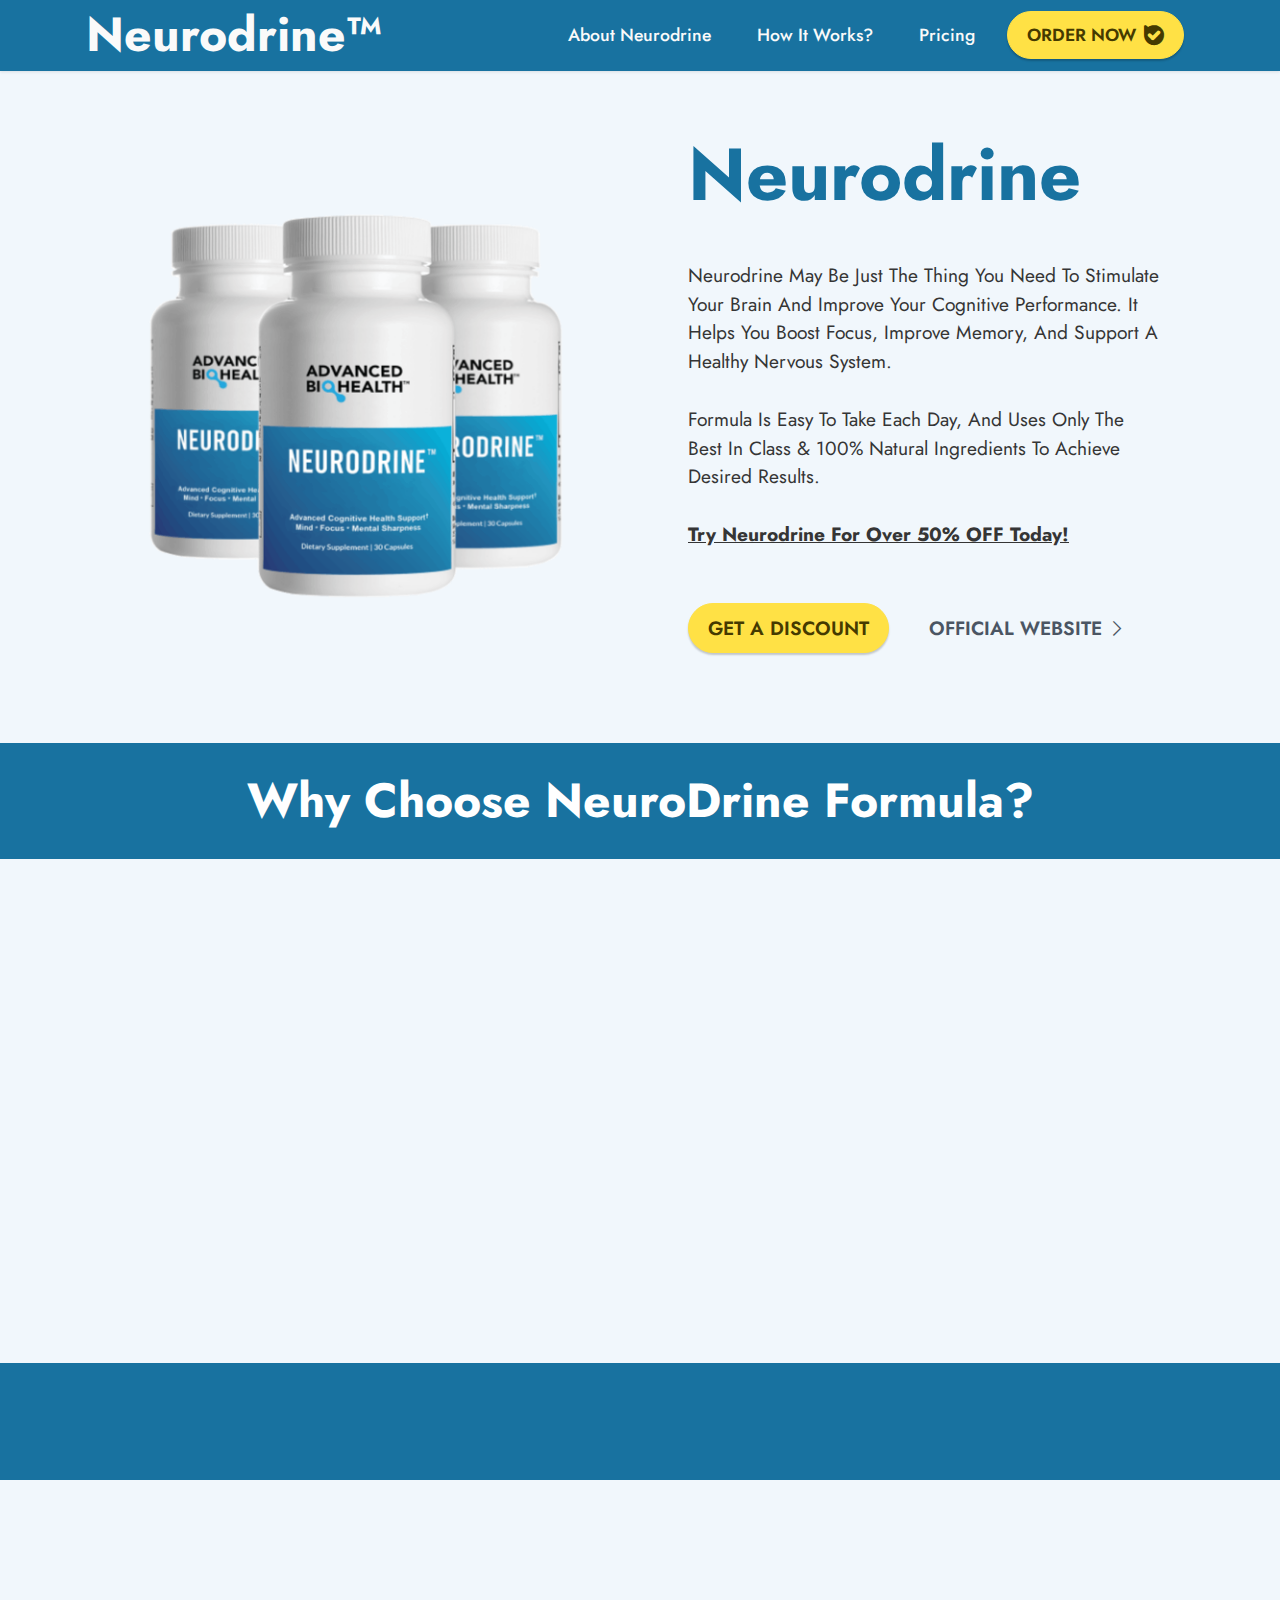
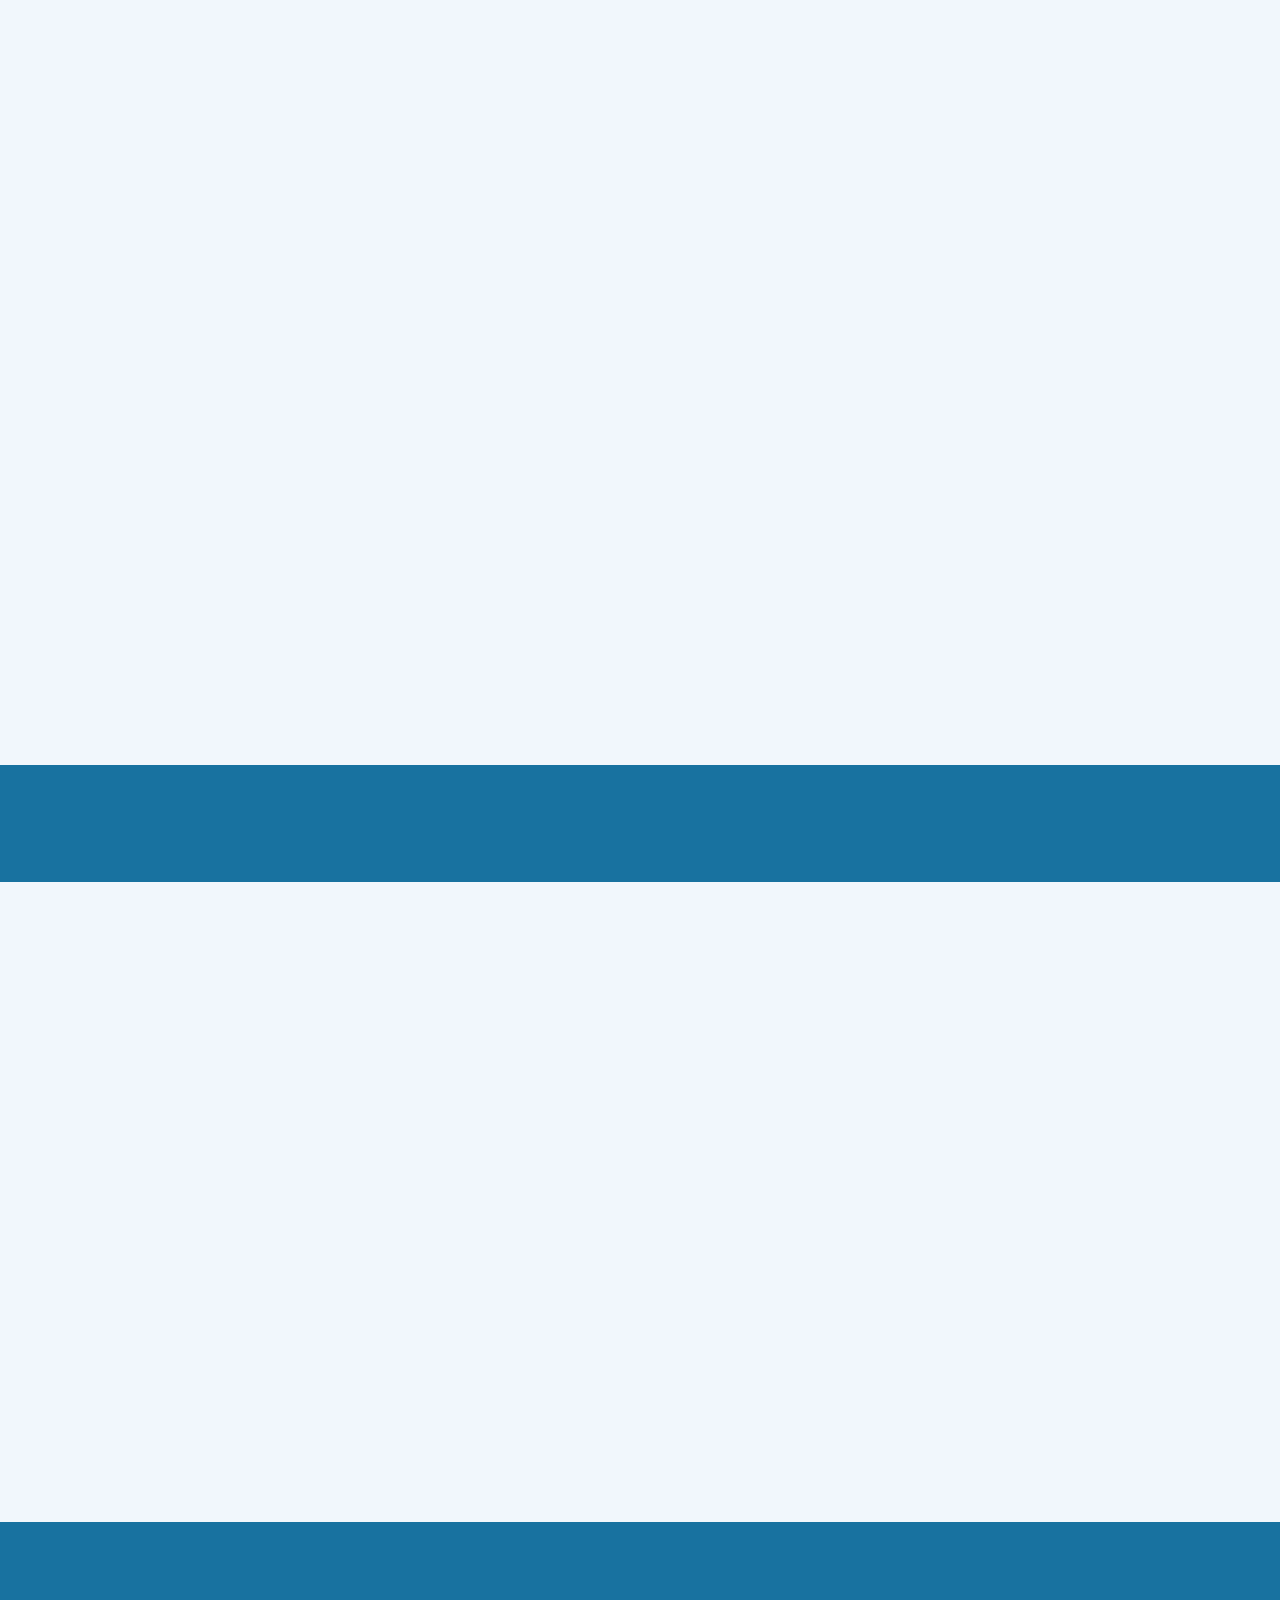
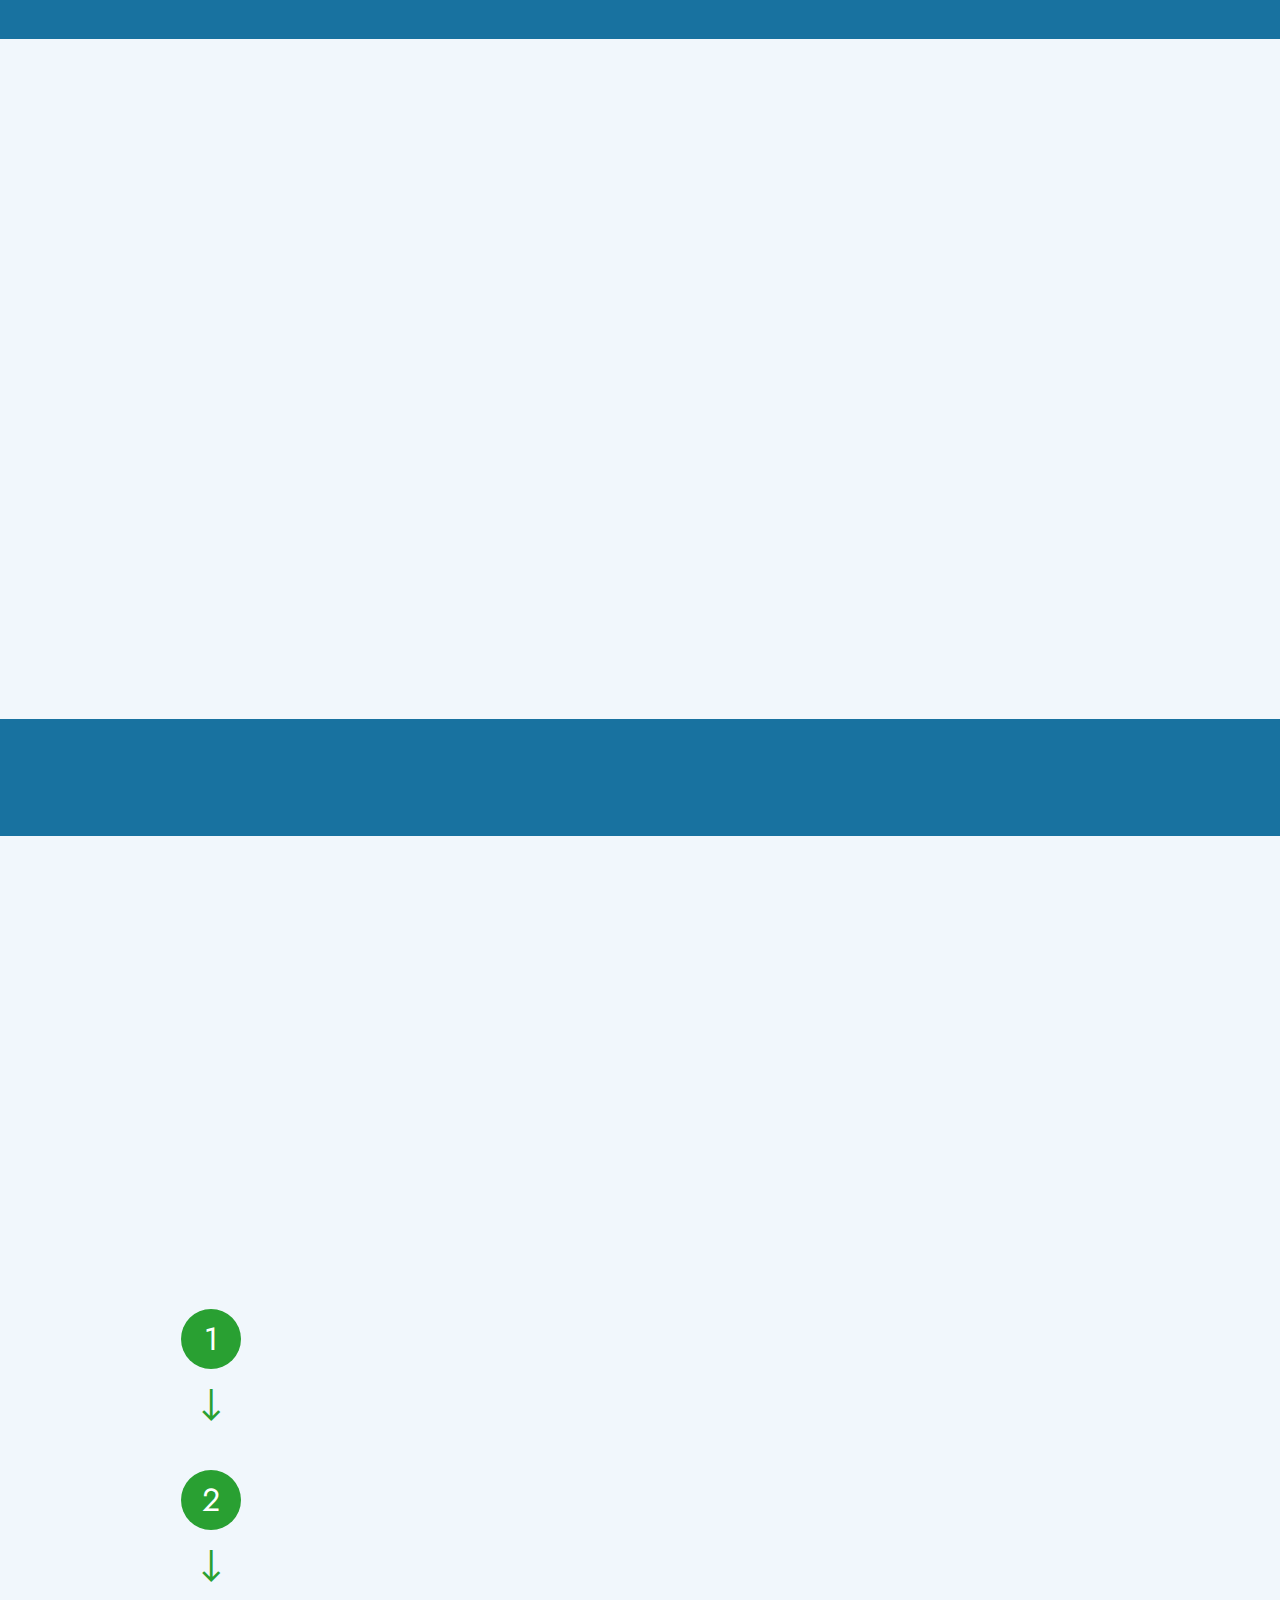
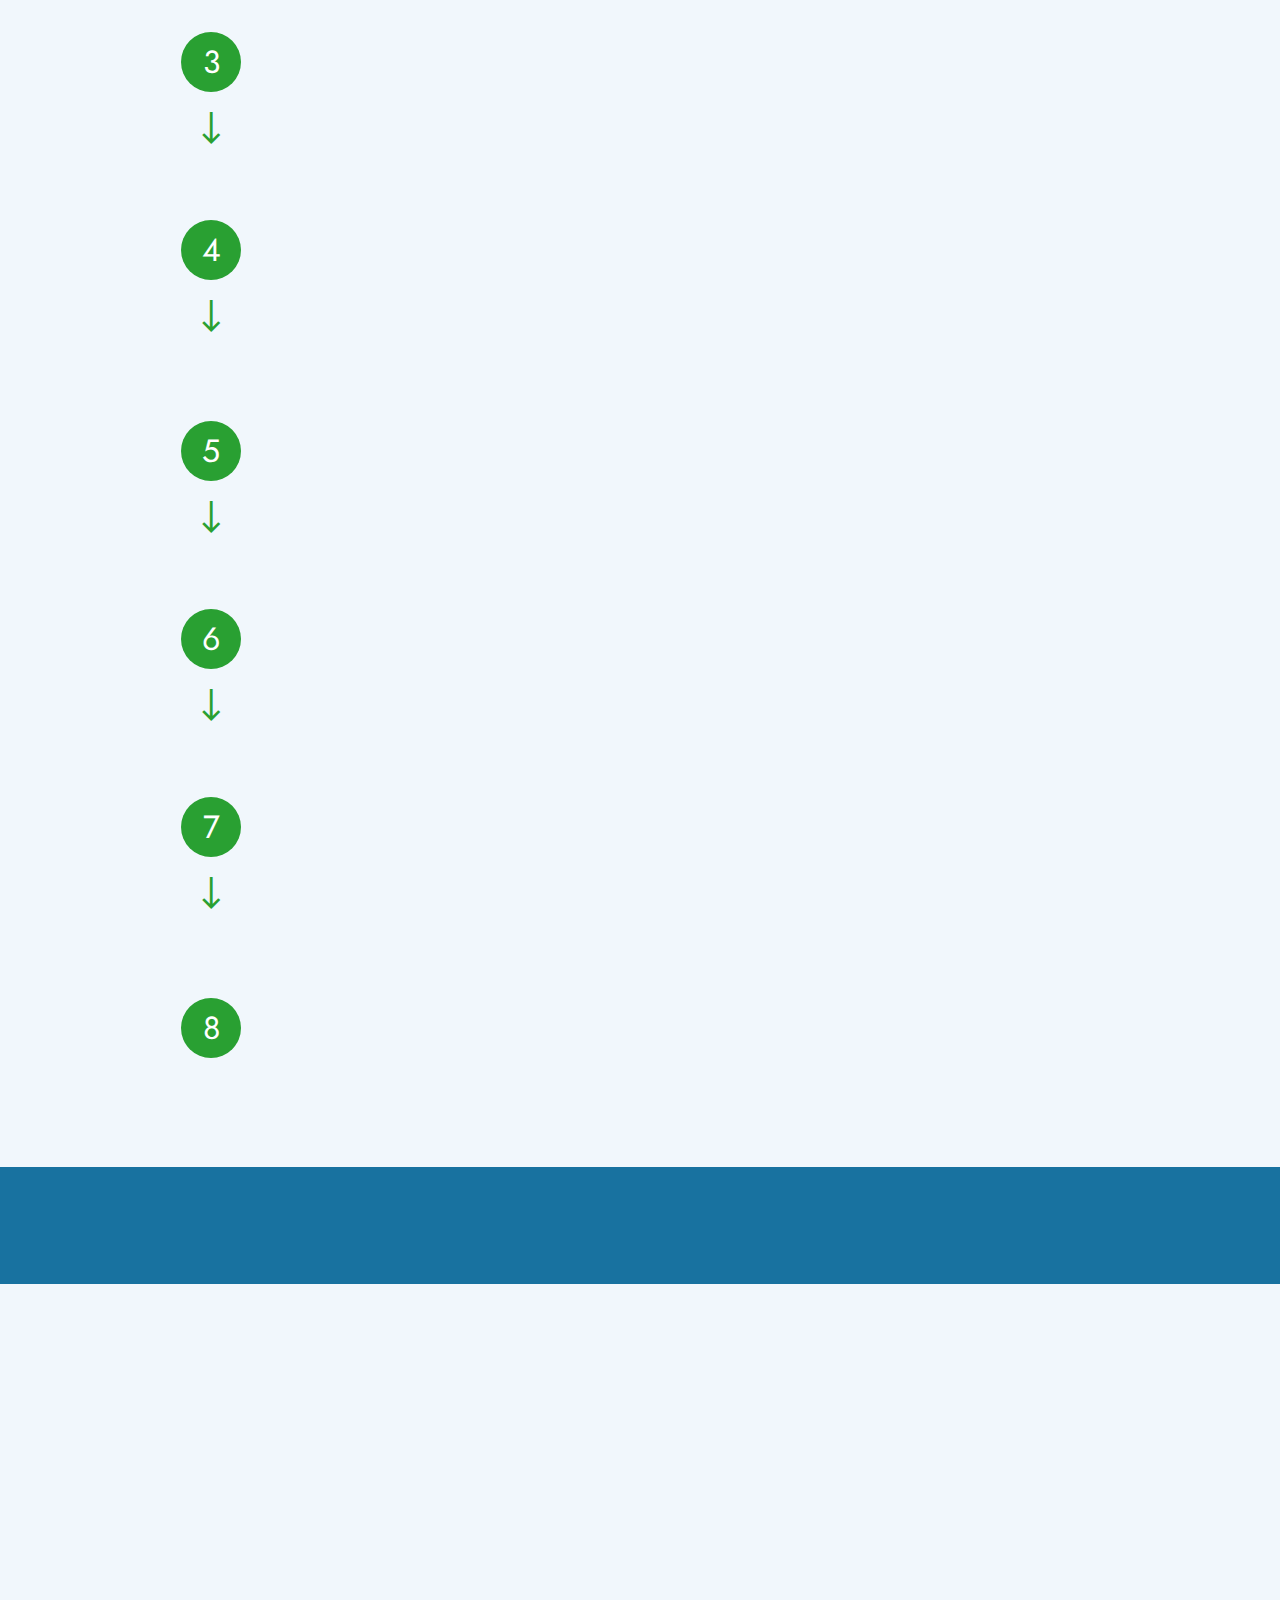
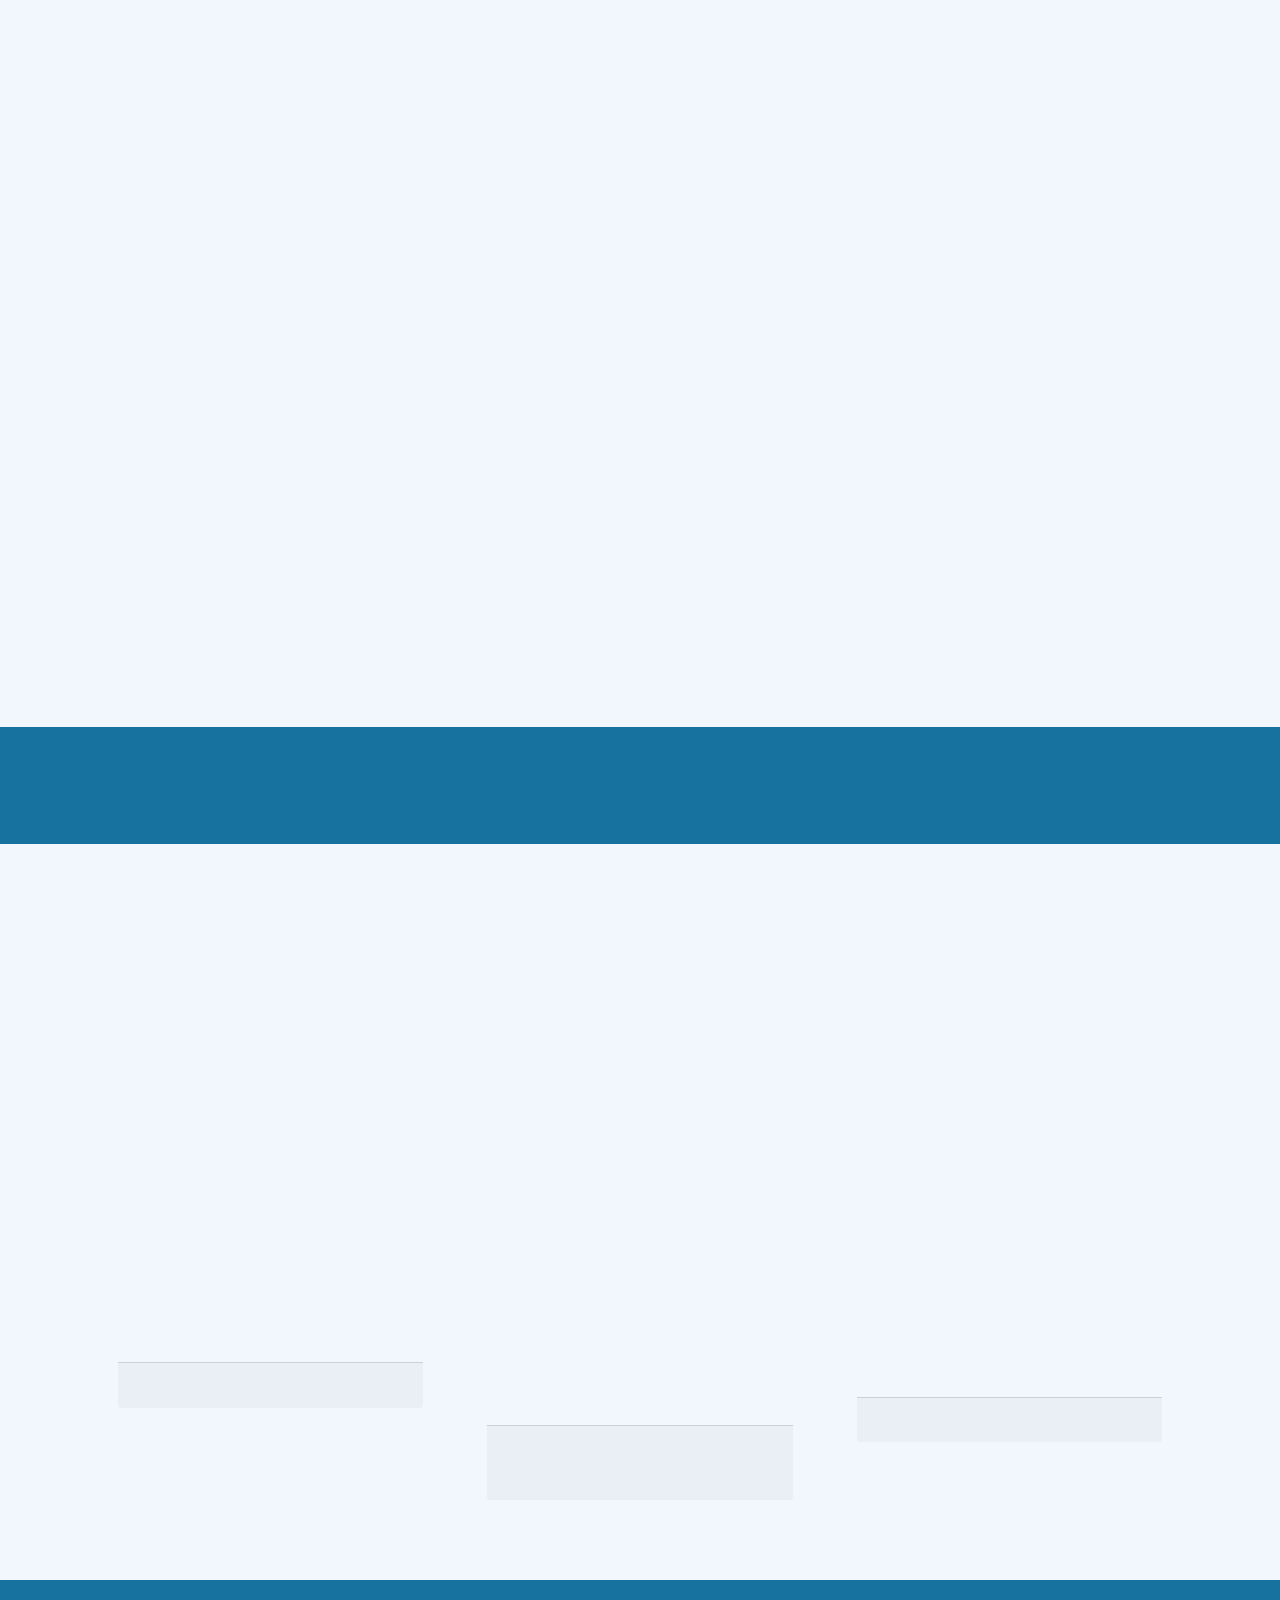
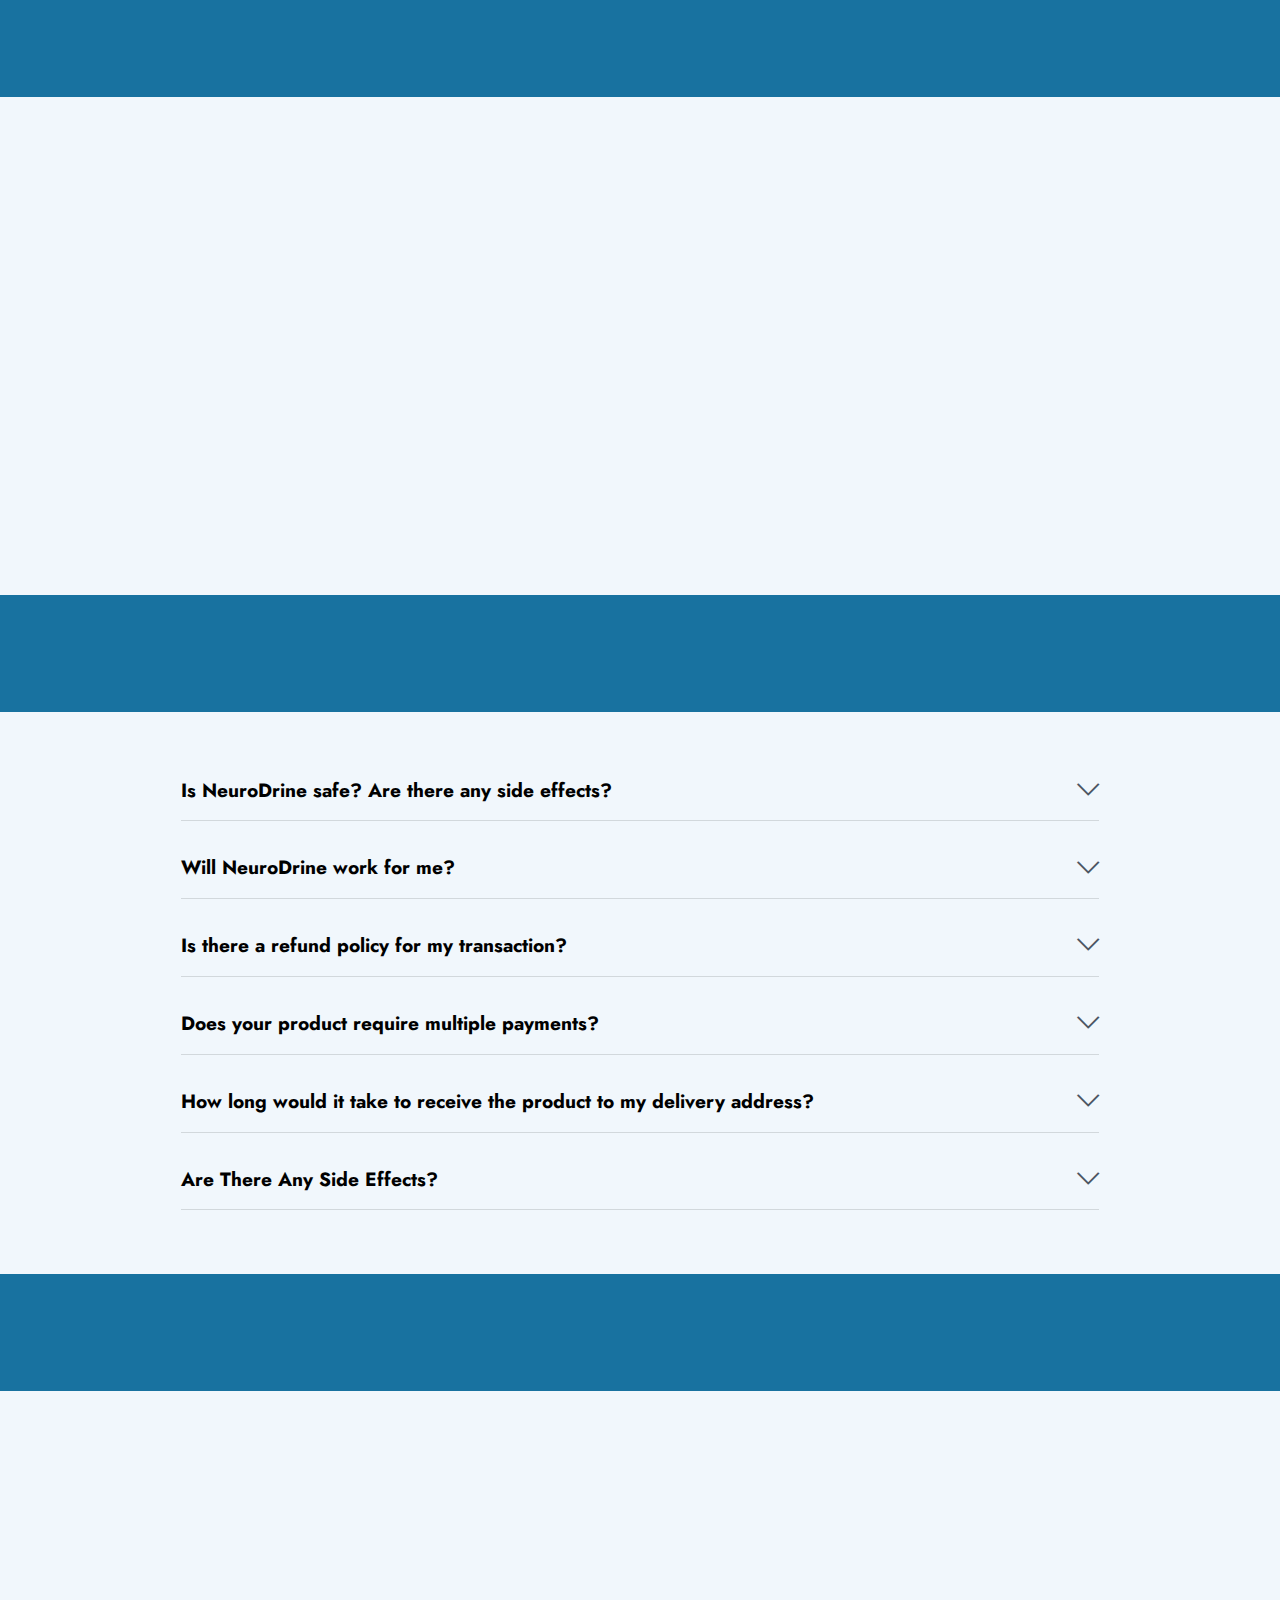
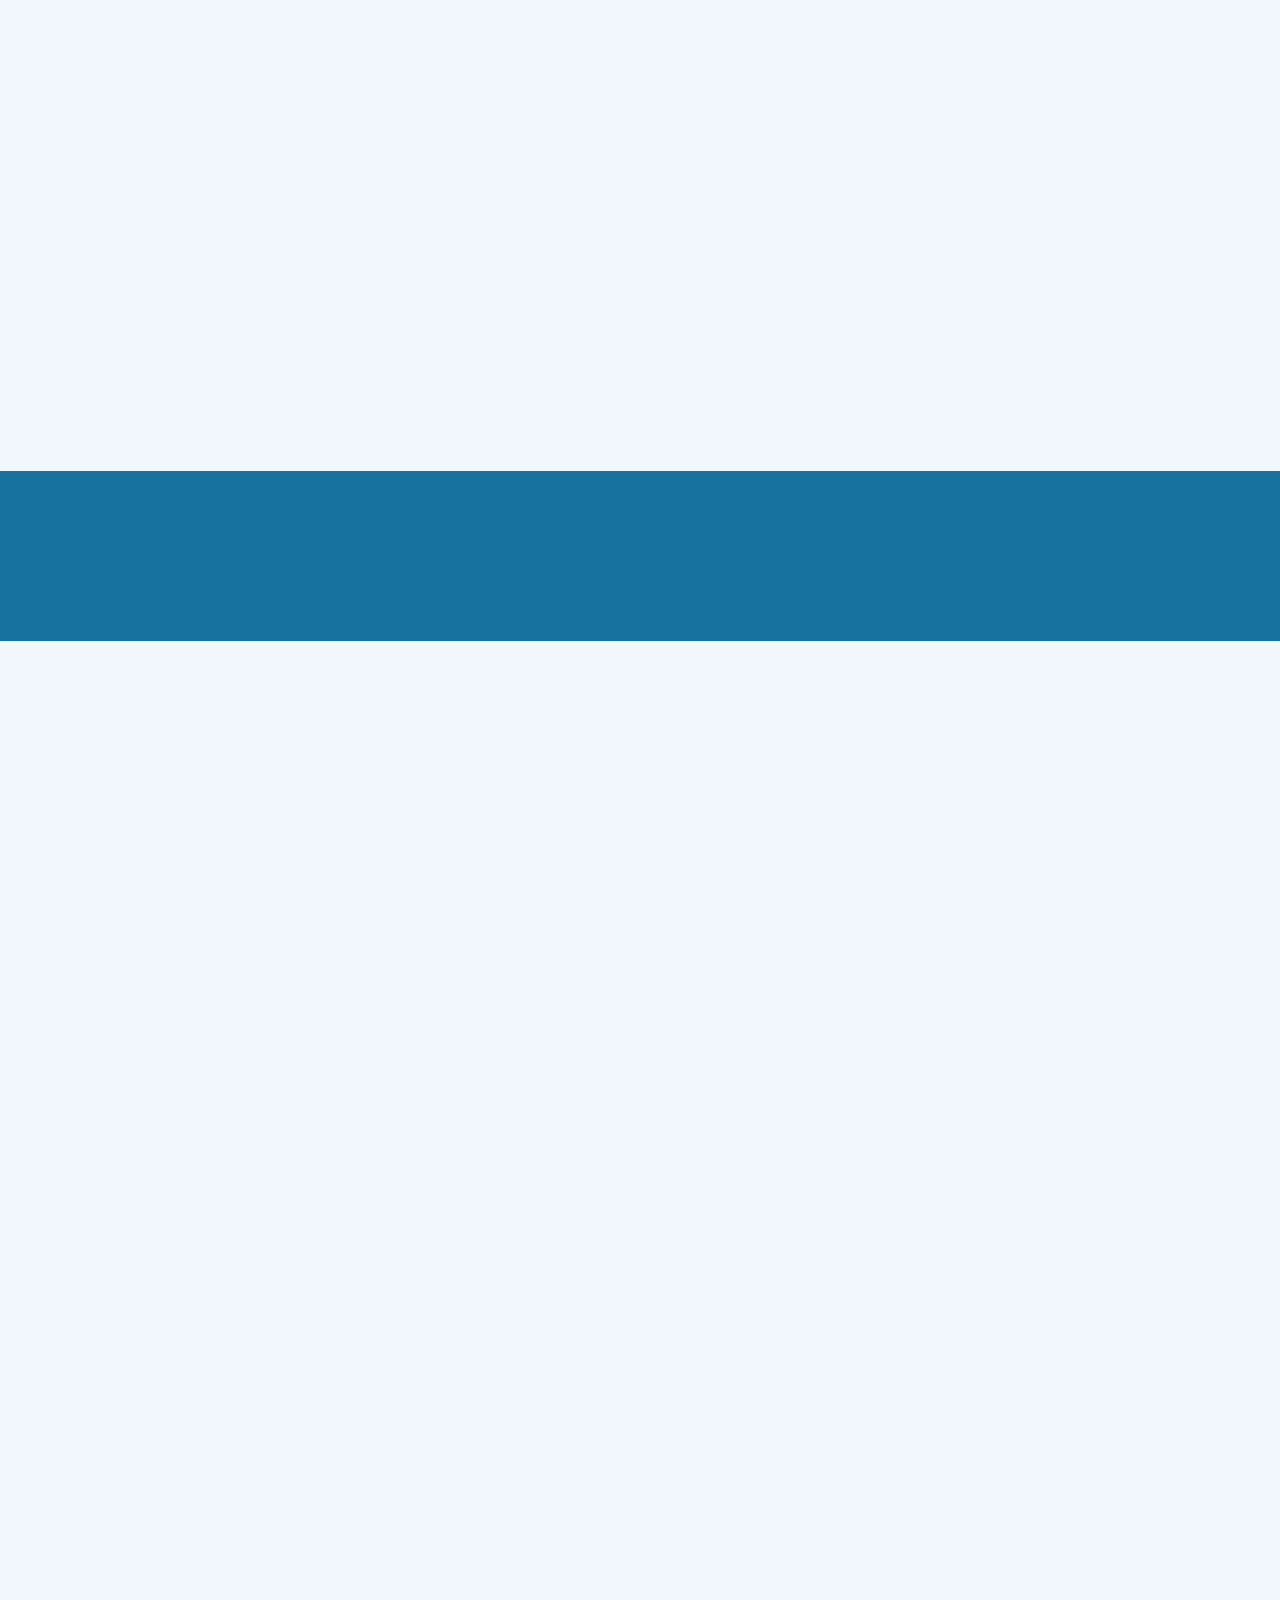
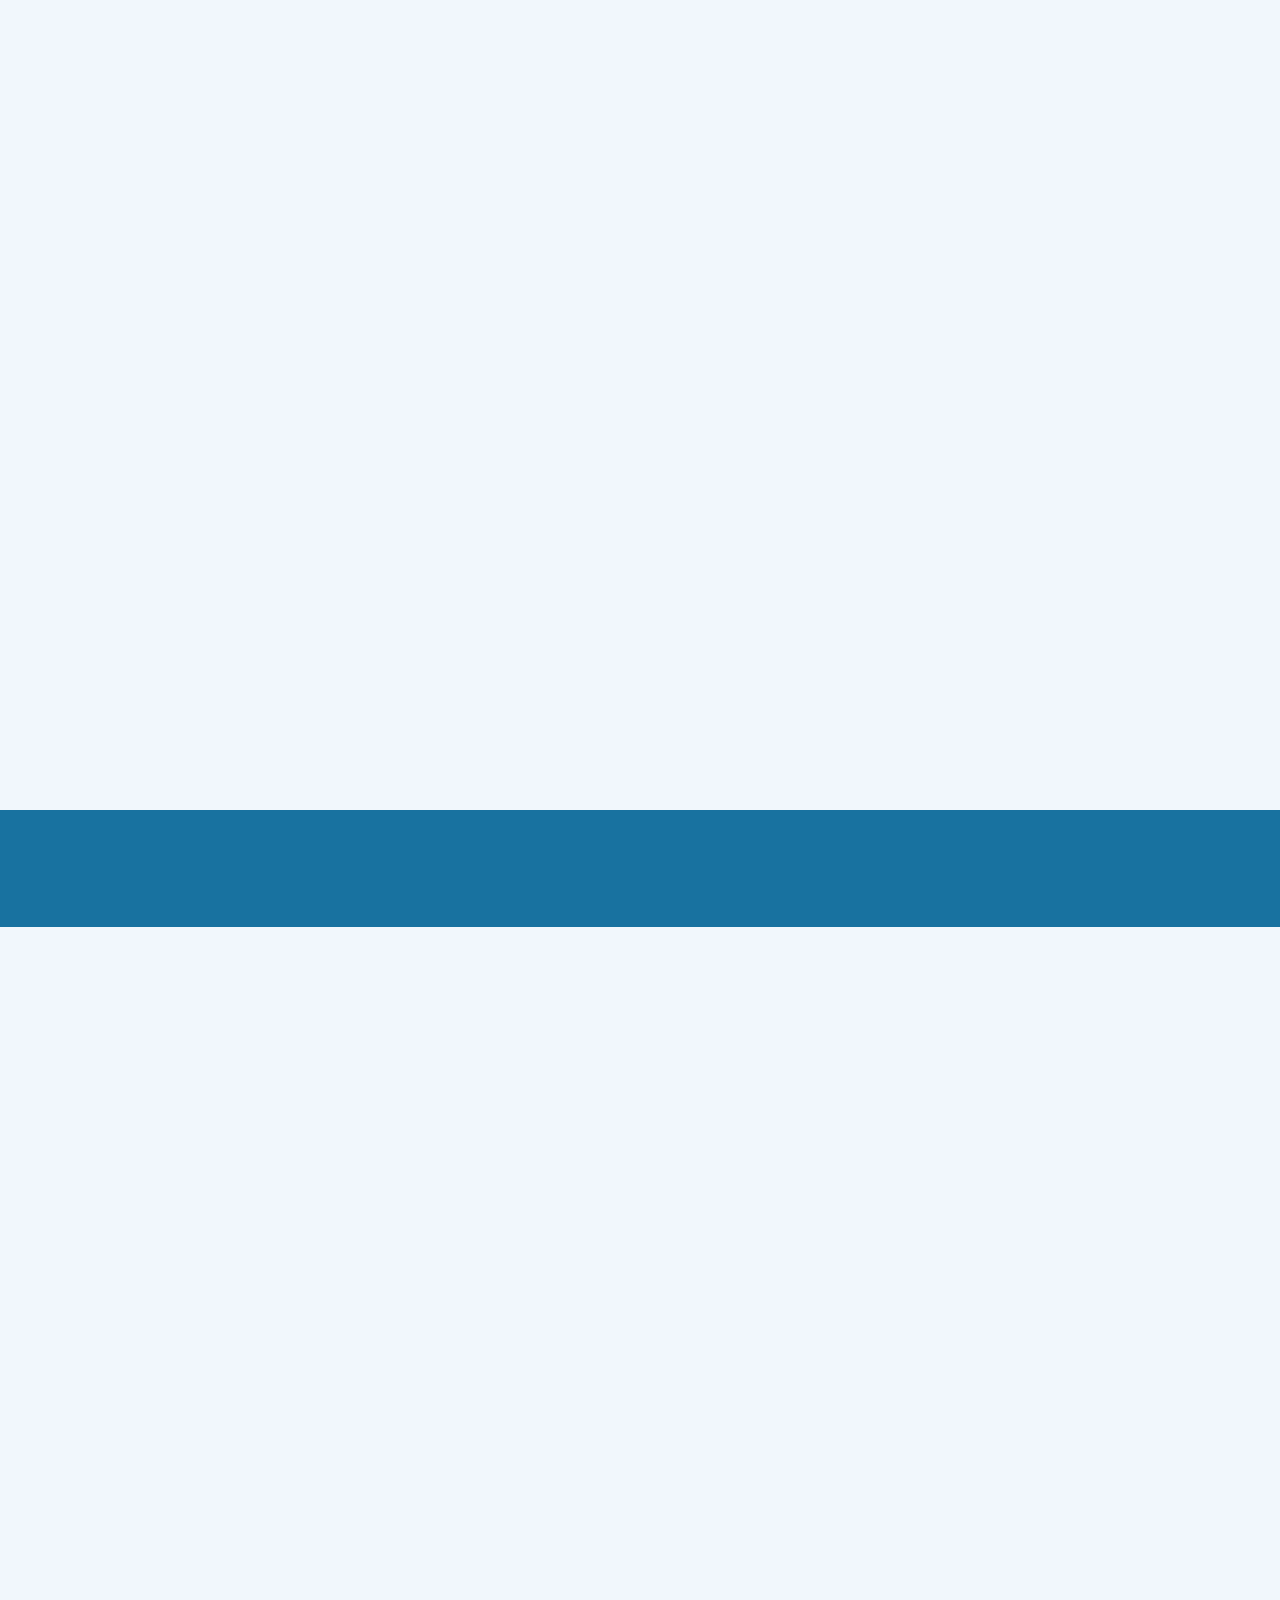
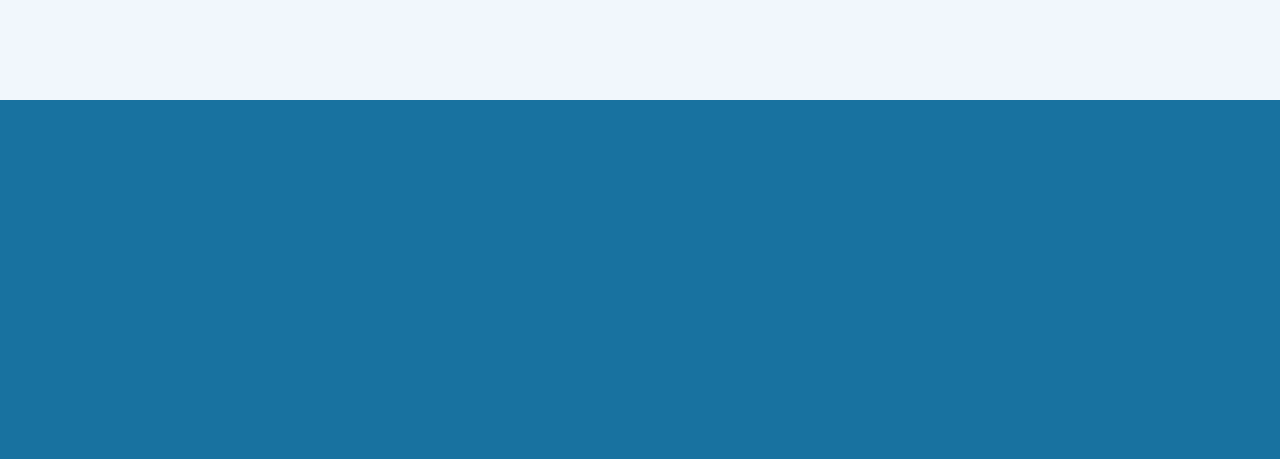
<file: index.html>
<!DOCTYPE html>
<html  >
<head>
  
  <meta charset="UTF-8">
  <meta http-equiv="X-UA-Compatible" content="IE=edge">
  
  <meta name="twitter:card" content="summary_large_image"/>
  <meta name="twitter:image:src" content="">
  <meta property="og:image" content="">
  <meta name="twitter:title" content="Neurodrine™ (Official) | Get 50% Off Today!">
  <meta name="viewport" content="width=device-width, initial-scale=1, minimum-scale=1">
  <link rel="shortcut icon" href="assets/images/favicon-main-128x128.png" type="image/x-icon">
  <meta name="description" content="Neurodrine May Be Just The Thing You Need To Stimulate Your Brain And Improve Your Cognitive Performance. It Helps You Boost Focus, Improve Memory, And Support A Healthy Nervous System.">
  
  
  <title>Neurodrine™ (Official) | Get 50% Off Today!</title>
  <link rel="stylesheet" href="assets/web/assets/mobirise-icons2/mobirise2.css">
  <link rel="stylesheet" href="assets/web/assets/mobirise-icons/mobirise-icons.css">
  <link rel="stylesheet" href="assets/bootstrap/css/bootstrap.min.css">
  <link rel="stylesheet" href="assets/bootstrap/css/bootstrap-grid.min.css">
  <link rel="stylesheet" href="assets/bootstrap/css/bootstrap-reboot.min.css">
  <link rel="stylesheet" href="assets/animatecss/animate.css">
  <link rel="stylesheet" href="assets/dropdown/css/style.css">
  <link rel="stylesheet" href="assets/socicon/css/styles.css">
  <link rel="stylesheet" href="assets/theme/css/style.css">
  <link rel="preload" href="https://fonts.googleapis.com/css?family=Jost:100,200,300,400,500,600,700,800,900,100i,200i,300i,400i,500i,600i,700i,800i,900i&display=swap" as="style" onload="this.onload=null;this.rel='stylesheet'">
  <noscript><link rel="stylesheet" href="https://fonts.googleapis.com/css?family=Jost:100,200,300,400,500,600,700,800,900,100i,200i,300i,400i,500i,600i,700i,800i,900i&display=swap"></noscript>
  <link rel="preload" as="style" href="assets/mobirise/css/mbr-additional.css"><link rel="stylesheet" href="assets/mobirise/css/mbr-additional.css" type="text/css">
  
  
  
  
</head>
<body>
  
  <section data-bs-version="5.1" class="menu menu2 cid-tmAYGHW7QI" once="menu" id="menu2-29">
    
    <nav class="navbar navbar-dropdown navbar-expand-lg">
        <div class="container">
            <div class="navbar-brand">
                
                <span class="navbar-caption-wrap"><a class="navbar-caption text-white text-primary display-2" href="index.html">Neurodrine™</a></span>
            </div>
            <button class="navbar-toggler" type="button" data-toggle="collapse" data-bs-toggle="collapse" data-target="#navbarSupportedContent" data-bs-target="#navbarSupportedContent" aria-controls="navbarNavAltMarkup" aria-expanded="false" aria-label="Toggle navigation">
                <div class="hamburger">
                    <span></span>
                    <span></span>
                    <span></span>
                    <span></span>
                </div>
            </button>
            <div class="collapse navbar-collapse" id="navbarSupportedContent">
                <ul class="navbar-nav nav-dropdown" data-app-modern-menu="true"><li class="nav-item"><a class="nav-link link text-white text-primary display-4" href="index.html#content4-4">About Neurodrine</a>
                    </li><li class="nav-item"><a class="nav-link link text-white text-primary display-4" href="index.html#content4-6">How It Works?</a></li><li class="nav-item"><a class="nav-link link text-white text-primary display-4" href="index.html#content4-a">Pricing</a></li></ul>
                
                <div class="navbar-buttons mbr-section-btn"><a class="btn btn-warning display-4" href="/order"><span class="socicon socicon-bale mbr-iconfont mbr-iconfont-btn" style="font-size: 20px;"></span>ORDER NOW</a></div>
            </div>
        </div>
    </nav>
</section>

<section data-bs-version="5.1" class="header14 cid-tmAWnNTbYr" id="header14-28">

    

    
    

    <div class="container">
        <div class="row justify-content-center align-items-center">
            <div class="col-12 col-md-6 image-wrapper">
                <img src="assets/images/neurodrine-1120x853.png" alt="Buy Now">
            </div>
            <div class="col-12 col-md">
                <div class="text-wrapper">
                    <h1 class="mbr-section-title mbr-fonts-style mb-3 display-1"><strong>Neurodrine</strong></h1>
                    <p class="mbr-text mbr-fonts-style display-7">
                        <br>Neurodrine May Be Just The Thing You Need To Stimulate Your Brain And Improve Your Cognitive Performance. It Helps You Boost Focus, Improve Memory, And Support A Healthy Nervous System.<br><br>Formula Is Easy To Take Each Day, And Uses Only The Best In Class &amp; 100% Natural Ingredients To Achieve Desired Results.<br><br><strong><u>Try Neurodrine For Over 50% OFF Today!</u><br></strong><br></p>
                    <div class="mbr-section-btn mt-3"><a class="btn btn-warning display-7" href="/order">GET A DISCOUNT</a>  <a class="btn btn-primary-outline display-7" href="/order"><span class="mobi-mbri mobi-mbri-arrow-next mbr-iconfont mbr-iconfont-btn" style="font-size: 15px;"></span><font face="Moririse2"><br></font>OFFICIAL WEBSITE</a></div>
                </div>
            </div>
        </div>
    </div>
</section>

<section data-bs-version="5.1" class="content4 cid-tkw43LLXRT" id="content4-1a">
    

    
    
    <div class="container">
        <div class="row justify-content-center">
            <div class="title col-md-12 col-lg-12">
                <h3 class="mbr-section-title mbr-fonts-style align-center mb-4 display-2"><strong>Why Choose NeuroDrine Formula?</strong></h3>
                
                
            </div>
        </div>
    </div>
</section>

<section data-bs-version="5.1" class="team1 cid-tkw4m1pY9d" id="team1-1b">
    

    
    
    <div class="container">
        <div class="row justify-content-center">
            
            <div class="col-sm-6 col-lg-3">
                <div class="card-wrap">
                    <div class="image-wrap">
                        <img src="assets/images/untitled-200-120-px-2-500x300.png" alt="">
                    </div>
                    <div class="content-wrap">
                        <h5 class="mbr-section-title card-title mbr-fonts-style align-center m-0 display-5"><strong>Made In USA</strong></h5>
                        
                        <p class="card-text mbr-fonts-style align-center display-7">
                            Our NeuroDrine dietary supplement is proudly formulated in the United States of America.
                        </p>
                        
                        
                    </div>
                </div>
            </div>

            <div class="col-sm-6 col-lg-3">
                <div class="card-wrap">
                    <div class="image-wrap">
                        <img src="assets/images/untitled-200-120-px-1-500x300.png" alt="">
                    </div>
                    <div class="content-wrap">
                        <h5 class="mbr-section-title card-title mbr-fonts-style align-center m-0 display-5"><strong>GMP Certified</strong></h5>
                        
                        <p class="card-text mbr-fonts-style align-center display-7">
                            Good Manufacturing Practice certified ensuring pharmaceutical grade quality.
                        </p>
                        
                        
                    </div>
                </div>
            </div>

            <div class="col-sm-6 col-lg-3">
                <div class="card-wrap">
                    <div class="image-wrap">
                        <img src="assets/images/untitled-200-120-px-500x300.png" alt="">
                    </div>
                    <div class="content-wrap">
                        <h5 class="mbr-section-title card-title mbr-fonts-style align-center m-0 display-5"><strong>FDA Approved</strong></h5>
                        
                        <p class="card-text mbr-fonts-style align-center display-7">
                            NeuroDrine is formulated in a FDA registered facility which adheres to strict FDA regulations.
                        </p>
                        
                        
                    </div>
                </div>
            </div>

            <div class="col-sm-6 col-lg-3">
                <div class="card-wrap">
                    <div class="image-wrap">
                        <img src="assets/images/untitled-200-120-px-3-500x300.png" alt="">
                    </div>
                    <div class="content-wrap">
                        <h5 class="mbr-section-title card-title mbr-fonts-style align-center m-0 display-5"><strong>100% Natural</strong></h5>
                        
                        <p class="card-text mbr-fonts-style align-center display-7">
                            We are proud to say that NeuroDrine capsules are All Natural, Non-GMO and Gluten-Free.
                        </p>
                        
                        
                    </div>
                </div>
            </div>
        </div>
    </div>
</section>

<section data-bs-version="5.1" class="content4 cid-tjtwnSRDdB" id="content4-4">
    

    
    
    <div class="container">
        <div class="row justify-content-center">
            <div class="title col-md-12 col-lg-12">
                <h3 class="mbr-section-title mbr-fonts-style align-center mb-4 display-2"><strong>What Is NeuroDrine?</strong></h3>
                
                
            </div>
        </div>
    </div>
</section>

<section data-bs-version="5.1" class="header11 cid-tjtwWIp2h5" id="header11-5">

    

    
    

    <div class="container-fluid">
        <div class="row justify-content-center">
            <div class="col-12 col-md-5 image-wrapper">
                <img class="w-100" src="assets/images/neurodrine-supplement-690x830.png" alt="Supplement">
            </div>
            <div class="col-12 col-md">
                <div class="text-wrapper text-center">
                    
                    <p class="mbr-text mbr-fonts-style display-7">Neurodrine is a fantastic dietary supplement that protects your mind and improves memory performance. It can help you improve your focus and concentration.
<br>
<br>The NeuroDrine capsule protects cerebral function. Nature's significant medicinal characteristics of spices, herbs, and blooms provide us with the ability to protect and strengthen our synapses.
<br>
<br>Neurodrine includes crucial fixes that aid in the delivery of amino acids required to sustain mitochondrial energy, which is required for synaptic capacity. This astonishing innovation includes basic common fixes.
<br>These fixes include beneficial spices that will be blended to a certain level to produce the ideal results for purchasers.
<br>
<br>Advanced BioHealth Neurodrine will improve mental activity, attention, and inventiveness. This is due to Advanced BioHealth Neurodrine, which promotes mitochondrial energy.
<br>
<br>Neurodrine supplementation is a revolutionary dietary mind supplement that may be relied on to aid with theoretical limit and memory certification control.
<br>
<br>It is a mixture of numerous, intriguing combinations that are extracted and combined to aid in cerebrum prospering. These tablets are intended to help those who have difficulty focusing and need to see things.&nbsp;<br></p>
                    <div class="mbr-section-btn mt-3"><a class="btn btn-warning display-7" href="/order"><span class="mobi-mbri mobi-mbri-arrow-next mbr-iconfont mbr-iconfont-btn" style="font-size: 15px;"></span>BUY NOW</a></div>
                </div>
            </div>
        </div>
    </div>
</section>

<section data-bs-version="5.1" class="content4 cid-tjtxWwqj42" id="content4-6">
    

    
    
    <div class="container">
        <div class="row justify-content-center">
            <div class="title col-md-12 col-lg-12">
                <h3 class="mbr-section-title mbr-fonts-style align-center mb-4 display-2"><strong>How Does NeuroDrine Works?</strong></h3>
                
                
            </div>
        </div>
    </div>
</section>

<section data-bs-version="5.1" class="content5 cid-sKy7tkCOig cid-tjtzqzBvQT" id="content5-7">
    
    <div class="container">
        <div class="row justify-content-center">
            <div class="col-md-12 col-lg-10">
                
                
                <p class="mbr-text mbr-fonts-style display-7">This Advanced BioHealth Neurodrine is the result of extensive research and testing. It strengthens neural connections that help communicate faster and make the brain work faster. In addition to this, it will provide long term memory function which helps boost the brain.
<br>
<br>Each capsule of this Advanced BioHealth Neurodrine provides enough nutrients to boost your metabolism and boost your brain performance 3.5 times above average.
<br>
<br>Being 100% Natural and free from any known side effects makes it unique and better than most of the supplements in the market.&nbsp;<br></p>
            </div>
        </div>
    </div>
</section>

<section data-bs-version="5.1" class="content8 cid-tjtzAQHko8" id="content8-8">
    
    <div class="container">
        <div class="row justify-content-center">
            <div class="counter-container col-md-12 col-lg-10">
                
                <div class="mbr-text mbr-fonts-style display-7">
                    <ul>
                        <li>Neurodrine is designed to boost brain functionality.
</li><li>It promotes neuron communication to enhance cognitive functioning.
</li><li>Neurodrine facilitates faster transfer and relay of information between the brain cells.
</li><li>This product enables you to focus better, improves your ability to recall, and helps you think faster.
</li><li>Neurodrine maintains and repairs worn-out brain cells.
</li><li>It helps eradicate the adverse effects of depression and oxidative stress.</li>
                    </ul>
                </div>
            </div>
        </div>
    </div>
</section>

<section data-bs-version="5.1" class="content4 cid-tjtCjTlHWT" id="content4-a">
    

    
    
    <div class="container">
        <div class="row justify-content-center">
            <div class="title col-md-12 col-lg-12">
                <h3 class="mbr-section-title mbr-fonts-style align-center mb-4 display-2"><strong>Limited Time Special Pricing - Act Now!</strong></h3>
                
                
            </div>
        </div>
    </div>
</section>

<section data-bs-version="5.1" class="image3 cid-tjufRGoCIV" id="image3-l">
    

    
    

    <div class="container">
        <div class="row justify-content-center">
            <div class="col-12 col-lg-10">
                <div class="image-wrapper">
                    <a href="/order"><img src="assets/images/neurodrine-price-1567x997.png" alt="Order"></a>
                    
                </div>
            </div>
        </div>
    </div>
</section>

<section data-bs-version="5.1" class="content4 cid-tkw6WynXJP" id="content4-1c">
    

    
    
    <div class="container">
        <div class="row justify-content-center">
            <div class="title col-md-12 col-lg-12">
                <h3 class="mbr-section-title mbr-fonts-style align-center mb-4 display-2"><strong>Ingredients : NeuroDrine Supplement</strong></h3>
                
                
            </div>
        </div>
    </div>
</section>

<section data-bs-version="5.1" class="content5 cid-sKy7tkCOig cid-tkw70l93LY" id="content5-1d">
    
    <div class="container">
        <div class="row justify-content-center">
            <div class="col-md-12 col-lg-10">
                
                
                <p class="mbr-text mbr-fonts-style display-7">Nootropics are known to improve brain power and promote cognitive health. This brain stimulation promotes brain function. However, clinical trials have shown that these nutrients can cause cognitive impairment and impaired cognition if not experienced.
<br>
<br>The difference between drugs is in their ingredients. Advanced Biohealth NeuroDrine offers a variety of nutritional supplements to help support the brain. Advanced Biohealth NeuroDrine is also guaranteed to be 100% effective and safe.
<br>
<br>NeuroDrine guarantees that only high-quality ingredients are used in the production of this supplement, which were sourced from trusted farmers who do not use pesticides or other harmful chemicals that can contaminate or damage the quality of the ingredients.
<br>
<br><strong>Here is a list of major NeuroDrine Complete Vitamins &amp; Ingredients along with their benefits:&nbsp;</strong><br></p>
            </div>
        </div>
    </div>
</section>

<section data-bs-version="5.1" class="features19 cid-tkw7hjl6MS" id="features20-1e">

    

    
    
    <div class="container">
        <div class="row justify-content-center">
            
            <div class="col-12 col-md-10">
                <div class="item mbr-flex">
                    <div class="icon-box">
                        <span class="step-number mbr-fonts-style display-5">1</span>
                    </div>
                    <div class="text-box">
                        <h4 class="icon-title card-title mbr-black mbr-fonts-style display-7"><strong>N-Acetyl-L-Carnitine Hydrochloride:</strong></h4>
                        <h5 class="icon-text mbr-black mbr-fonts-style display-4">It is one of the amino acids which helps clear the mind and improve brain cells. N-Acetyl-L-Carnitine Hydrochloride can help people with low carnitine levels improve their cognitive function.</h5>
                    </div>
                </div>
                <div class="item mbr-flex">
                    <div class="icon-box">
                        <span class="step-number mbr-fonts-style display-5">2</span>
                    </div>
                    <div class="text-box">
                        <h4 class="icon-title card-title mbr-black mbr-fonts-style display-7"><strong>L-Glutamine:</strong></h4>
                        <h5 class="icon-text mbr-black mbr-fonts-style display-4">l-glutamine is converted into glutamic acid in the body. L-glutamine can penetrate through the blood-brain barrier. It is essential for supplying the body’s cells with the necessary “fuel”.</h5>
                    </div>
                </div>
                <div class="item mbr-flex">
                    <div class="icon-box">
                        <span class="step-number mbr-fonts-style display-5">3</span>
                    </div>
                    <div class="text-box">
                        <h4 class="icon-title card-title mbr-black mbr-fonts-style display-7"><strong>Vinpocetine:</strong></h4>
                        <h5 class="icon-text mbr-black mbr-fonts-style display-4">Vinpocetine is a plant-based substance that is a cognitive protector and an anti-aging agent. It is anti-aging and a cognitive protector.</h5>
                    </div>
                </div>
                <div class="item mbr-flex">
                    <div class="icon-box">
                        <span class="step-number mbr-fonts-style display-5">4</span>
                    </div>
                    <div class="text-box">
                        <h4 class="icon-title card-title mbr-black mbr-fonts-style display-7"><strong>Ginkgo Biloba:</strong></h4>
                        <h5 class="icon-text mbr-black mbr-fonts-style display-4">Ginkgo Biloba is a herb used for the desirable functioning of the talent and improving long-term memory. It has been used for such a long time to improve the brain’s cognitive function and increase memory power. Ginkgo has been seen in some to improve blood flow to brain cells and supply them with the nutrients needed to produce.</h5>
                    </div>
                </div>
                <div class="item mbr-flex">
                    <div class="icon-box">
                        <span class="step-number mbr-fonts-style display-5">5</span>
                    </div>
                    <div class="text-box">
                        <h4 class="icon-title card-title mbr-black mbr-fonts-style display-7"><strong>Phosphatidylserine:</strong></h4>
                        <h5 class="icon-text mbr-black mbr-fonts-style display-4">Phosphatidylserine helps the neurons communicate with each other. This ensures that your memory is preserved as your age increases. Cells are protected by the fatty compound phosphatidylserine, which is produced in our bodies.</h5>
                    </div>
                </div>
                <div class="item mbr-flex">
                    <div class="icon-box">
                        <span class="step-number mbr-fonts-style display-5">6</span>
                    </div>
                    <div class="text-box">
                        <h4 class="icon-title card-title mbr-black mbr-fonts-style display-7"><strong>St. John’s Wort:</strong></h4>
                        <h5 class="icon-text mbr-black mbr-fonts-style display-4">St. John’s wort is the ingredient that helps reduce the production of stress by making you feel calmer. It also boosts your immune system. The brain’s neurotransmitters are more effectively utilized. As an antidepressant and general mood enhancer, this can be beneficial as well.</h5>
                    </div>
                </div>
                <div class="item mbr-flex">
                    <div class="icon-box">
                        <span class="step-number mbr-fonts-style display-5">7</span>
                    </div>
                    <div class="text-box">
                        <h4 class="icon-title card-title mbr-black mbr-fonts-style display-7"><strong>Huperzine A:</strong></h4>
                        <h5 class="icon-text mbr-black mbr-fonts-style display-4">It raises neurotransmitter levels in the brain. Studies show that huperzine A may improve memory and protect afferent neurons, which may slow cognitive decline linked to a variety of brain health issues. It is regarded to have helped human beings with reminiscence loss and vulnerable intelligence function.</h5>
                    </div>
                </div>
                <div class="item mbr-flex last">
                    <div class="icon-box">
                        <span class="step-number mbr-fonts-style display-5">8</span>
                    </div>
                    <div class="text-box">
                        <h4 class="icon-title card-title mbr-black mbr-fonts-style display-7"><strong>Bacopa Monnieri:</strong></h4>
                        <h5 class="icon-text mbr-black mbr-fonts-style display-4">It has been used in traditional medicine for centuries as a memory function booster. It also helps in combating anxiety and treating epilepsy. Bacopa consists of loads of antioxidants that help in detoxifying the body and rid you of free radicals. It affects our neurotransmitters like serotonin, acetylcholine, and dopamine. If the right amount of bacopa is taken, your memory recall function and mental sharpness can improve.</h5>
                    </div>
                </div>
                
                
            </div>
        </div>
    </div>
</section>

<section data-bs-version="5.1" class="content4 cid-tkwewnI2cJ" id="content4-1j">
    

    
    
    <div class="container">
        <div class="row justify-content-center">
            <div class="title col-md-12 col-lg-12">
                <h3 class="mbr-section-title mbr-fonts-style align-center mb-4 display-2"><strong>Benefits of NeuroDrine Supplement</strong></h3>
                
                
            </div>
        </div>
    </div>
</section>

<section data-bs-version="5.1" class="content5 cid-sKy7tkCOig cid-tkwhoi5CpZ" id="content5-1m">
    
    <div class="container">
        <div class="row justify-content-center">
            <div class="col-md-12 col-lg-10">
                
                
                <p class="mbr-text mbr-fonts-style display-7">Neurodrine is a supplement that improves cognition and improves memory. It is often used to help people who suffer from memory loss or who have mental problems due to age or trauma.
<br>
<br>Neurodrine contains ingredients that decrease oxidative stress, which hinders optimal brain functioning. The supplement lowers stress levels and provides the cells with antioxidants to combat the effects of free radicals.
<br>
<br><strong>Taking it as a daily ritual can help you experience the following benefits:&nbsp;</strong><br></p>
            </div>
        </div>
    </div>
</section>

<section data-bs-version="5.1" class="content8 cid-tkweGBFQtz" id="content8-1l">
    
    <div class="container">
        <div class="row justify-content-center">
            <div class="counter-container col-md-12 col-lg-10">
                
                <div class="mbr-text mbr-fonts-style display-7">
                    <ul>
                        <li><strong>The Perfect Brain Fuel Generator:</strong> Advanced Biohealth claims that the ingredients in Neurodrine are "the brain's best fuel generator". The mental health system supports cognitive functioning in several ways, including health management and the provision of appropriate housing. Neurodrin is a cellular energy booster that boosts brain power.
</li><li><strong>Help Your Neurons Talk:</strong> According to the official website, Neurodrine "helps neurons to talk". For the brain to function properly, brain cells must communicate with each other. Neurodrin is known to enhance this communication to improve brain function, memory, mood, and other benefits. Neurodrine contains ingredients such as phosphatidylserine to achieve these results.
</li><li><strong>Sends Faster and Clearer Messages between Brain Cells:</strong> Neurodrins are said to be able to fire faster and more clearly in brain cells. For effective communication, the brain needs certain things. Neurodrine delivers these ingredients to your brain to support mood and brain health in several ways.
</li><li><strong>12 years off the Age of Your Brain:</strong> As we age, cognitive function naturally declines. It's part of aging. According to the official website, Neurodrine “freezes brain aging by 12 years”. Your brain will function as if you were 12 years younger. It will make your thoughts sharp and clear at any age.
</li><li><strong>Maintain and Restore Brain Cells:</strong> Neurodrin claims to be able to control and repair brain cells. The maker of Neurodrine suggests it's "a machine that goes around every part of your brain" to make sure everything is working. Glutamine, an ingredient that helps repair and maintain all parts of the brain, can improve brain health in several ways.
</li><li><strong>Combat Stress Effects:</strong> Every day our minds and bodies are stressed. Neurodrine claims to fight the effects of stress. If you have trouble thinking clearly when you're stressed or if your brain is overwhelmed with stress, Neurodrin can help. Neurodrine points to a study showing that Neurodrine stress management improved performance by 20% compared to placebo.
</li>
                    </ul>
                </div>
            </div>
        </div>
    </div>
</section>

<section data-bs-version="5.1" class="content4 cid-tkwapwRYSb" id="content4-1h">
    

    
    
    <div class="container">
        <div class="row justify-content-center">
            <div class="title col-md-12 col-lg-12">
                <h3 class="mbr-section-title mbr-fonts-style align-center mb-4 display-2"><strong>NeuroDrine™ Proven By Thousands</strong></h3>
                
                
            </div>
        </div>
    </div>
</section>

<section data-bs-version="5.1" class="team1 cid-tkwaK0DLYn" id="team1-1i">
    

    <div class="JCB container">
    
        <div class="media-container-row">
            <div class="mbr-testimonial p-3 align-center col-12 col-md-6 col-lg-4">
                <div class="panel-item p-3 JCB_User">
                    <div class="card-block ">
                        <div class="testimonial-photo">
                            <img src="assets/images/m1-904x474.png" alt="Review Image 1">
                        </div>
                        
                         <p class="StarBox"><img src="assets/images/stars-3-400x60.png"></p>
                        <p style="font-size:25px"><strong>Verified Purchase&nbsp;</strong>✅</p>
                        <p class="mbr-text mbr-fonts-style display-7"><font style="font-size:23px;color:#1e5380;"><strong>It works almost instantly...!</strong></font><br>These are great! I noticed a difference the day after I started taking NeuroDrine. Goodbye brain fog! I'm finally starting to feel more focused, alert, and less stressed out. I will be purchasing again.<br>
                        </p>
                    </div>
                    <div class="card-footer">
                        <div class="mbr-author-name mbr-bold mbr-fonts-style display-7"><em>Mark Stark - New York, USA</em></div>
                        
                    </div>
                </div>
            </div>

            <div class="mbr-testimonial p-3 align-center col-12 col-md-6 col-lg-4">
                <div class="panel-item p-3 JCB_User">
                    <div class="card-block">
                        <div class="testimonial-photo">
                            <img src="assets/images/out-30-904x474.png" alt="Review Image 2">
                        </div>
                         <p class="StarBox"><img src="assets/images/stars-3-400x60.png"></p>
                        <p style="font-size:25px"><strong>Verified Purchase&nbsp;</strong>✅</p>
                        <p class="mbr-text mbr-fonts-style display-7"><font style="font-size:23px;color:#1e5380;"><strong>This product has been life changing for me...!</strong></font><br>I bought this about a month ago and on the last few pills. It seems to be helping me remember better. I'm no longer forgetful the way 1 used to be when my wife told me how she was worried that I can't remember things we talked about.</p>
                    </div>
                    <div class="card-footer">
                        <div class="mbr-author-name mbr-bold mbr-fonts-style display-7"><em>James Blanchard - California, USA</em></div>
                        
                    </div>
                </div>
            </div>

            <div class="mbr-testimonial p-3 align-center col-12 col-md-6 col-lg-4">
                <div class="panel-item p-3 JCB_User">
                    <div class="card-block">
                        <div class="testimonial-photo">
                            <img src="assets/images/w1-904x474.png" alt="Review Image 3">
                        </div>
                        <p class="StarBox"><img src="assets/images/stars-3-400x60.png"></p>
                        <p style="font-size:25px"><strong>Verified Purchase&nbsp;</strong>✅</p>
                        
                        <p class="mbr-text mbr-fonts-style display-7"><font style="font-size:23px;color:#1e5380;"><strong>This stuff is a game changer...!</strong></font><br>Very Good Supplement! NeuroDrine happens to be the only Brain health supplement that worked for my so far. Works as described I like it so much that I recommended it to my mom too.<br></p>
                    </div>
                    <div class="card-footer">
                        <div class="mbr-author-name mbr-bold mbr-fonts-style display-7"><em>Martha Rojas - Chicago, USA</em></div>
                        
                    </div>
                </div>
            </div>

            

            

            
        </div>
    </div>  
     
</section>

<section data-bs-version="5.1" class="content4 cid-tjtKMEmhHh" id="content4-h">
    

    
    
    <div class="container">
        <div class="row justify-content-center">
            <div class="title col-md-12 col-lg-12">
                <h3 class="mbr-section-title mbr-fonts-style align-center mb-4 display-2"><strong>365-Days Money Back Guarantee</strong></h3>
                
                
            </div>
        </div>
    </div>
</section>

<section data-bs-version="5.1" class="header11 cid-tjtKXxqvPZ" id="header11-j">

    

    
    

    <div class="container-fluid">
        <div class="row justify-content-center">
            <div class="col-12 col-md-5 image-wrapper">
                <img class="w-100" src="assets/images/100-money-back-guarantee-680x450.png" alt="Money Back Guarantee">
            </div>
            <div class="col-12 col-md">
                <div class="text-wrapper text-center">
                    
                    <p class="mbr-text mbr-fonts-style display-7">The NeuroDrine supplement is backed by a 100% money back guarantee for 365 full days from your original purchase.
<br>
<br>If you’re not totally and completely satisfied with the NeuroDrine Supplement, or your experience in the first 365 days from your purchase simply let us know at NeuroDrine portal and we’ll give you a refund within 48 hours of the product being returned.
<br>
<br>That’s right, simply return the NeuroDrine supplement, even empty bottles, anytime within 365 days of your purchase and you’ll receive a refund, no questions asked!&nbsp;<br></p>
                    <div class="mbr-section-btn mt-3"><a class="btn btn-warning display-7" href="/order"><span class="mobi-mbri mobi-mbri-arrow-next mbr-iconfont mbr-iconfont-btn" style="font-size: 15px;"></span>GET YOUR BOTTLE TODAY</a></div>
                </div>
            </div>
        </div>
    </div>
</section>

<section data-bs-version="5.1" class="content4 cid-tkwje8UTle" id="content4-1p">
    

    
    
    <div class="container">
        <div class="row justify-content-center">
            <div class="title col-md-12 col-lg-12">
                <h3 class="mbr-section-title mbr-fonts-style align-center mb-4 display-2"><strong>NeuroDrine Frequently Asked Questions</strong></h3>
                
                
            </div>
        </div>
    </div>
</section>

<section data-bs-version="5.1" class="content16 cid-tkwjoCkNd5" id="content16-1q">

    

    
    
    <div class="container">
        <div class="row justify-content-center">
            <div class="col-12 col-md-10">
                
                <div id="bootstrap-accordion_22" class="panel-group accordionStyles accordion" role="tablist" aria-multiselectable="true">
                    <div class="card mb-3">
                        <div class="card-header" role="tab" id="headingOne">
                            <a role="button" class="panel-title collapsed" data-toggle="collapse" data-bs-toggle="collapse" data-core="" href="#collapse1_22" aria-expanded="false" aria-controls="collapse1">
                                <h6 class="panel-title-edit mbr-fonts-style mb-0 display-7"><strong>Is NeuroDrine safe? Are there any side effects?</strong></h6>
                                <span class="sign mbr-iconfont mbri-arrow-down"></span>
                            </a>
                        </div>
                        <div id="collapse1_22" class="panel-collapse noScroll collapse" role="tabpanel" aria-labelledby="headingOne" data-parent="#accordion" data-bs-parent="#bootstrap-accordion_22">
                            <div class="panel-body">
                                <p class="mbr-fonts-style panel-text display-4">NeuroDrine supplement is absolutely 100% natural, safe and effective. Many thousands of folks enjoy taking NeuroDrine pills every day and there has been absolutely zero side effects reported.
<br>
<br>Every capsule of NeuroDrine Capsules is manufactured here in the USA in our state of the art FDA approved and GMP (good manufacturing practices) certified facility under the most sterile, strict and precise standards.
<br>
<br>As always, if you have a medical condition it’s recommended to consult with your doctor.&nbsp;<br></p>
                            </div>
                        </div>
                    </div>
                    <div class="card mb-3">
                        <div class="card-header" role="tab" id="headingOne">
                            <a role="button" class="panel-title collapsed" data-toggle="collapse" data-bs-toggle="collapse" data-core="" href="#collapse2_22" aria-expanded="false" aria-controls="collapse2">
                                <h6 class="panel-title-edit mbr-fonts-style mb-0 display-7"><strong>Will NeuroDrine work for me?</strong></h6>
                                <span class="sign mbr-iconfont mbri-arrow-down"></span>
                            </a>
                        </div>
                        <div id="collapse2_22" class="panel-collapse noScroll collapse" role="tabpanel" aria-labelledby="headingOne" data-parent="#accordion" data-bs-parent="#bootstrap-accordion_22">
                            <div class="panel-body">
                                <p class="mbr-fonts-style panel-text display-4">We hope that this protocol will work wonders for you, as it did for thousands of our satisfied customers. Some people may take longer to respond to the protocol than others; as with any natural solution, we urge you to give NeuroDrine a fair chance.<br></p>
                            </div>
                        </div>
                    </div>
                    <div class="card mb-3">
                        <div class="card-header" role="tab" id="headingOne">
                            <a role="button" class="panel-title collapsed" data-toggle="collapse" data-bs-toggle="collapse" data-core="" href="#collapse3_22" aria-expanded="false" aria-controls="collapse3">
                                <h6 class="panel-title-edit mbr-fonts-style mb-0 display-7"><strong>Is there a refund policy for my transaction?</strong></h6>
                                <span class="sign mbr-iconfont mbri-arrow-down"></span>
                            </a>
                        </div>
                        <div id="collapse3_22" class="panel-collapse noScroll collapse" role="tabpanel" aria-labelledby="headingOne" data-parent="#accordion" data-bs-parent="#bootstrap-accordion_22">
                            <div class="panel-body">
                                <p class="mbr-fonts-style panel-text display-4">
                                    When you click on any of the packages below and place your order, you will be covered by our full 365 days, 100% money back guarantee. This means if you change your mind at any time, or for any reason at all, you can just email our customer support team and we will refund your entire investment with NeuroDrine no questions asked. There is absolutely no risk for you.</p>
                            </div>
                        </div>
                    </div>
                    <div class="card mb-3">
                        <div class="card-header" role="tab" id="headingOne">
                            <a role="button" class="panel-title collapsed" data-toggle="collapse" data-bs-toggle="collapse" data-core="" href="#collapse4_22" aria-expanded="false" aria-controls="collapse4">
                                <h6 class="panel-title-edit mbr-fonts-style mb-0 display-7"><strong>Does your product require multiple payments?</strong></h6>
                                <span class="sign mbr-iconfont mbri-arrow-down"></span>
                            </a>
                        </div>
                        <div id="collapse4_22" class="panel-collapse noScroll collapse" role="tabpanel" aria-labelledby="headingOne" data-parent="#accordion" data-bs-parent="#bootstrap-accordion_22">
                            <div class="panel-body">
                                <p class="mbr-fonts-style panel-text display-4">
                                    Absolutely not. To purchase NeuroDrine, you are only asked for a one-time payment, right on this page. There are no other future payments needed to benefit from this product.</p>
                            </div>
                        </div>
                    </div>
                    <div class="card mb-3">
                        <div class="card-header" role="tab" id="headingOne">
                            <a role="button" class="panel-title collapsed" data-toggle="collapse" data-bs-toggle="collapse" data-core="" href="#collapse5_22" aria-expanded="false" aria-controls="collapse5">
                                <h6 class="panel-title-edit mbr-fonts-style mb-0 display-7"><strong>How long would it take to receive the product to my delivery address?</strong></h6>
                                <span class="sign mbr-iconfont mbri-arrow-down"></span>
                            </a>
                        </div>
                        <div id="collapse5_22" class="panel-collapse noScroll collapse" role="tabpanel" aria-labelledby="headingOne" data-parent="#accordion" data-bs-parent="#bootstrap-accordion_22">
                            <div class="panel-body">
                                <p class="mbr-fonts-style panel-text display-4">
                                    Lately, we have been flooded with orders from all over the world! Even so, we strive to ship your order in maximum 24h each working day of the week. To make things easy, you will receive an email with your tracking number so that you can follow your package on route to its destination. On average, customers reported the real shipping time is somewhere between 5 to 10 days for domestic orders.</p>
                            </div>
                        </div>
                    </div>
                    <div class="card mb-3">
                        <div class="card-header" role="tab" id="headingOne">
                            <a role="button" class="panel-title collapsed" data-toggle="collapse" data-bs-toggle="collapse" data-core="" href="#collapse6_22" aria-expanded="false" aria-controls="collapse6">
                                <h6 class="panel-title-edit mbr-fonts-style mb-0 display-7"><strong>Are There Any Side Effects?</strong></h6>
                                <span class="sign mbr-iconfont mbri-arrow-down"></span>
                            </a>
                        </div>
                        <div id="collapse6_22" class="panel-collapse noScroll collapse" role="tabpanel" aria-labelledby="headingOne" data-parent="#accordion" data-bs-parent="#bootstrap-accordion_22">
                            <div class="panel-body">
                                <p class="mbr-fonts-style panel-text display-4">
                                    To this date, thousands of customers have used NeuroDrine and we have never had a serious side effect reported to us. Having said that, we always recommend consulting with a doctor before starting any new supplement.</p>
                            </div>
                        </div>
                    </div>
                </div>
            </div>
        </div>
    </div>
</section>

<section data-bs-version="5.1" class="content4 cid-tkwhI17hzZ" id="content4-1n">
    

    
    
    <div class="container">
        <div class="row justify-content-center">
            <div class="title col-md-12 col-lg-12">
                <h3 class="mbr-section-title mbr-fonts-style align-center mb-4 display-2"><strong>Limited Time Special Pricing - Act Now!</strong></h3>
                
                
            </div>
        </div>
    </div>
</section>

<section data-bs-version="5.1" class="image3 cid-tkwhJbxu0R" id="image3-1o">
    

    
    

    <div class="container">
        <div class="row justify-content-center">
            <div class="col-12 col-lg-10">
                <div class="image-wrapper">
                    <a href="/order"><img src="assets/images/neurodrine-price-1567x997.png" alt="Pricing"></a>
                    
                </div>
            </div>
        </div>
    </div>
</section>

<section data-bs-version="5.1" class="content4 cid-tkwna90fpy" id="content4-1r">
    

    
    
    <div class="container-fluid">
        <div class="row justify-content-center">
            <div class="title col-md-12 col-lg-12">
                <h3 class="mbr-section-title mbr-fonts-style align-center mb-4 display-2"><strong>What Happens When You Click The “Buy Now" Button?</strong></h3>
                
                
            </div>
        </div>
    </div>
</section>

<section data-bs-version="5.1" class="content5 cid-sKy7tkCOig cid-tkwnPQJZos" id="content5-1s">
    
    <div class="container">
        <div class="row justify-content-center">
            <div class="col-md-12 col-lg-10">
                
                
                <p class="mbr-text mbr-fonts-style display-7">Once you have clicked the NeuroDrine “Buy Now” button that is right below this text, you will be taken to the secure checkout page. Just enter your information, and you will then be given instant access to the entire NeuroDrine supplement.<br></p>
            </div>
        </div>
    </div>
</section>

<section data-bs-version="5.1" class="image3 cid-tkwo0RAtz7" id="image3-1t">
    

    
    

    <div class="container">
        <div class="row justify-content-center">
            <div class="col-12 col-lg-10">
                <div class="image-wrapper">
                    <a href="/order"><img src="assets/images/neurodrine-order-1920x2182.jpg" alt="Order Page"></a>
                    
                </div>
            </div>
        </div>
    </div>
</section>

<section data-bs-version="5.1" class="content8 cid-tlsUZTTbCi" id="content8-20">
    
    <div class="container">
        <div class="row justify-content-center">
            <div class="counter-container col-md-12 col-lg-10">
                
                <div class="mbr-text mbr-fonts-style display-7">
                    <ul>
                        <li><strong>Is My Credit Card Information Safe?&nbsp;</strong><br>Your online privacy is one thing you can be sure we so much prioritize here and thus do not worry about losing any sensitive credentials while making your purchase NeuroDrine supplement from us. Besides, you can bank on Stripe’s excellent reputation and vast experience in online transactions to help you in safeguarding your purchase.</li><li><span style="font-size: 19.2px;"><strong>NeuroDrine Pricing:</strong><br></span>As of today, NeuroDrine is available at a massive discount from its original price:<br>1 Bottle: $69 each + free shipping. <br>3 Bottles: $59 each + free shipping. <br>6 Bottles: $49 each + free shipping. <br>So Hurry Up! and Secure your NeuroDrine supplement while Stocks LAST.</li><li><strong>Refund Policy:</strong><br>If within the first 365 days of receipt you are not satisfied with NeuroDrine, you can request a refund by sending an email to the address given inside the product and we will immediately refund your entire purchase price, with no questions asked.</li>
                    </ul>
                </div>
            </div>
        </div>
    </div>
</section>

<section data-bs-version="5.1" class="content4 cid-tkwqEwso5U" id="content4-1v">
    

    
    
    <div class="container">
        <div class="row justify-content-center">
            <div class="title col-md-12 col-lg-12">
                <h3 class="mbr-section-title mbr-fonts-style align-center mb-4 display-2"><strong>Order Your Discounted NeuroDrine Bottle Now!</strong></h3>
                
                
            </div>
        </div>
    </div>
</section>

<section data-bs-version="5.1" class="image3 cid-tkwr01VcII" id="image3-1x">
    

    
    

    <div class="container">
        <div class="row justify-content-center">
            <div class="col-12 col-lg-6">
                <div class="image-wrapper">
                    <a href="/order"><img src="assets/images/neurodrine-1120x853.png" alt="Shop Now"></a>
                    
                </div>
            </div>
        </div>
    </div>
</section>

<section data-bs-version="5.1" class="content4 cid-tkwttKNYNK" id="content4-1y">
    

    
    
    <div class="container">
        <div class="row justify-content-center">
            <div class="title col-md-12 col-lg-8">
                
                <h4 class="mbr-section-subtitle align-center mbr-fonts-style mb-4 display-5"><strike>Regular Price: $97/per bottle</strike><br><font size="7"><strong>Today's Price: $49/per bottle</strong></font></h4>
                <div class="mbr-section-btn align-center"><a class="btn btn-warning display-4" href="/order"><span class="mobi-mbri mobi-mbri-arrow-next mbr-iconfont mbr-iconfont-btn" style="font-size: 15px;"></span>GET 50% DISCOUNT NOW</a></div>
            </div>
        </div>
    </div>
</section>

<section data-bs-version="5.1" class="footer3 cid-tjymtBCwRa" once="footers" id="footer3-14">

    

    

    <div class="container-fluid">
        <div class="media-container-row align-center mbr-white">
            <div class="row row-links">
                <ul class="foot-menu">
                    
                    
                    
                    
                    
                    
                    
                    
                    
                     
                     
                <li class="foot-menu-item mbr-fonts-style display-4"><u><a href="index.html#content4-4" class="text-white text-primary">What Is NeuroDrine?</a></u></li><li class="foot-menu-item mbr-fonts-style display-4"><u>
                        <a href="index.html#content4-6" class="text-white text-primary">How It Works?</a></u></li><li class="foot-menu-item mbr-fonts-style display-4"><u>
                        <a href="index.html#content4-1c" class="text-white text-primary">Ingredients Of&nbsp;</a>NeuroDrine</u></li><li class="foot-menu-item mbr-fonts-style display-4"><u>
                        <a href="index.html#content4-1j" class="text-white text-primary">Benefits</a></u></li><li class="foot-menu-item mbr-fonts-style display-4"><u><a href="https://www.clkbank.com/#!/" rel="nofollow" class="text-white">Order Support</a></u></li><li class="foot-menu-item mbr-fonts-style display-4"><u>
                        <a href="terms.html" class="text-white">Terms Of Use</a></u></li><li class="foot-menu-item mbr-fonts-style display-4"><u>
                        <a href="privacy.html" class="text-white">Privacy Policy</a></u></li><li class="foot-menu-item mbr-fonts-style display-4"><u>
                        <a href="disclaimer.html" class="text-white">Disclaimer</a></u></li><li class="foot-menu-item mbr-fonts-style display-4"><u><a href="mailto:support@clickbank.com" rel="nofollow" class="text-white">Contact Us</a></u></li><li class="foot-menu-item mbr-fonts-style display-4"><u><a href="index.html#content4-1p" class="text-white text-primary">FAQ's</a></u></li></ul>
            </div>
            <div class="row social-row">
                <div class="social-list align-left pb-2">
                    
                    
                    
                    
                    
                    
                <div class="soc-item">
                       <p><br>Please note that the information we provide is not intended to replace consultation with a qualified medical professional. We encourage you to inform your physician of changes you make to your lifestyle and discuss these with him or her. For questions or concerns about any medical conditions you may have, please contact your doctor.</p>

<p>Statements on this website have not been evaluated by the Food and Drug Administration. Products are not intended to diagnose, treat, cure or prevent any disease. If you are pregnant, nursing, taking medication, or have a medical condition, consult your physician before using our products.</p>

<p>The website’s content and the product for sale is based upon the author’s opinion and is provided solely on an “AS IS” and “AS AVAILABLE” basis. You should do your own research and confirm the information with other sources when searching for information regarding health issues and always review the information carefully with your professional health care provider before using any of the protocols presented on this website and/or in the product sold here.</p>
                    </div></div>
            </div>
            <div class="row row-copirayt">
                <p class="mbr-text mb-0 mbr-fonts-style align-center display-4">
                    © Copyright 2022 NeuroDrine. All Rights Reserved.
                </p>
            </div>
        </div>
    </div>
</section>


<script src="assets/bootstrap/js/bootstrap.bundle.min.js"></script>
  <script src="assets/smoothscroll/smooth-scroll.js"></script>
  <script src="assets/ytplayer/index.js"></script>
  <script src="assets/dropdown/js/navbar-dropdown.js"></script>
  <script src="assets/mbr-switch-arrow/mbr-switch-arrow.js"></script>
  <script src="assets/theme/js/script.js"></script>
  
  
  
 <div id="scrollToTop" class="scrollToTop mbr-arrow-up"><a style="text-align: center;"><i class="mbr-arrow-up-icon mbr-arrow-up-icon-cm cm-icon cm-icon-smallarrow-up"></i></a></div>
    <input name="animation" type="hidden">
  </body>
</html>
</file>
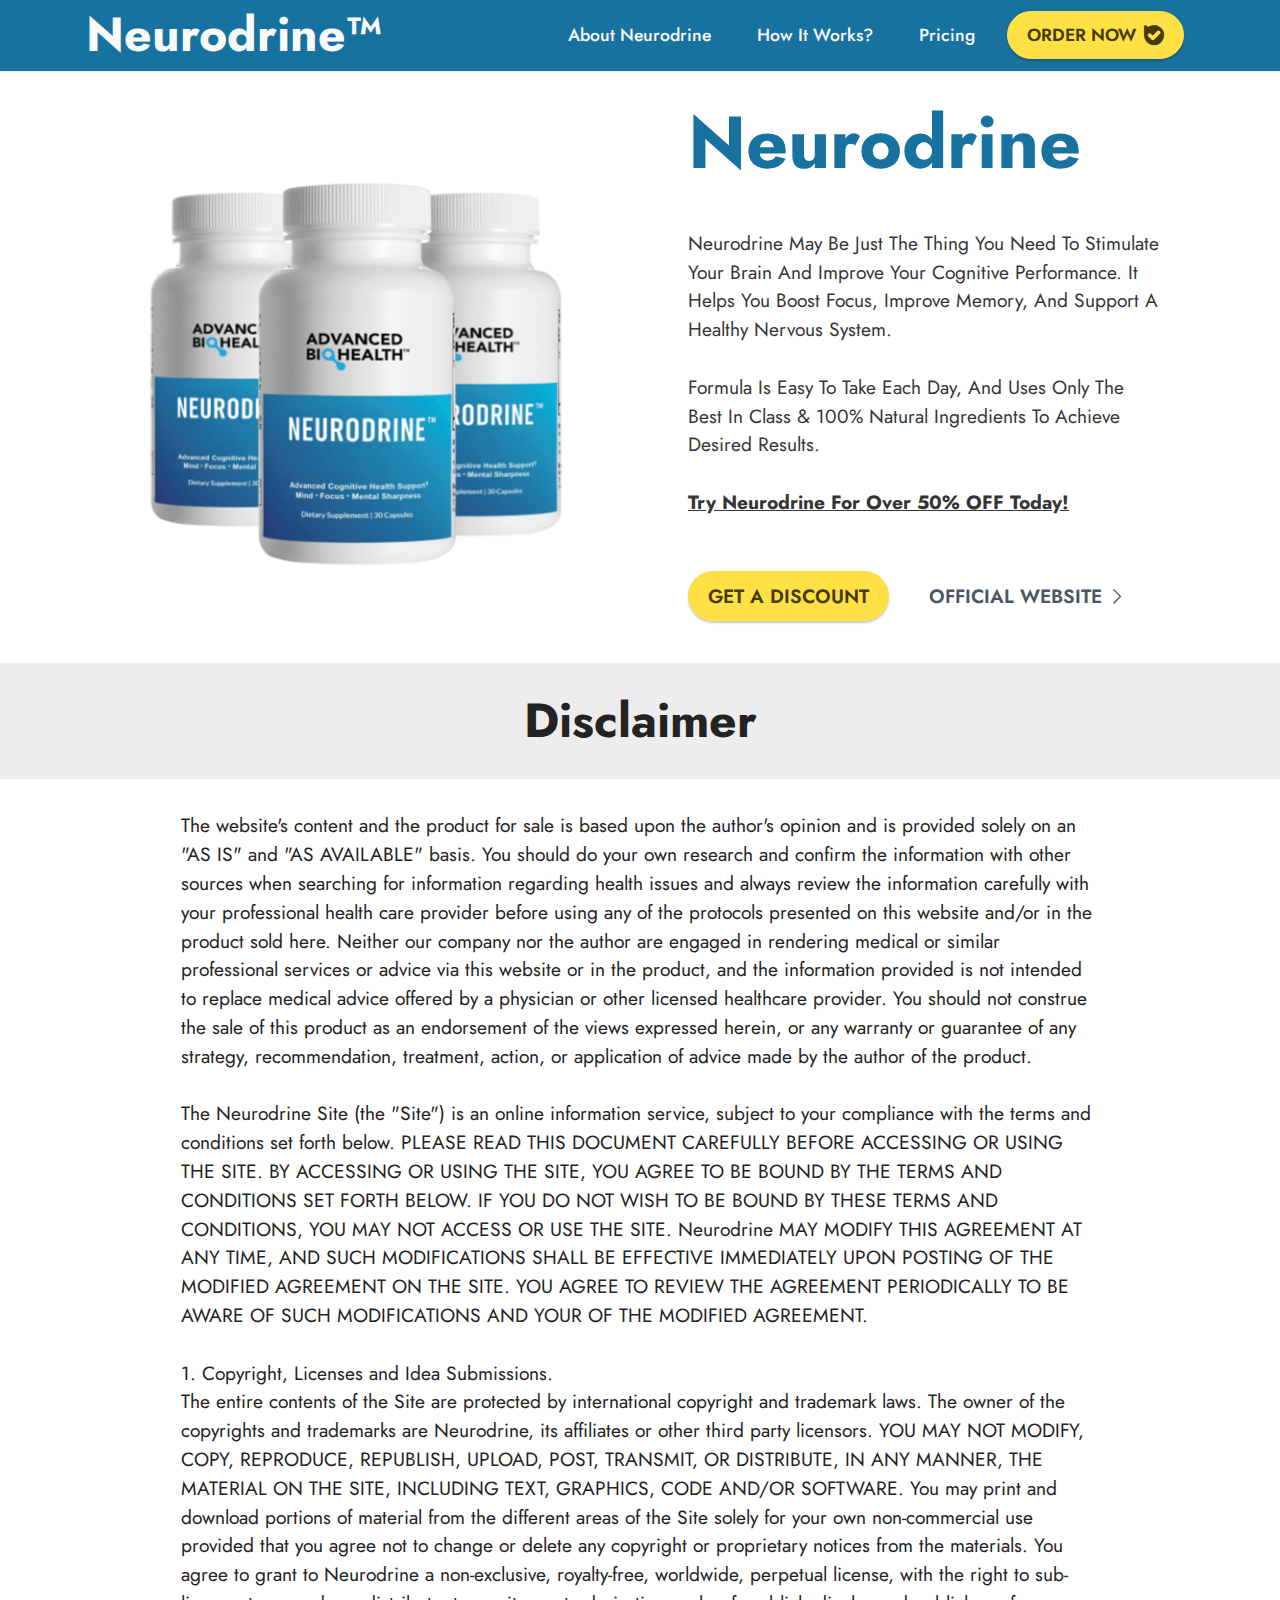
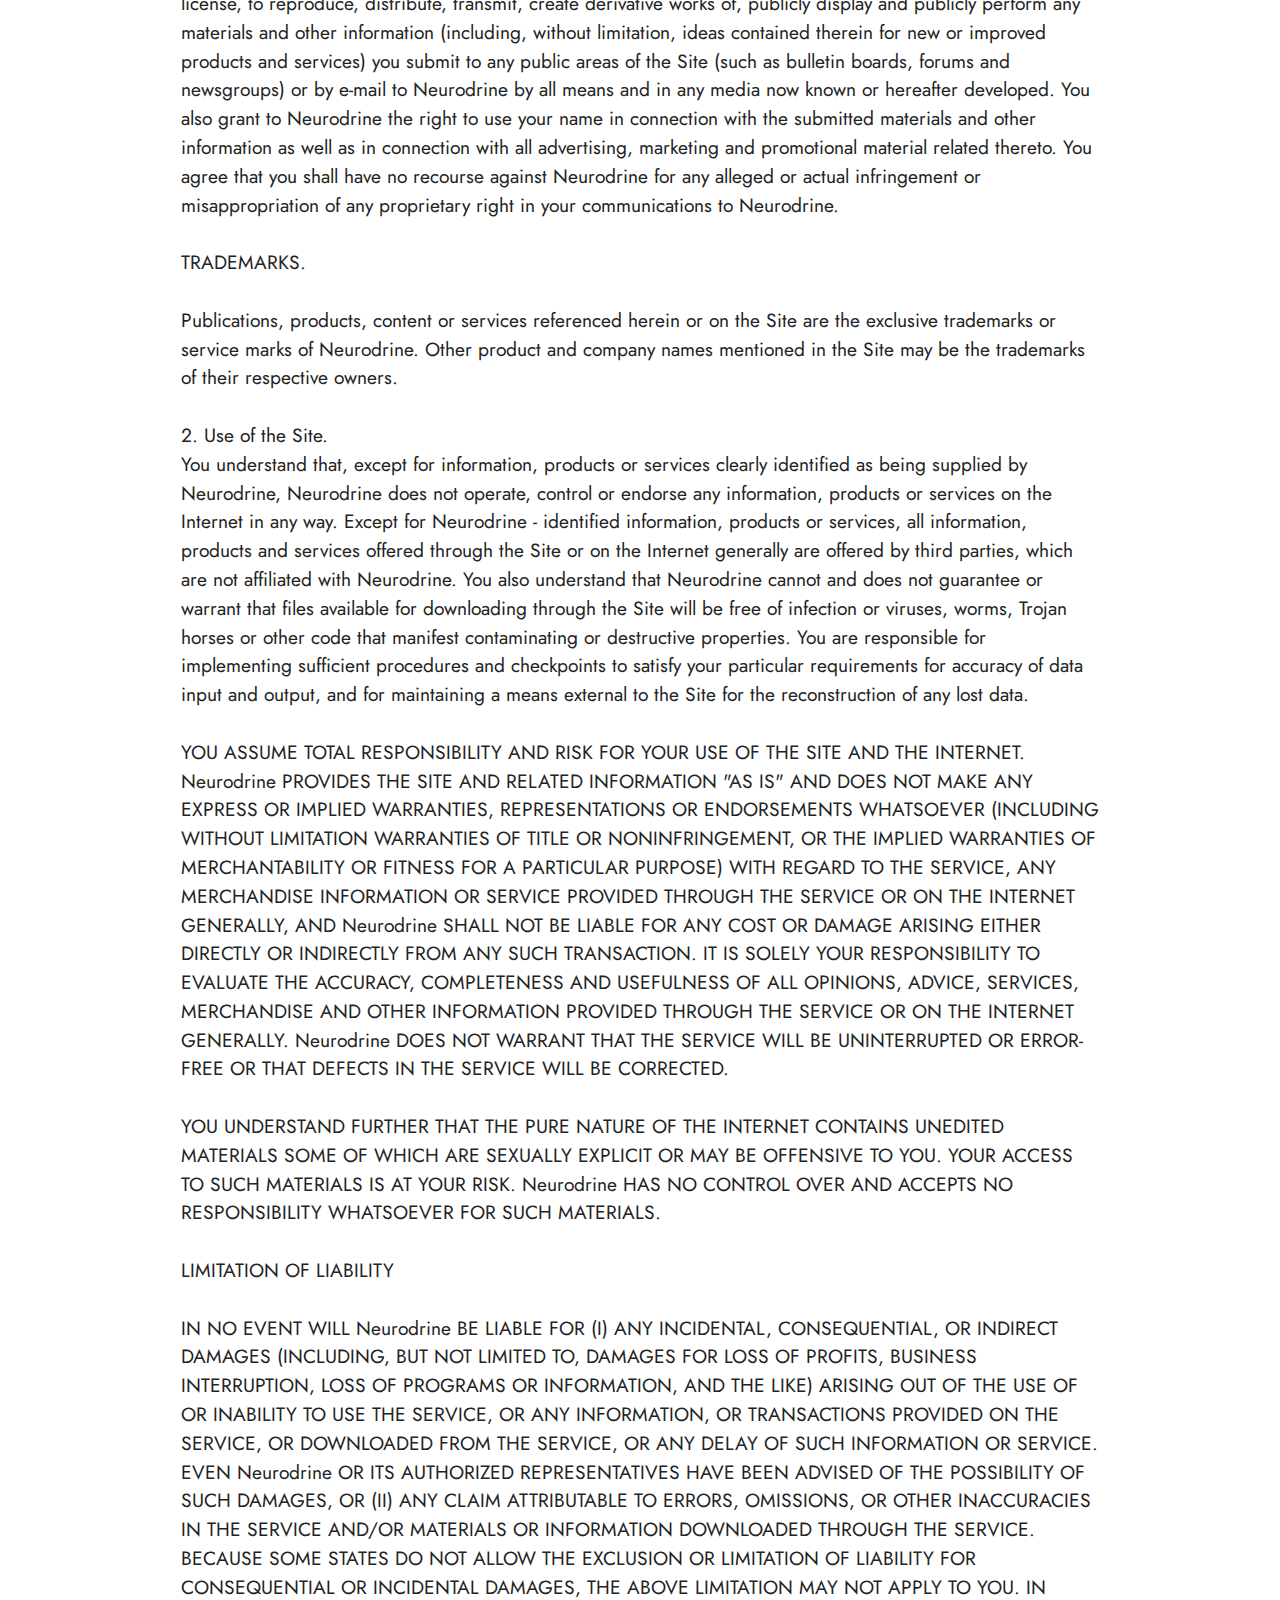
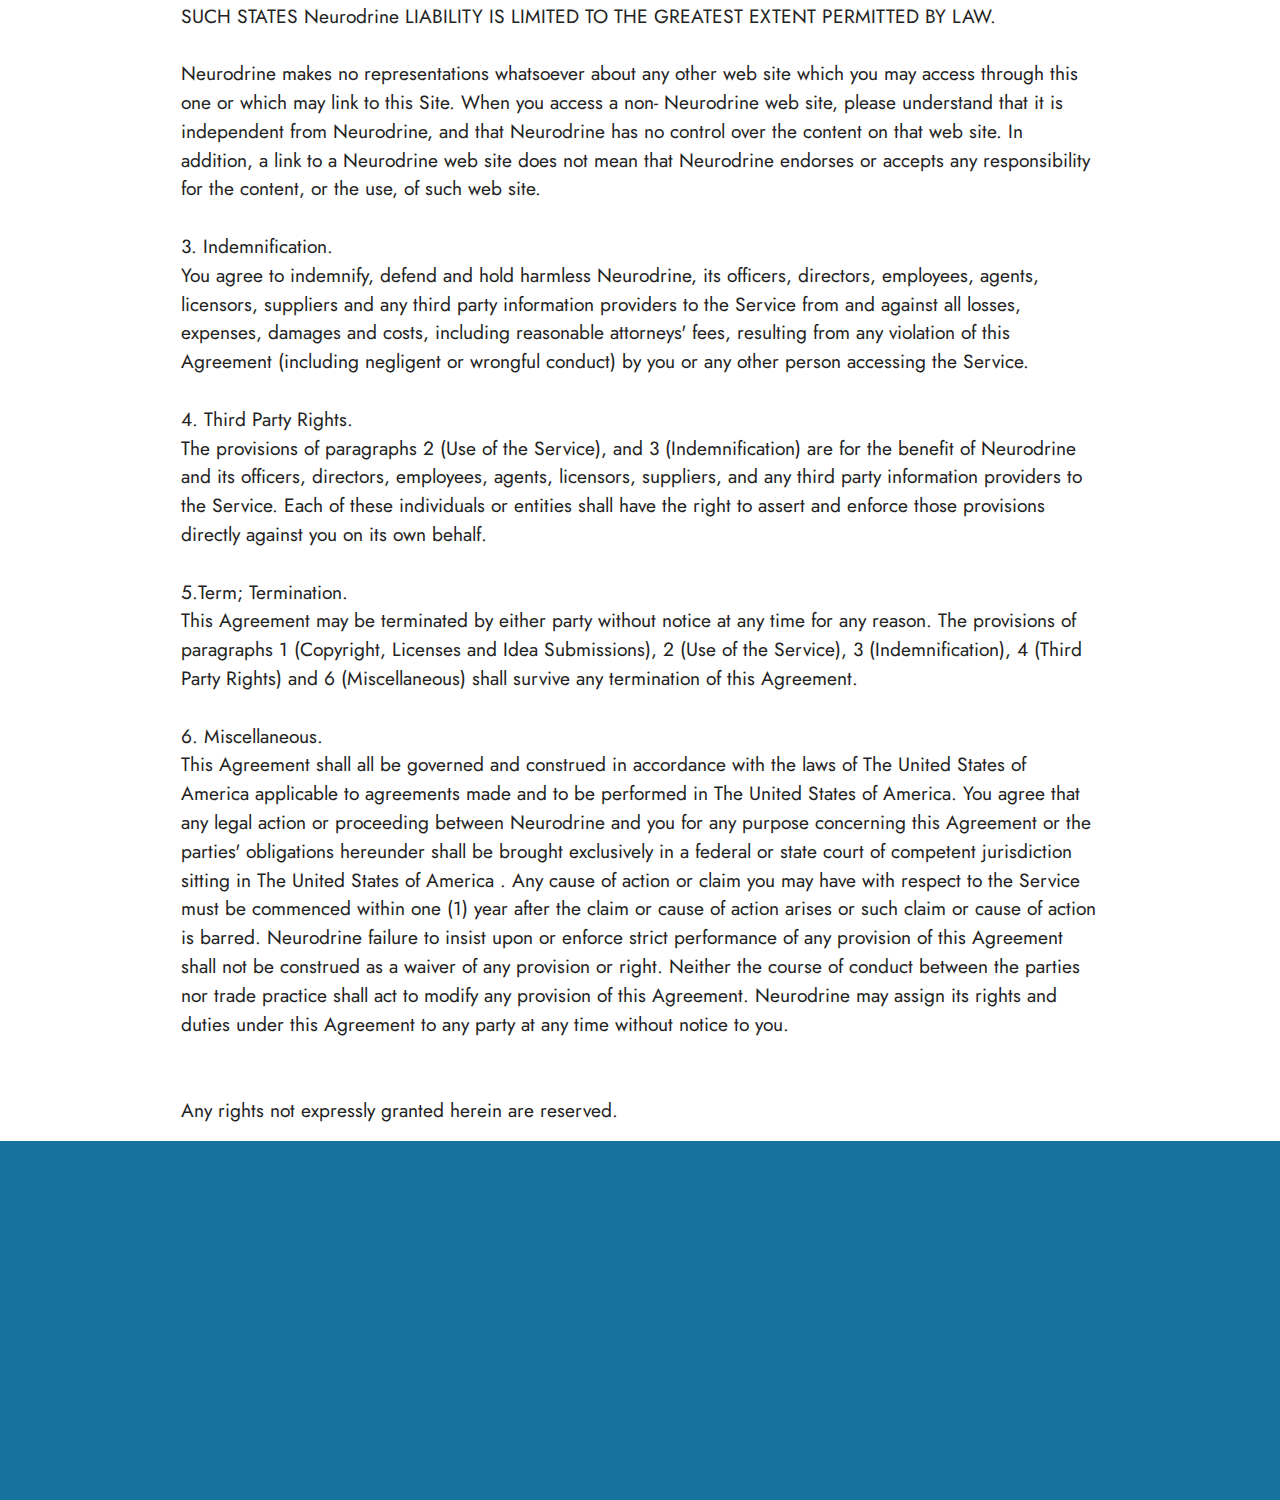
<file: disclaimer.html>
<!DOCTYPE html>
<html  >
<head>
  
  <meta charset="UTF-8">
  <meta http-equiv="X-UA-Compatible" content="IE=edge">
  
  <meta name="twitter:card" content="summary_large_image"/>
  <meta name="twitter:image:src" content="">
  <meta property="og:image" content="">
  <meta name="twitter:title" content="Disclaimer">
  <meta name="viewport" content="width=device-width, initial-scale=1, minimum-scale=1">
  <link rel="shortcut icon" href="assets/images/favicon-main-128x128.png" type="image/x-icon">
  <meta name="description" content="">
  
  
  <title>Disclaimer</title>
  <link rel="stylesheet" href="assets/web/assets/mobirise-icons2/mobirise2.css">
  <link rel="stylesheet" href="assets/bootstrap/css/bootstrap.min.css">
  <link rel="stylesheet" href="assets/bootstrap/css/bootstrap-grid.min.css">
  <link rel="stylesheet" href="assets/bootstrap/css/bootstrap-reboot.min.css">
  <link rel="stylesheet" href="assets/animatecss/animate.css">
  <link rel="stylesheet" href="assets/dropdown/css/style.css">
  <link rel="stylesheet" href="assets/socicon/css/styles.css">
  <link rel="stylesheet" href="assets/theme/css/style.css">
  <link rel="preload" href="https://fonts.googleapis.com/css?family=Jost:100,200,300,400,500,600,700,800,900,100i,200i,300i,400i,500i,600i,700i,800i,900i&display=swap" as="style" onload="this.onload=null;this.rel='stylesheet'">
  <noscript><link rel="stylesheet" href="https://fonts.googleapis.com/css?family=Jost:100,200,300,400,500,600,700,800,900,100i,200i,300i,400i,500i,600i,700i,800i,900i&display=swap"></noscript>
  <link rel="preload" as="style" href="assets/mobirise/css/mbr-additional.css"><link rel="stylesheet" href="assets/mobirise/css/mbr-additional.css" type="text/css">
  
  
  
  
</head>
<body>
  
  <section data-bs-version="5.1" class="menu menu2 cid-tmAYGHW7QI" once="menu" id="menu2-29">
    
    <nav class="navbar navbar-dropdown navbar-expand-lg">
        <div class="container">
            <div class="navbar-brand">
                
                <span class="navbar-caption-wrap"><a class="navbar-caption text-white text-primary display-2" href="index.html">Neurodrine™</a></span>
            </div>
            <button class="navbar-toggler" type="button" data-toggle="collapse" data-bs-toggle="collapse" data-target="#navbarSupportedContent" data-bs-target="#navbarSupportedContent" aria-controls="navbarNavAltMarkup" aria-expanded="false" aria-label="Toggle navigation">
                <div class="hamburger">
                    <span></span>
                    <span></span>
                    <span></span>
                    <span></span>
                </div>
            </button>
            <div class="collapse navbar-collapse" id="navbarSupportedContent">
                <ul class="navbar-nav nav-dropdown" data-app-modern-menu="true"><li class="nav-item"><a class="nav-link link text-white text-primary display-4" href="index.html#content4-4">About Neurodrine</a>
                    </li><li class="nav-item"><a class="nav-link link text-white text-primary display-4" href="index.html#content4-6">How It Works?</a></li><li class="nav-item"><a class="nav-link link text-white text-primary display-4" href="index.html#content4-a">Pricing</a></li></ul>
                
                <div class="navbar-buttons mbr-section-btn"><a class="btn btn-warning display-4" href="/order"><span class="socicon socicon-bale mbr-iconfont mbr-iconfont-btn" style="font-size: 20px;"></span>ORDER NOW</a></div>
            </div>
        </div>
    </nav>
</section>

<section data-bs-version="5.1" class="header14 cid-tplG31B7vG" id="header14-40">

    

    
    

    <div class="container">
        <div class="row justify-content-center align-items-center">
            <div class="col-12 col-md-6 image-wrapper">
                <img src="assets/images/neurodrine-1120x853.png" alt="Buy Now">
            </div>
            <div class="col-12 col-md">
                <div class="text-wrapper">
                    <h1 class="mbr-section-title mbr-fonts-style mb-3 display-1"><strong>Neurodrine</strong></h1>
                    <p class="mbr-text mbr-fonts-style display-7">
                        <br>Neurodrine May Be Just The Thing You Need To Stimulate Your Brain And Improve Your Cognitive Performance. It Helps You Boost Focus, Improve Memory, And Support A Healthy Nervous System.<br><br>Formula Is Easy To Take Each Day, And Uses Only The Best In Class &amp; 100% Natural Ingredients To Achieve Desired Results.<br><br><strong><u>Try Neurodrine For Over 50% OFF Today!</u><br></strong><br></p>
                    <div class="mbr-section-btn mt-3"><a class="btn btn-warning display-7" href="/order">GET A DISCOUNT</a>  <a class="btn btn-primary-outline display-7" href="/order"><span class="mobi-mbri mobi-mbri-arrow-next mbr-iconfont mbr-iconfont-btn" style="font-size: 15px;"></span><font face="Moririse2"><br></font>OFFICIAL WEBSITE</a></div>
                </div>
            </div>
        </div>
    </div>
</section>

<section data-bs-version="5.1" class="content4 cid-tjylNr0vxZ" id="content4-12">
    

    
    
    <div class="container">
        <div class="row justify-content-center">
            <div class="title col-md-12 col-lg-12">
                <h3 class="mbr-section-title mbr-fonts-style align-center mb-4 display-2"><strong>Disclaimer</strong></h3>
                
                
            </div>
        </div>
    </div>
</section>

<section data-bs-version="5.1" class="content5 cid-sKy7tkCOig cid-tjylNzWgdM" id="content5-13">
    
    <div class="container">
        <div class="row justify-content-center">
            <div class="col-md-12 col-lg-10">
                
                
                <p class="mbr-text mbr-fonts-style display-7">The website's content and the product for sale is based upon the author's opinion and is provided solely on an "AS IS" and "AS AVAILABLE" basis. You should do your own research and confirm the information with other sources when searching for information regarding health issues and always review the information carefully with your professional health care provider before using any of the protocols presented on this website and/or in the product sold here. Neither our company nor the author are engaged in rendering medical or similar professional services or advice via this website or in the product, and the information provided is not intended to replace medical advice offered by a physician or other licensed healthcare provider. You should not construe the sale of this product as an endorsement of the views expressed herein, or any warranty or guarantee of any strategy, recommendation, treatment, action, or application of advice made by the author of the product.
<br>
<br>The Neurodrine Site (the "Site") is an online information service, subject to your compliance with the terms and conditions set forth below. PLEASE READ THIS DOCUMENT CAREFULLY BEFORE ACCESSING OR USING THE SITE. BY ACCESSING OR USING THE SITE, YOU AGREE TO BE BOUND BY THE TERMS AND CONDITIONS SET FORTH BELOW. IF YOU DO NOT WISH TO BE BOUND BY THESE TERMS AND CONDITIONS, YOU MAY NOT ACCESS OR USE THE SITE. Neurodrine MAY MODIFY THIS AGREEMENT AT ANY TIME, AND SUCH MODIFICATIONS SHALL BE EFFECTIVE IMMEDIATELY UPON POSTING OF THE MODIFIED AGREEMENT ON THE SITE. YOU AGREE TO REVIEW THE AGREEMENT PERIODICALLY TO BE AWARE OF SUCH MODIFICATIONS AND YOUR OF THE MODIFIED AGREEMENT.
<br>
<br>1. Copyright, Licenses and Idea Submissions.
<br>The entire contents of the Site are protected by international copyright and trademark laws. The owner of the copyrights and trademarks are Neurodrine, its affiliates or other third party licensors. YOU MAY NOT MODIFY, COPY, REPRODUCE, REPUBLISH, UPLOAD, POST, TRANSMIT, OR DISTRIBUTE, IN ANY MANNER, THE MATERIAL ON THE SITE, INCLUDING TEXT, GRAPHICS, CODE AND/OR SOFTWARE. You may print and download portions of material from the different areas of the Site solely for your own non-commercial use provided that you agree not to change or delete any copyright or proprietary notices from the materials. You agree to grant to Neurodrine a non-exclusive, royalty-free, worldwide, perpetual license, with the right to sub-license, to reproduce, distribute, transmit, create derivative works of, publicly display and publicly perform any materials and other information (including, without limitation, ideas contained therein for new or improved products and services) you submit to any public areas of the Site (such as bulletin boards, forums and newsgroups) or by e-mail to Neurodrine by all means and in any media now known or hereafter developed. You also grant to Neurodrine the right to use your name in connection with the submitted materials and other information as well as in connection with all advertising, marketing and promotional material related thereto. You agree that you shall have no recourse against Neurodrine for any alleged or actual infringement or misappropriation of any proprietary right in your communications to Neurodrine.
<br>
<br>TRADEMARKS.
<br>
<br>Publications, products, content or services referenced herein or on the Site are the exclusive trademarks or service marks of Neurodrine. Other product and company names mentioned in the Site may be the trademarks of their respective owners. 
<br>
<br>2. Use of the Site.
<br>You understand that, except for information, products or services clearly identified as being supplied by Neurodrine, Neurodrine does not operate, control or endorse any information, products or services on the Internet in any way. Except for Neurodrine - identified information, products or services, all information, products and services offered through the Site or on the Internet generally are offered by third parties, which are not affiliated with Neurodrine. You also understand that Neurodrine cannot and does not guarantee or warrant that files available for downloading through the Site will be free of infection or viruses, worms, Trojan horses or other code that manifest contaminating or destructive properties. You are responsible for implementing sufficient procedures and checkpoints to satisfy your particular requirements for accuracy of data input and output, and for maintaining a means external to the Site for the reconstruction of any lost data.
<br>
<br>YOU ASSUME TOTAL RESPONSIBILITY AND RISK FOR YOUR USE OF THE SITE AND THE INTERNET. Neurodrine PROVIDES THE SITE AND RELATED INFORMATION "AS IS" AND DOES NOT MAKE ANY EXPRESS OR IMPLIED WARRANTIES, REPRESENTATIONS OR ENDORSEMENTS WHATSOEVER (INCLUDING WITHOUT LIMITATION WARRANTIES OF TITLE OR NONINFRINGEMENT, OR THE IMPLIED WARRANTIES OF MERCHANTABILITY OR FITNESS FOR A PARTICULAR PURPOSE) WITH REGARD TO THE SERVICE, ANY MERCHANDISE INFORMATION OR SERVICE PROVIDED THROUGH THE SERVICE OR ON THE INTERNET GENERALLY, AND Neurodrine SHALL NOT BE LIABLE FOR ANY COST OR DAMAGE ARISING EITHER DIRECTLY OR INDIRECTLY FROM ANY SUCH TRANSACTION. IT IS SOLELY YOUR RESPONSIBILITY TO EVALUATE THE ACCURACY, COMPLETENESS AND USEFULNESS OF ALL OPINIONS, ADVICE, SERVICES, MERCHANDISE AND OTHER INFORMATION PROVIDED THROUGH THE SERVICE OR ON THE INTERNET GENERALLY. Neurodrine DOES NOT WARRANT THAT THE SERVICE WILL BE UNINTERRUPTED OR ERROR-FREE OR THAT DEFECTS IN THE SERVICE WILL BE CORRECTED. 
<br>
<br>YOU UNDERSTAND FURTHER THAT THE PURE NATURE OF THE INTERNET CONTAINS UNEDITED MATERIALS SOME OF WHICH ARE SEXUALLY EXPLICIT OR MAY BE OFFENSIVE TO YOU. YOUR ACCESS TO SUCH MATERIALS IS AT YOUR RISK. Neurodrine HAS NO CONTROL OVER AND ACCEPTS NO RESPONSIBILITY WHATSOEVER FOR SUCH MATERIALS.
<br>
<br>LIMITATION OF LIABILITY
<br>
<br>IN NO EVENT WILL Neurodrine BE LIABLE FOR (I) ANY INCIDENTAL, CONSEQUENTIAL, OR INDIRECT DAMAGES (INCLUDING, BUT NOT LIMITED TO, DAMAGES FOR LOSS OF PROFITS, BUSINESS INTERRUPTION, LOSS OF PROGRAMS OR INFORMATION, AND THE LIKE) ARISING OUT OF THE USE OF OR INABILITY TO USE THE SERVICE, OR ANY INFORMATION, OR TRANSACTIONS PROVIDED ON THE SERVICE, OR DOWNLOADED FROM THE SERVICE, OR ANY DELAY OF SUCH INFORMATION OR SERVICE. EVEN Neurodrine OR ITS AUTHORIZED REPRESENTATIVES HAVE BEEN ADVISED OF THE POSSIBILITY OF SUCH DAMAGES, OR (II) ANY CLAIM ATTRIBUTABLE TO ERRORS, OMISSIONS, OR OTHER INACCURACIES IN THE SERVICE AND/OR MATERIALS OR INFORMATION DOWNLOADED THROUGH THE SERVICE. BECAUSE SOME STATES DO NOT ALLOW THE EXCLUSION OR LIMITATION OF LIABILITY FOR CONSEQUENTIAL OR INCIDENTAL DAMAGES, THE ABOVE LIMITATION MAY NOT APPLY TO YOU. IN SUCH STATES Neurodrine LIABILITY IS LIMITED TO THE GREATEST EXTENT PERMITTED BY LAW.
<br>
<br>Neurodrine makes no representations whatsoever about any other web site which you may access through this one or which may link to this Site. When you access a non- Neurodrine web site, please understand that it is independent from Neurodrine, and that Neurodrine has no control over the content on that web site. In addition, a link to a Neurodrine web site does not mean that Neurodrine endorses or accepts any responsibility for the content, or the use, of such web site.
<br>
<br>3. Indemnification.
<br>You agree to indemnify, defend and hold harmless Neurodrine, its officers, directors, employees, agents, licensors, suppliers and any third party information providers to the Service from and against all losses, expenses, damages and costs, including reasonable attorneys' fees, resulting from any violation of this Agreement (including negligent or wrongful conduct) by you or any other person accessing the Service.
<br>
<br>4. Third Party Rights.
<br>The provisions of paragraphs 2 (Use of the Service), and 3 (Indemnification) are for the benefit of Neurodrine and its officers, directors, employees, agents, licensors, suppliers, and any third party information providers to the Service. Each of these individuals or entities shall have the right to assert and enforce those provisions directly against you on its own behalf.
<br>
<br>5.Term; Termination.
<br>This Agreement may be terminated by either party without notice at any time for any reason. The provisions of paragraphs 1 (Copyright, Licenses and Idea Submissions), 2 (Use of the Service), 3 (Indemnification), 4 (Third Party Rights) and 6 (Miscellaneous) shall survive any termination of this Agreement. 
<br>
<br>6. Miscellaneous.
<br>This Agreement shall all be governed and construed in accordance with the laws of The United States of America applicable to agreements made and to be performed in The United States of America. You agree that any legal action or proceeding between Neurodrine and you for any purpose concerning this Agreement or the parties' obligations hereunder shall be brought exclusively in a federal or state court of competent jurisdiction sitting in The United States of America . Any cause of action or claim you may have with respect to the Service must be commenced within one (1) year after the claim or cause of action arises or such claim or cause of action is barred. Neurodrine failure to insist upon or enforce strict performance of any provision of this Agreement shall not be construed as a waiver of any provision or right. Neither the course of conduct between the parties nor trade practice shall act to modify any provision of this Agreement. Neurodrine may assign its rights and duties under this Agreement to any party at any time without notice to you.
<br>
<br>
<br>Any rights not expressly granted herein are reserved.<br></p>
            </div>
        </div>
    </div>
</section>

<section data-bs-version="5.1" class="footer3 cid-tjymtBCwRa" once="footers" id="footer3-14">

    

    

    <div class="container-fluid">
        <div class="media-container-row align-center mbr-white">
            <div class="row row-links">
                <ul class="foot-menu">
                    
                    
                    
                    
                    
                    
                    
                    
                    
                     
                     
                <li class="foot-menu-item mbr-fonts-style display-4"><u><a href="index.html#content4-4" class="text-white text-primary">What Is NeuroDrine?</a></u></li><li class="foot-menu-item mbr-fonts-style display-4"><u>
                        <a href="index.html#content4-6" class="text-white text-primary">How It Works?</a></u></li><li class="foot-menu-item mbr-fonts-style display-4"><u>
                        <a href="index.html#content4-1c" class="text-white text-primary">Ingredients Of&nbsp;</a>NeuroDrine</u></li><li class="foot-menu-item mbr-fonts-style display-4"><u>
                        <a href="index.html#content4-1j" class="text-white text-primary">Benefits</a></u></li><li class="foot-menu-item mbr-fonts-style display-4"><u><a href="https://www.clkbank.com/#!/" rel="nofollow" class="text-white">Order Support</a></u></li><li class="foot-menu-item mbr-fonts-style display-4"><u>
                        <a href="terms.html" class="text-white">Terms Of Use</a></u></li><li class="foot-menu-item mbr-fonts-style display-4"><u>
                        <a href="privacy.html" class="text-white">Privacy Policy</a></u></li><li class="foot-menu-item mbr-fonts-style display-4"><u>
                        <a href="disclaimer.html" class="text-white">Disclaimer</a></u></li><li class="foot-menu-item mbr-fonts-style display-4"><u><a href="mailto:support@clickbank.com" rel="nofollow" class="text-white">Contact Us</a></u></li><li class="foot-menu-item mbr-fonts-style display-4"><u><a href="index.html#content4-1p" class="text-white text-primary">FAQ's</a></u></li></ul>
            </div>
            <div class="row social-row">
                <div class="social-list align-left pb-2">
                    
                    
                    
                    
                    
                    
                <div class="soc-item">
                       <p><br>Please note that the information we provide is not intended to replace consultation with a qualified medical professional. We encourage you to inform your physician of changes you make to your lifestyle and discuss these with him or her. For questions or concerns about any medical conditions you may have, please contact your doctor.</p>

<p>Statements on this website have not been evaluated by the Food and Drug Administration. Products are not intended to diagnose, treat, cure or prevent any disease. If you are pregnant, nursing, taking medication, or have a medical condition, consult your physician before using our products.</p>

<p>The website’s content and the product for sale is based upon the author’s opinion and is provided solely on an “AS IS” and “AS AVAILABLE” basis. You should do your own research and confirm the information with other sources when searching for information regarding health issues and always review the information carefully with your professional health care provider before using any of the protocols presented on this website and/or in the product sold here.</p>
                    </div></div>
            </div>
            <div class="row row-copirayt">
                <p class="mbr-text mb-0 mbr-fonts-style align-center display-4">
                    © Copyright 2022 NeuroDrine. All Rights Reserved.
                </p>
            </div>
        </div>
    </div>
</section>


<script src="assets/bootstrap/js/bootstrap.bundle.min.js"></script>
  <script src="assets/smoothscroll/smooth-scroll.js"></script>
  <script src="assets/ytplayer/index.js"></script>
  <script src="assets/dropdown/js/navbar-dropdown.js"></script>
  <script src="assets/theme/js/script.js"></script>
  
  
  
 <div id="scrollToTop" class="scrollToTop mbr-arrow-up"><a style="text-align: center;"><i class="mbr-arrow-up-icon mbr-arrow-up-icon-cm cm-icon cm-icon-smallarrow-up"></i></a></div>
    <input name="animation" type="hidden">
  </body>
</html>
</file>
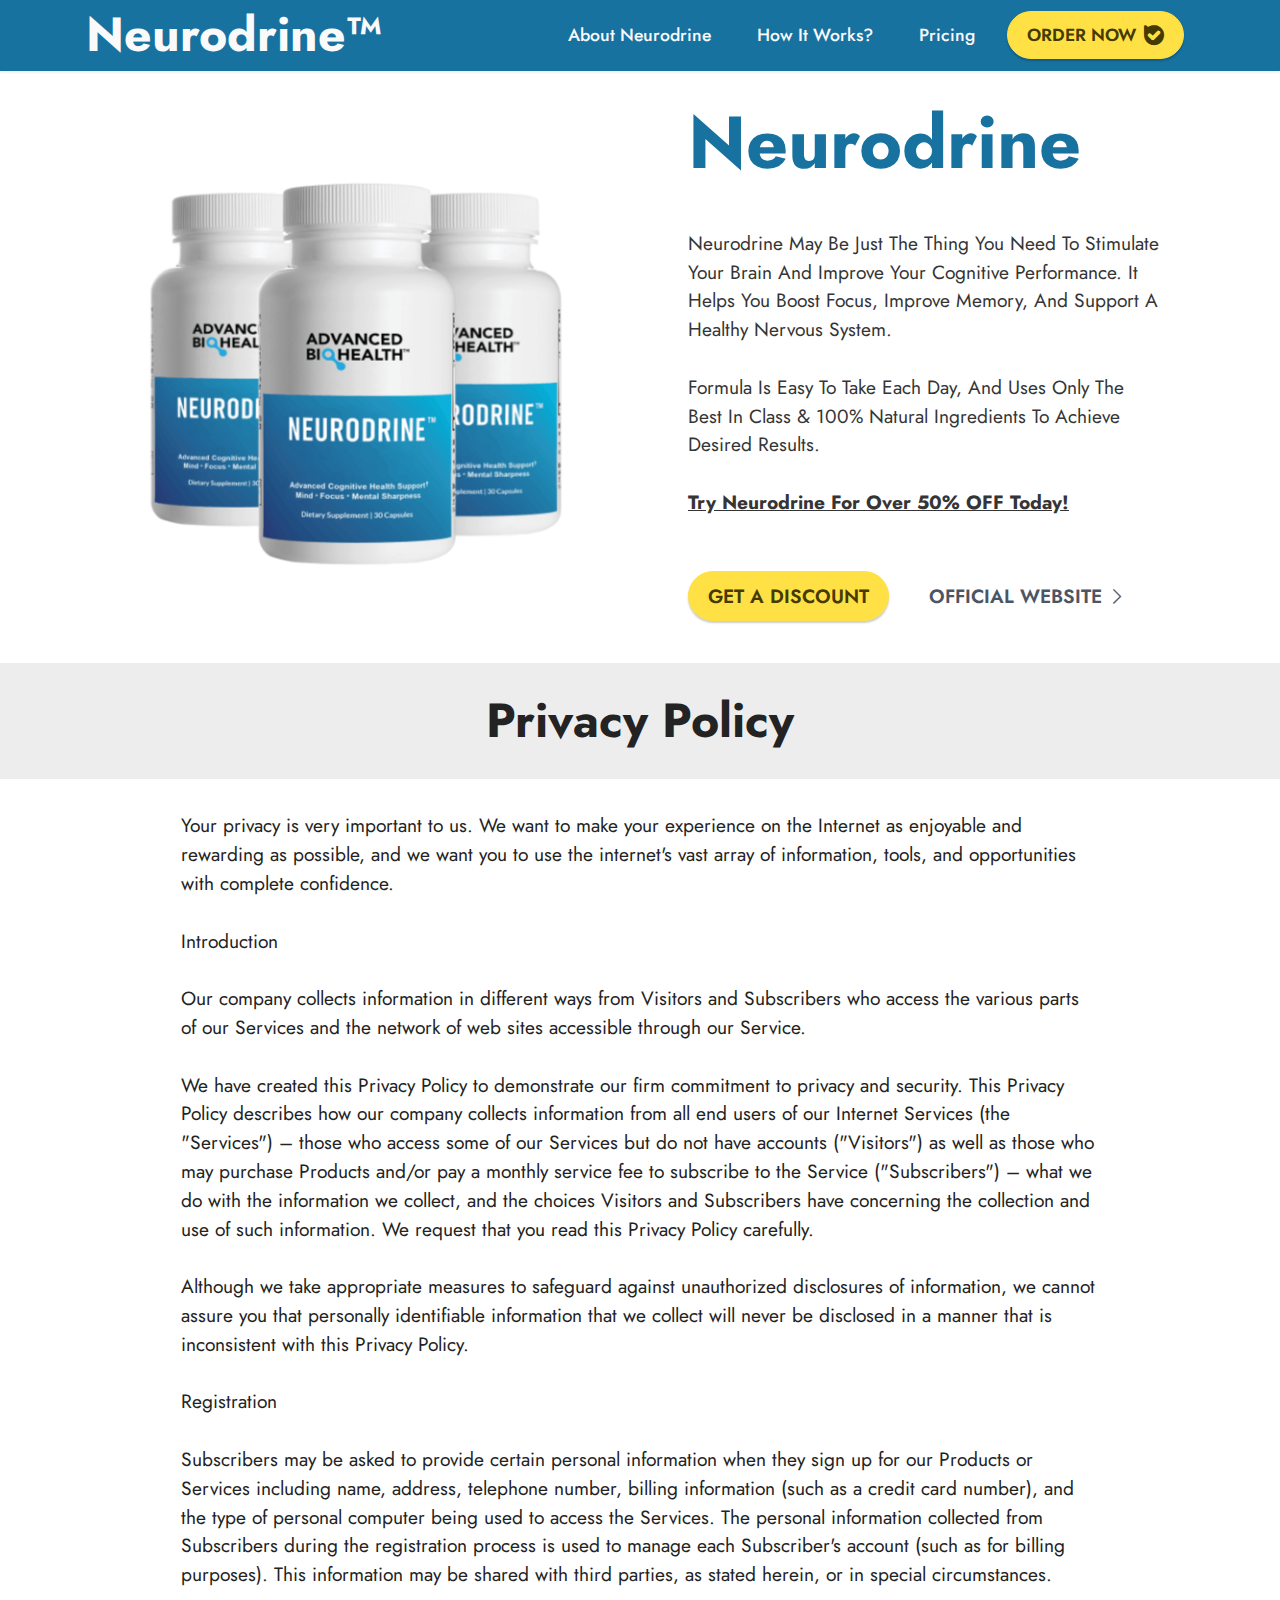
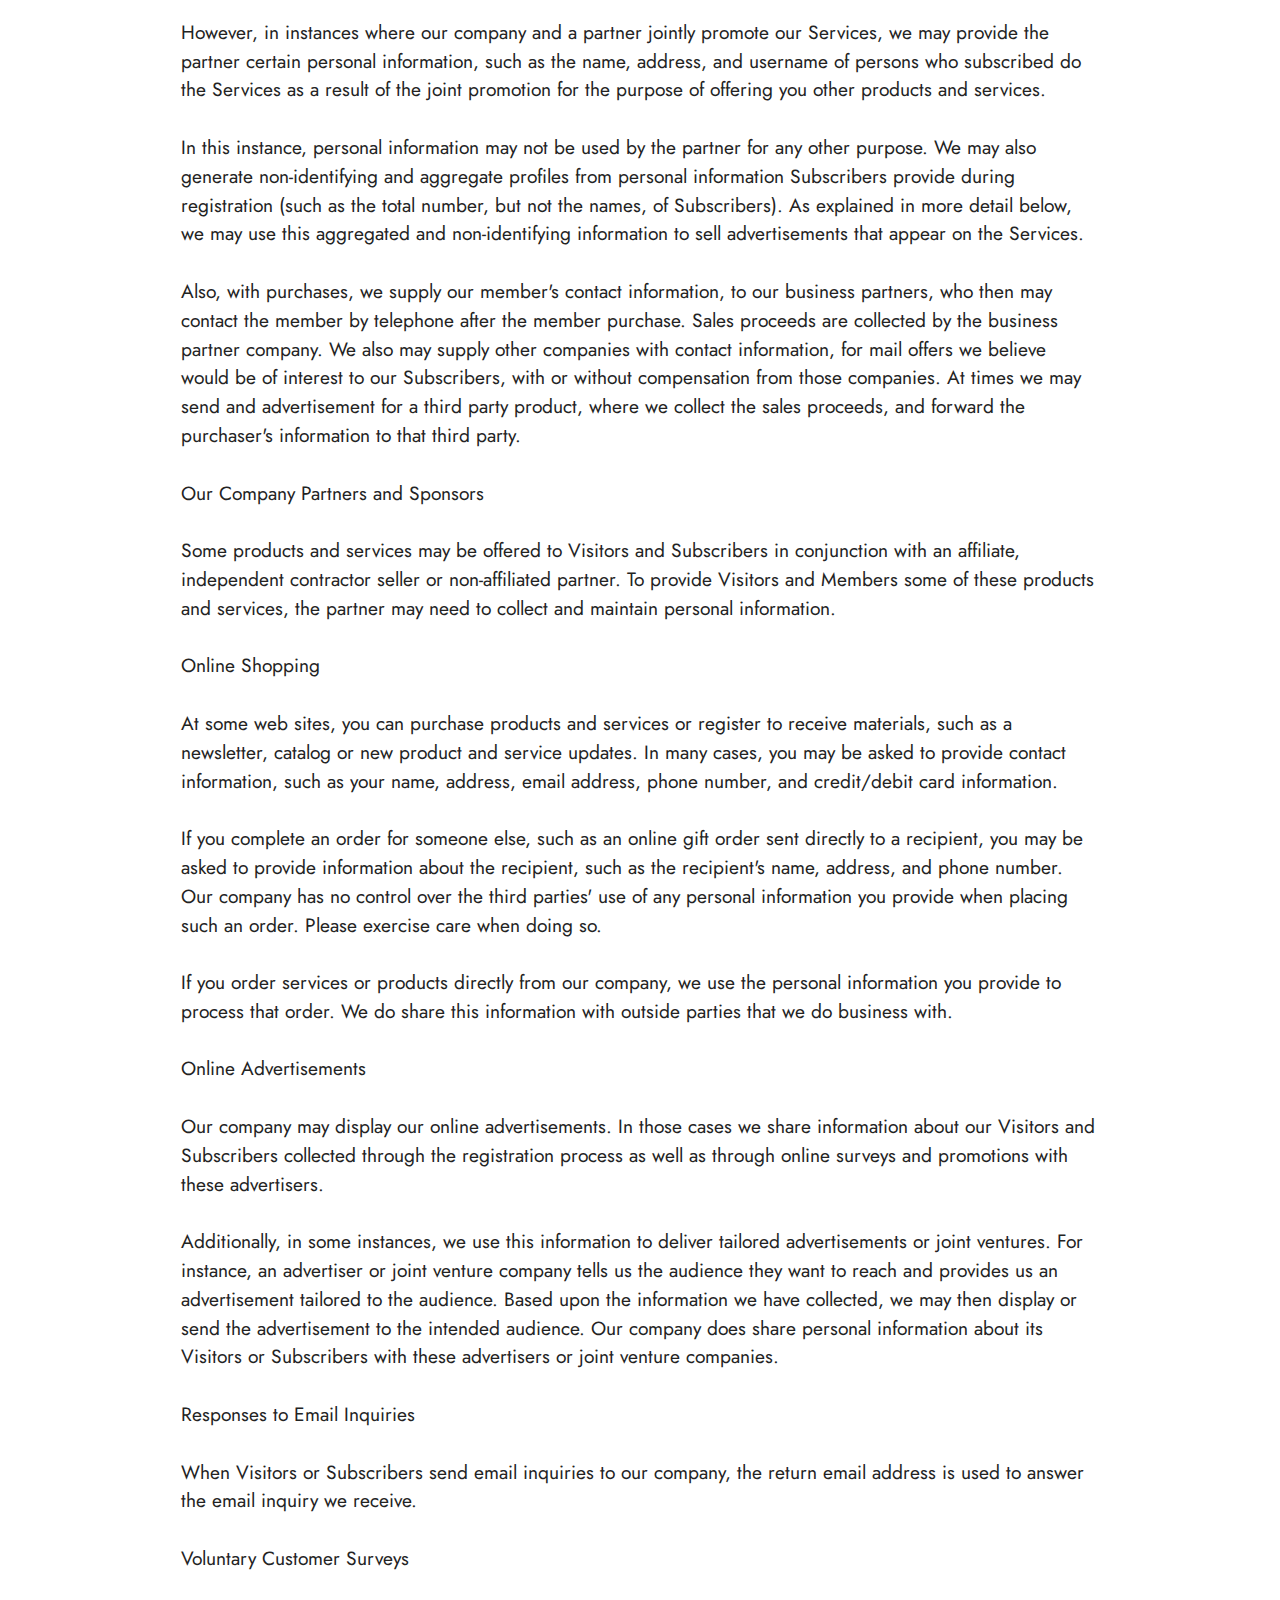
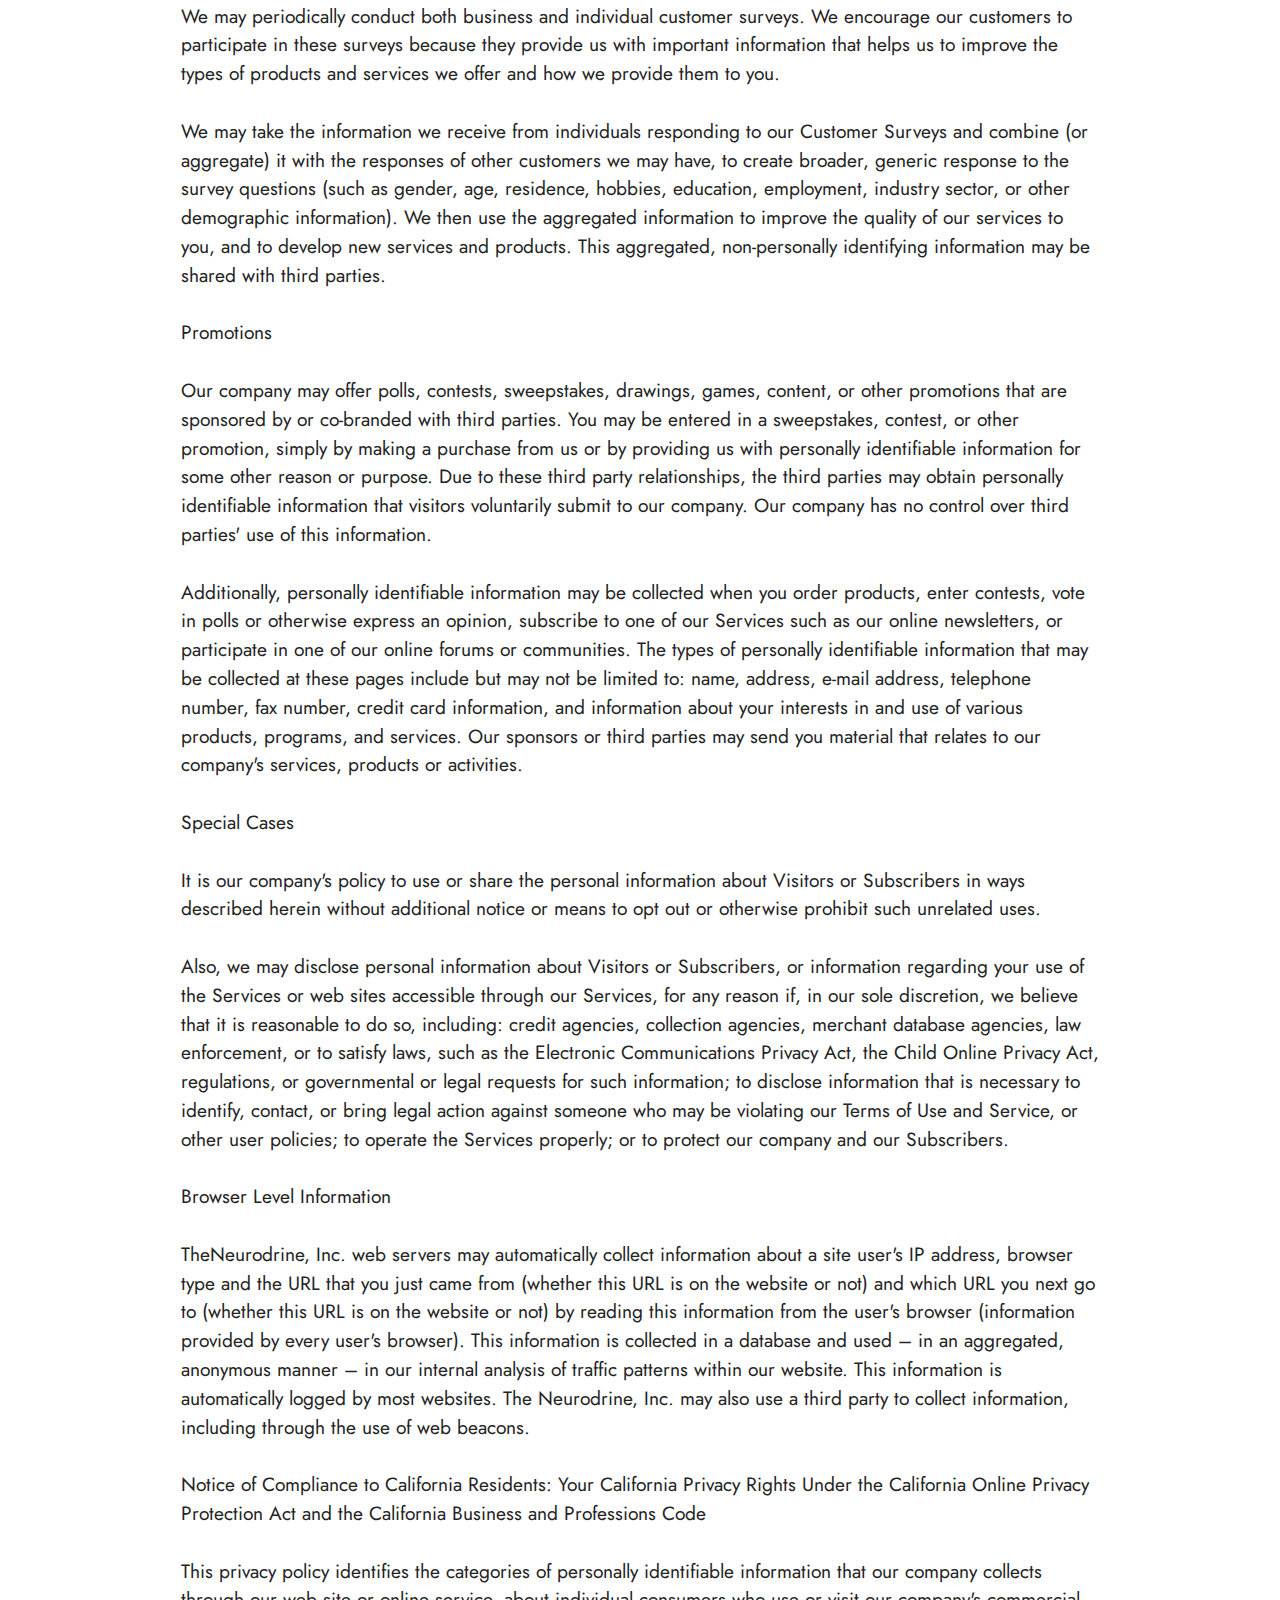
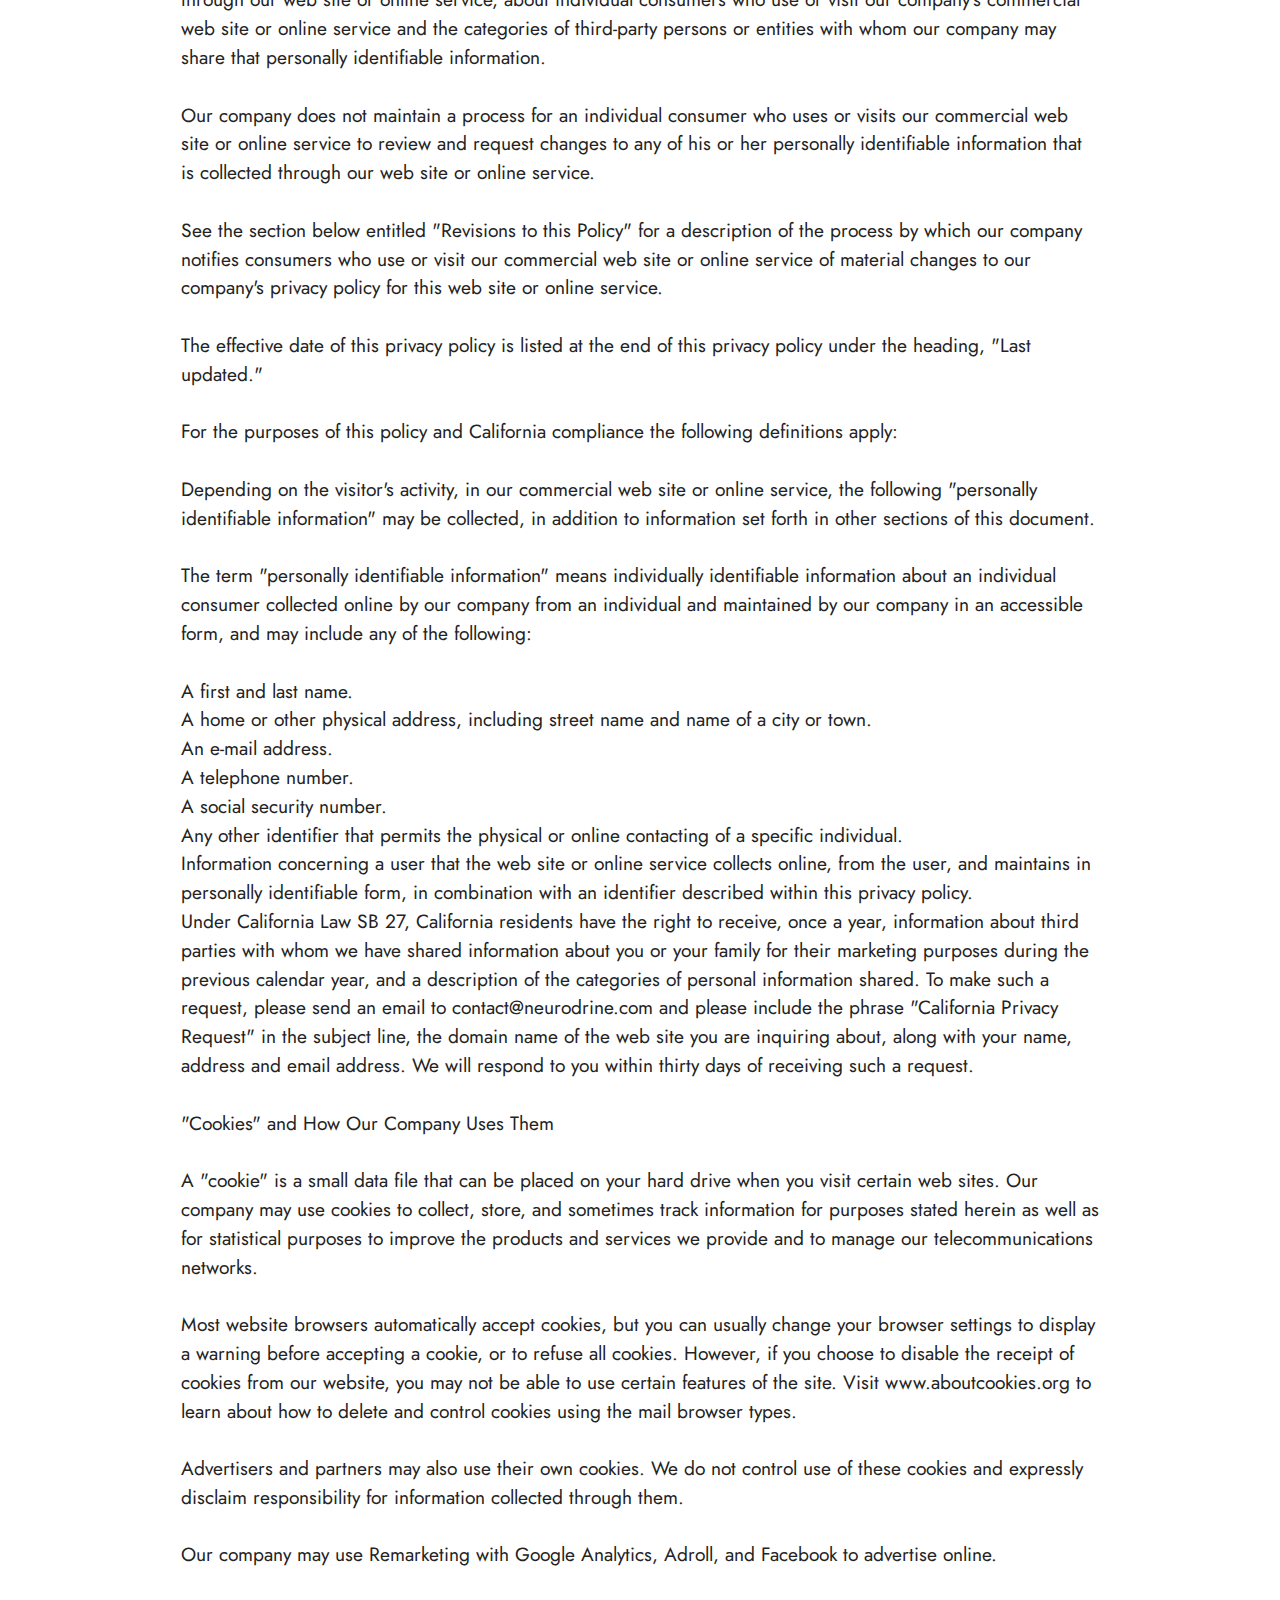
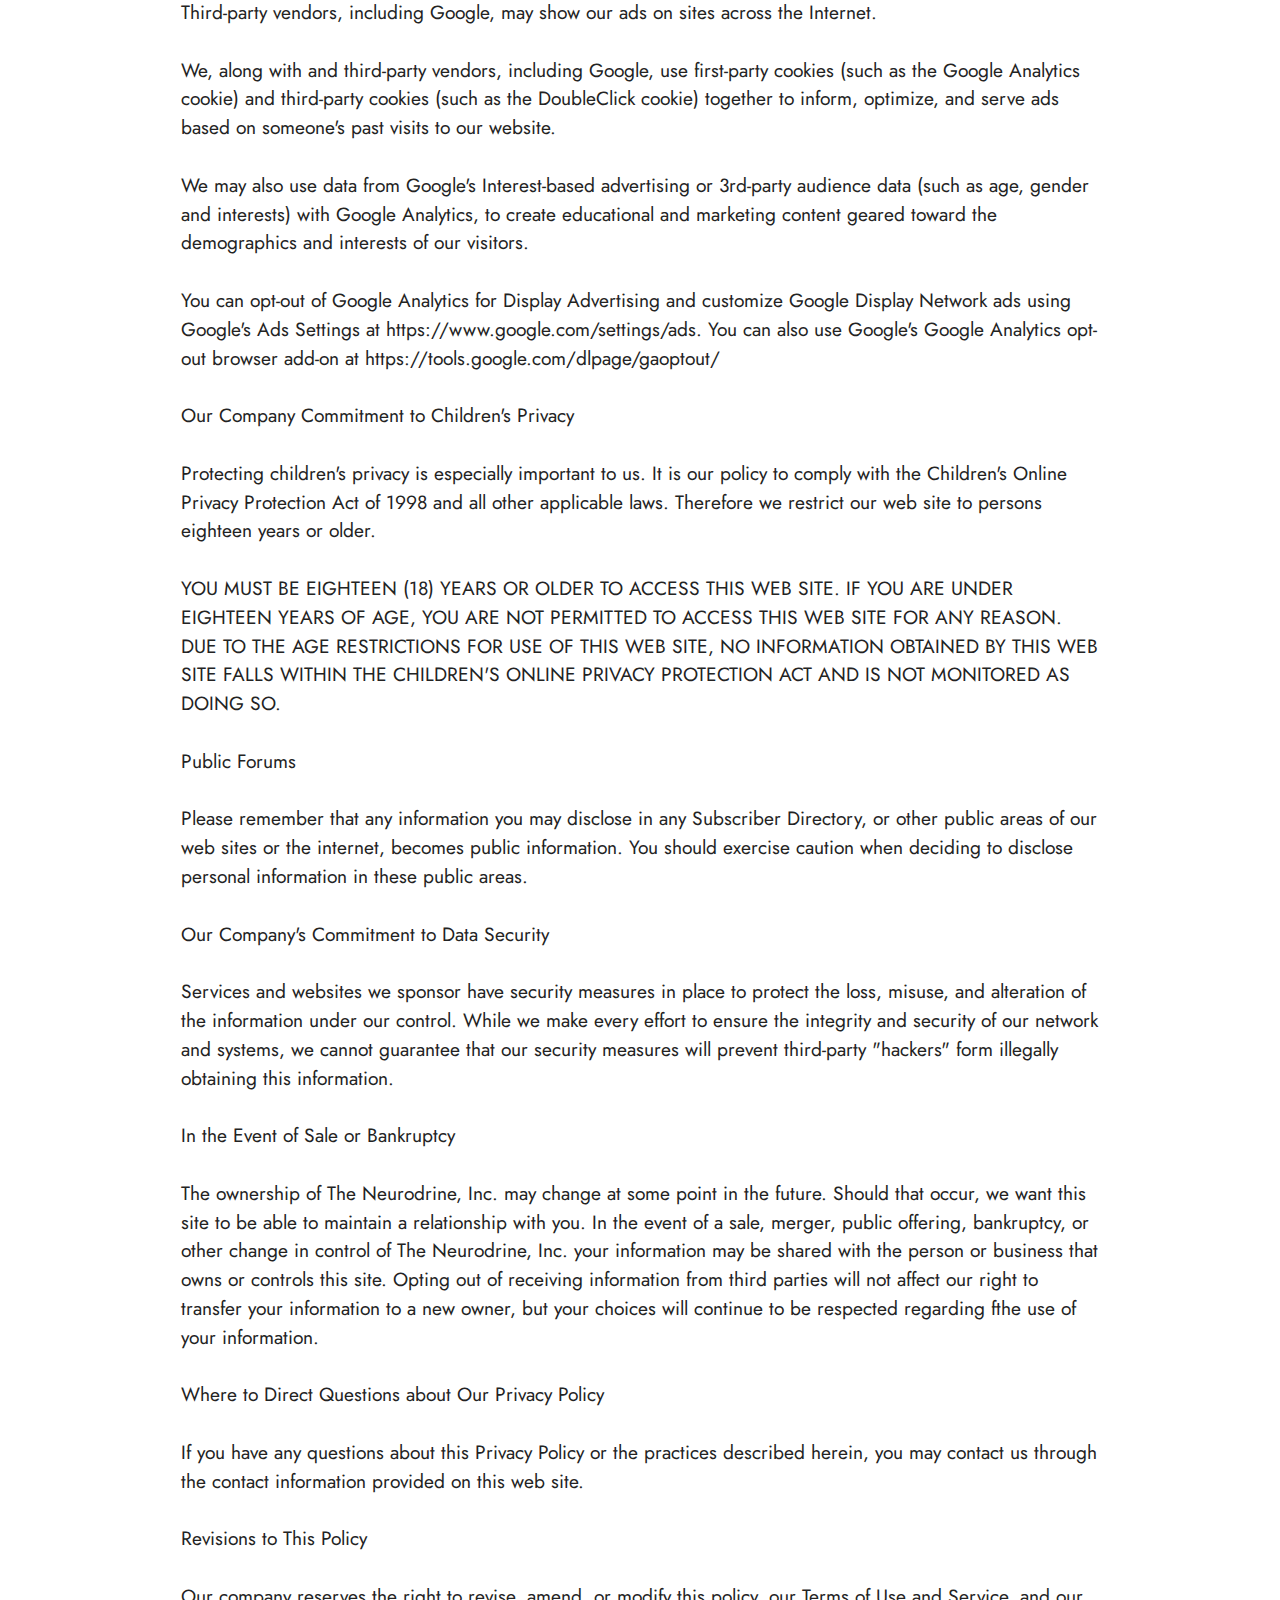
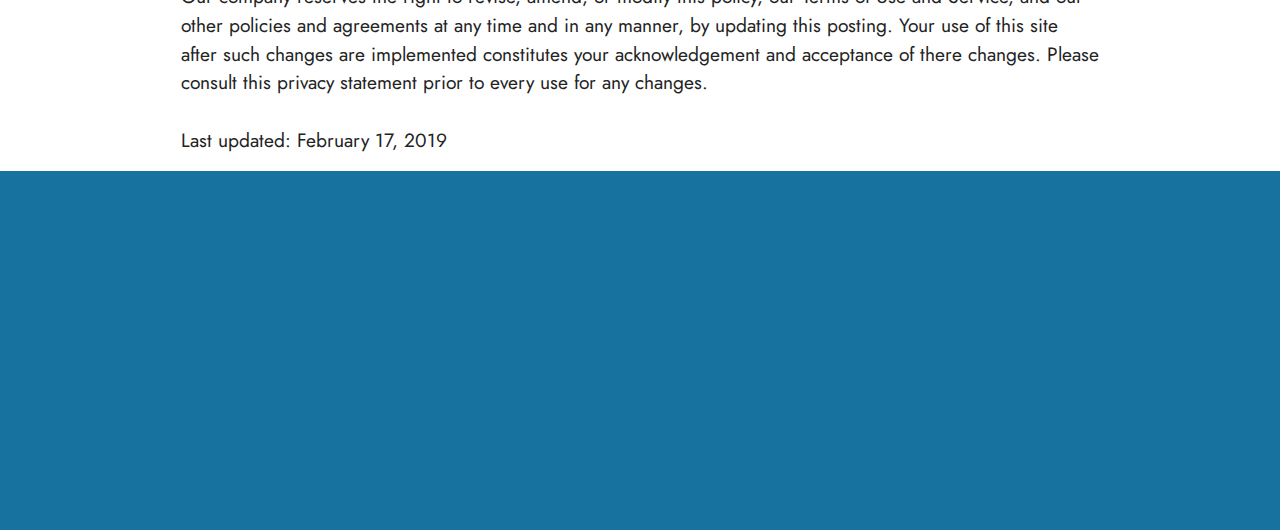
<file: privacy.html>
<!DOCTYPE html>
<html  >
<head>
  
  <meta charset="UTF-8">
  <meta http-equiv="X-UA-Compatible" content="IE=edge">
  
  <meta name="twitter:card" content="summary_large_image"/>
  <meta name="twitter:image:src" content="">
  <meta property="og:image" content="">
  <meta name="twitter:title" content="Privacy Policy">
  <meta name="viewport" content="width=device-width, initial-scale=1, minimum-scale=1">
  <link rel="shortcut icon" href="assets/images/favicon-main-128x128.png" type="image/x-icon">
  <meta name="description" content="">
  
  
  <title>Privacy Policy</title>
  <link rel="stylesheet" href="assets/web/assets/mobirise-icons2/mobirise2.css">
  <link rel="stylesheet" href="assets/bootstrap/css/bootstrap.min.css">
  <link rel="stylesheet" href="assets/bootstrap/css/bootstrap-grid.min.css">
  <link rel="stylesheet" href="assets/bootstrap/css/bootstrap-reboot.min.css">
  <link rel="stylesheet" href="assets/animatecss/animate.css">
  <link rel="stylesheet" href="assets/dropdown/css/style.css">
  <link rel="stylesheet" href="assets/socicon/css/styles.css">
  <link rel="stylesheet" href="assets/theme/css/style.css">
  <link rel="preload" href="https://fonts.googleapis.com/css?family=Jost:100,200,300,400,500,600,700,800,900,100i,200i,300i,400i,500i,600i,700i,800i,900i&display=swap" as="style" onload="this.onload=null;this.rel='stylesheet'">
  <noscript><link rel="stylesheet" href="https://fonts.googleapis.com/css?family=Jost:100,200,300,400,500,600,700,800,900,100i,200i,300i,400i,500i,600i,700i,800i,900i&display=swap"></noscript>
  <link rel="preload" as="style" href="assets/mobirise/css/mbr-additional.css"><link rel="stylesheet" href="assets/mobirise/css/mbr-additional.css" type="text/css">
  
  
  
  
</head>
<body>
  
  <section data-bs-version="5.1" class="menu menu2 cid-tmAYGHW7QI" once="menu" id="menu2-29">
    
    <nav class="navbar navbar-dropdown navbar-expand-lg">
        <div class="container">
            <div class="navbar-brand">
                
                <span class="navbar-caption-wrap"><a class="navbar-caption text-white text-primary display-2" href="index.html">Neurodrine™</a></span>
            </div>
            <button class="navbar-toggler" type="button" data-toggle="collapse" data-bs-toggle="collapse" data-target="#navbarSupportedContent" data-bs-target="#navbarSupportedContent" aria-controls="navbarNavAltMarkup" aria-expanded="false" aria-label="Toggle navigation">
                <div class="hamburger">
                    <span></span>
                    <span></span>
                    <span></span>
                    <span></span>
                </div>
            </button>
            <div class="collapse navbar-collapse" id="navbarSupportedContent">
                <ul class="navbar-nav nav-dropdown" data-app-modern-menu="true"><li class="nav-item"><a class="nav-link link text-white text-primary display-4" href="index.html#content4-4">About Neurodrine</a>
                    </li><li class="nav-item"><a class="nav-link link text-white text-primary display-4" href="index.html#content4-6">How It Works?</a></li><li class="nav-item"><a class="nav-link link text-white text-primary display-4" href="index.html#content4-a">Pricing</a></li></ul>
                
                <div class="navbar-buttons mbr-section-btn"><a class="btn btn-warning display-4" href="/order"><span class="socicon socicon-bale mbr-iconfont mbr-iconfont-btn" style="font-size: 20px;"></span>ORDER NOW</a></div>
            </div>
        </div>
    </nav>
</section>

<section data-bs-version="5.1" class="header14 cid-tplFWtyqAc" id="header14-3z">

    

    
    

    <div class="container">
        <div class="row justify-content-center align-items-center">
            <div class="col-12 col-md-6 image-wrapper">
                <img src="assets/images/neurodrine-1120x853.png" alt="Buy Now">
            </div>
            <div class="col-12 col-md">
                <div class="text-wrapper">
                    <h1 class="mbr-section-title mbr-fonts-style mb-3 display-1"><strong>Neurodrine</strong></h1>
                    <p class="mbr-text mbr-fonts-style display-7">
                        <br>Neurodrine May Be Just The Thing You Need To Stimulate Your Brain And Improve Your Cognitive Performance. It Helps You Boost Focus, Improve Memory, And Support A Healthy Nervous System.<br><br>Formula Is Easy To Take Each Day, And Uses Only The Best In Class &amp; 100% Natural Ingredients To Achieve Desired Results.<br><br><strong><u>Try Neurodrine For Over 50% OFF Today!</u><br></strong><br></p>
                    <div class="mbr-section-btn mt-3"><a class="btn btn-warning display-7" href="/order">GET A DISCOUNT</a>  <a class="btn btn-primary-outline display-7" href="/order"><span class="mobi-mbri mobi-mbri-arrow-next mbr-iconfont mbr-iconfont-btn" style="font-size: 15px;"></span><font face="Moririse2"><br></font>OFFICIAL WEBSITE</a></div>
                </div>
            </div>
        </div>
    </div>
</section>

<section data-bs-version="5.1" class="content4 cid-tjyl2OW9zY" id="content4-w">
    

    
    
    <div class="container">
        <div class="row justify-content-center">
            <div class="title col-md-12 col-lg-12">
                <h3 class="mbr-section-title mbr-fonts-style align-center mb-4 display-2"><strong>Privacy Policy</strong></h3>
                
                
            </div>
        </div>
    </div>
</section>

<section data-bs-version="5.1" class="content5 cid-sKy7tkCOig cid-tjyl36S2Rx" id="content5-x">
    
    <div class="container">
        <div class="row justify-content-center">
            <div class="col-md-12 col-lg-10">
                
                
                <p class="mbr-text mbr-fonts-style display-7">Your privacy is very important to us. We want to make your experience on the Internet as enjoyable and rewarding as possible, and we want you to use the internet's vast array of information, tools, and opportunities with complete confidence.
<br>
<br>Introduction
<br>
<br>Our company collects information in different ways from Visitors and Subscribers who access the various parts of our Services and the network of web sites accessible through our Service.
<br>
<br>We have created this Privacy Policy to demonstrate our firm commitment to privacy and security. This Privacy Policy describes how our company collects information from all end users of our Internet Services (the "Services") – those who access some of our Services but do not have accounts ("Visitors") as well as those who may purchase Products and/or pay a monthly service fee to subscribe to the Service ("Subscribers") – what we do with the information we collect, and the choices Visitors and Subscribers have concerning the collection and use of such information. We request that you read this Privacy Policy carefully.
<br>
<br>Although we take appropriate measures to safeguard against unauthorized disclosures of information, we cannot assure you that personally identifiable information that we collect will never be disclosed in a manner that is inconsistent with this Privacy Policy.
<br>
<br>Registration
<br>
<br>Subscribers may be asked to provide certain personal information when they sign up for our Products or Services including name, address, telephone number, billing information (such as a credit card number), and the type of personal computer being used to access the Services. The personal information collected from Subscribers during the registration process is used to manage each Subscriber's account (such as for billing purposes). This information may be shared with third parties, as stated herein, or in special circumstances.
<br>
<br>However, in instances where our company and a partner jointly promote our Services, we may provide the partner certain personal information, such as the name, address, and username of persons who subscribed do the Services as a result of the joint promotion for the purpose of offering you other products and services.
<br>
<br>In this instance, personal information may not be used by the partner for any other purpose. We may also generate non-identifying and aggregate profiles from personal information Subscribers provide during registration (such as the total number, but not the names, of Subscribers). As explained in more detail below, we may use this aggregated and non-identifying information to sell advertisements that appear on the Services.
<br>
<br>Also, with purchases, we supply our member's contact information, to our business partners, who then may contact the member by telephone after the member purchase. Sales proceeds are collected by the business partner company. We also may supply other companies with contact information, for mail offers we believe would be of interest to our Subscribers, with or without compensation from those companies. At times we may send and advertisement for a third party product, where we collect the sales proceeds, and forward the purchaser's information to that third party.
<br>
<br>Our Company Partners and Sponsors
<br>
<br>Some products and services may be offered to Visitors and Subscribers in conjunction with an affiliate, independent contractor seller or non-affiliated partner. To provide Visitors and Members some of these products and services, the partner may need to collect and maintain personal information.
<br>
<br>Online Shopping
<br>
<br>At some web sites, you can purchase products and services or register to receive materials, such as a newsletter, catalog or new product and service updates. In many cases, you may be asked to provide contact information, such as your name, address, email address, phone number, and credit/debit card information.
<br>
<br>If you complete an order for someone else, such as an online gift order sent directly to a recipient, you may be asked to provide information about the recipient, such as the recipient's name, address, and phone number. Our company has no control over the third parties' use of any personal information you provide when placing such an order. Please exercise care when doing so.
<br>
<br>If you order services or products directly from our company, we use the personal information you provide to process that order. We do share this information with outside parties that we do business with.
<br>
<br>Online Advertisements
<br>
<br>Our company may display our online advertisements. In those cases we share information about our Visitors and Subscribers collected through the registration process as well as through online surveys and promotions with these advertisers.
<br>
<br>Additionally, in some instances, we use this information to deliver tailored advertisements or joint ventures. For instance, an advertiser or joint venture company tells us the audience they want to reach and provides us an advertisement tailored to the audience. Based upon the information we have collected, we may then display or send the advertisement to the intended audience. Our company does share personal information about its Visitors or Subscribers with these advertisers or joint venture companies.
<br>
<br>Responses to Email Inquiries
<br>
<br>When Visitors or Subscribers send email inquiries to our company, the return email address is used to answer the email inquiry we receive.
<br>
<br>Voluntary Customer Surveys
<br>
<br>We may periodically conduct both business and individual customer surveys. We encourage our customers to participate in these surveys because they provide us with important information that helps us to improve the types of products and services we offer and how we provide them to you.
<br>
<br>We may take the information we receive from individuals responding to our Customer Surveys and combine (or aggregate) it with the responses of other customers we may have, to create broader, generic response to the survey questions (such as gender, age, residence, hobbies, education, employment, industry sector, or other demographic information). We then use the aggregated information to improve the quality of our services to you, and to develop new services and products. This aggregated, non-personally identifying information may be shared with third parties.
<br>
<br>Promotions
<br>
<br>Our company may offer polls, contests, sweepstakes, drawings, games, content, or other promotions that are sponsored by or co-branded with third parties. You may be entered in a sweepstakes, contest, or other promotion, simply by making a purchase from us or by providing us with personally identifiable information for some other reason or purpose. Due to these third party relationships, the third parties may obtain personally identifiable information that visitors voluntarily submit to our company. Our company has no control over third parties' use of this information.
<br>
<br>Additionally, personally identifiable information may be collected when you order products, enter contests, vote in polls or otherwise express an opinion, subscribe to one of our Services such as our online newsletters, or participate in one of our online forums or communities. The types of personally identifiable information that may be collected at these pages include but may not be limited to: name, address, e-mail address, telephone number, fax number, credit card information, and information about your interests in and use of various products, programs, and services. Our sponsors or third parties may send you material that relates to our company's services, products or activities.
<br>
<br>Special Cases
<br>
<br>It is our company's policy to use or share the personal information about Visitors or Subscribers in ways described herein without additional notice or means to opt out or otherwise prohibit such unrelated uses.
<br>
<br>Also, we may disclose personal information about Visitors or Subscribers, or information regarding your use of the Services or web sites accessible through our Services, for any reason if, in our sole discretion, we believe that it is reasonable to do so, including: credit agencies, collection agencies, merchant database agencies, law enforcement, or to satisfy laws, such as the Electronic Communications Privacy Act, the Child Online Privacy Act, regulations, or governmental or legal requests for such information; to disclose information that is necessary to identify, contact, or bring legal action against someone who may be violating our Terms of Use and Service, or other user policies; to operate the Services properly; or to protect our company and our Subscribers.
<br>
<br>Browser Level Information
<br>
<br>TheNeurodrine, Inc. web servers may automatically collect information about a site user's IP address, browser type and the URL that you just came from (whether this URL is on the website or not) and which URL you next go to (whether this URL is on the website or not) by reading this information from the user's browser (information provided by every user's browser). This information is collected in a database and used – in an aggregated, anonymous manner – in our internal analysis of traffic patterns within our website. This information is automatically logged by most websites. The Neurodrine, Inc. may also use a third party to collect information, including through the use of web beacons.
<br>
<br>Notice of Compliance to California Residents: Your California Privacy Rights Under the California Online Privacy Protection Act and the California Business and Professions Code
<br>
<br>This privacy policy identifies the categories of personally identifiable information that our company collects through our web site or online service, about individual consumers who use or visit our company's commercial web site or online service and the categories of third-party persons or entities with whom our company may share that personally identifiable information.
<br>
<br>Our company does not maintain a process for an individual consumer who uses or visits our commercial web site or online service to review and request changes to any of his or her personally identifiable information that is collected through our web site or online service.
<br>
<br>See the section below entitled "Revisions to this Policy" for a description of the process by which our company notifies consumers who use or visit our commercial web site or online service of material changes to our company's privacy policy for this web site or online service.
<br>
<br>The effective date of this privacy policy is listed at the end of this privacy policy under the heading, "Last updated."
<br>
<br>For the purposes of this policy and California compliance the following definitions apply:
<br>
<br>Depending on the visitor's activity, in our commercial web site or online service, the following "personally identifiable information" may be collected, in addition to information set forth in other sections of this document.
<br>
<br>The term "personally identifiable information" means individually identifiable information about an individual consumer collected online by our company from an individual and maintained by our company in an accessible form, and may include any of the following:
<br>
<br>A first and last name.
<br>A home or other physical address, including street name and name of a city or town.
<br>An e-mail address.
<br>A telephone number.
<br>A social security number.
<br>Any other identifier that permits the physical or online contacting of a specific individual.
<br>Information concerning a user that the web site or online service collects online, from the user, and maintains in personally identifiable form, in combination with an identifier described within this privacy policy.
<br>Under California Law SB 27, California residents have the right to receive, once a year, information about third parties with whom we have shared information about you or your family for their marketing purposes during the previous calendar year, and a description of the categories of personal information shared. To make such a request, please send an email to contact@neurodrine.com and please include the phrase "California Privacy Request" in the subject line, the domain name of the web site you are inquiring about, along with your name, address and email address. We will respond to you within thirty days of receiving such a request.
<br>
<br>"Cookies" and How Our Company Uses Them
<br>
<br>A "cookie" is a small data file that can be placed on your hard drive when you visit certain web sites. Our company may use cookies to collect, store, and sometimes track information for purposes stated herein as well as for statistical purposes to improve the products and services we provide and to manage our telecommunications networks.
<br>
<br>Most website browsers automatically accept cookies, but you can usually change your browser settings to display a warning before accepting a cookie, or to refuse all cookies. However, if you choose to disable the receipt of cookies from our website, you may not be able to use certain features of the site. Visit www.aboutcookies.org to learn about how to delete and control cookies using the mail browser types.
<br>
<br>Advertisers and partners may also use their own cookies. We do not control use of these cookies and expressly disclaim responsibility for information collected through them.
<br>
<br>Our company may use Remarketing with Google Analytics, Adroll, and Facebook to advertise online.
<br>
<br>Third-party vendors, including Google, may show our ads on sites across the Internet.
<br>
<br>We, along with and third-party vendors, including Google, use first-party cookies (such as the Google Analytics cookie) and third-party cookies (such as the DoubleClick cookie) together to inform, optimize, and serve ads based on someone's past visits to our website.
<br>
<br>We may also use data from Google's Interest-based advertising or 3rd-party audience data (such as age, gender and interests) with Google Analytics, to create educational and marketing content geared toward the demographics and interests of our visitors.
<br>
<br>You can opt-out of Google Analytics for Display Advertising and customize Google Display Network ads using Google's Ads Settings at https://www.google.com/settings/ads. You can also use Google's Google Analytics opt-out browser add-on at https://tools.google.com/dlpage/gaoptout/
<br>
<br>Our Company Commitment to Children's Privacy
<br>
<br>Protecting children's privacy is especially important to us. It is our policy to comply with the Children's Online Privacy Protection Act of 1998 and all other applicable laws. Therefore we restrict our web site to persons eighteen years or older.
<br>
<br>YOU MUST BE EIGHTEEN (18) YEARS OR OLDER TO ACCESS THIS WEB SITE. IF YOU ARE UNDER EIGHTEEN YEARS OF AGE, YOU ARE NOT PERMITTED TO ACCESS THIS WEB SITE FOR ANY REASON. DUE TO THE AGE RESTRICTIONS FOR USE OF THIS WEB SITE, NO INFORMATION OBTAINED BY THIS WEB SITE FALLS WITHIN THE CHILDREN'S ONLINE PRIVACY PROTECTION ACT AND IS NOT MONITORED AS DOING SO.
<br>
<br>Public Forums
<br>
<br>Please remember that any information you may disclose in any Subscriber Directory, or other public areas of our web sites or the internet, becomes public information. You should exercise caution when deciding to disclose personal information in these public areas.
<br>
<br>Our Company's Commitment to Data Security
<br>
<br>Services and websites we sponsor have security measures in place to protect the loss, misuse, and alteration of the information under our control. While we make every effort to ensure the integrity and security of our network and systems, we cannot guarantee that our security measures will prevent third-party "hackers" form illegally obtaining this information.
<br>
<br>In the Event of Sale or Bankruptcy
<br>
<br>The ownership of The Neurodrine, Inc. may change at some point in the future. Should that occur, we want this site to be able to maintain a relationship with you. In the event of a sale, merger, public offering, bankruptcy, or other change in control of The Neurodrine, Inc. your information may be shared with the person or business that owns or controls this site. Opting out of receiving information from third parties will not affect our right to transfer your information to a new owner, but your choices will continue to be respected regarding fthe use of your information.
<br>
<br>Where to Direct Questions about Our Privacy Policy
<br>
<br>If you have any questions about this Privacy Policy or the practices described herein, you may contact us through the contact information provided on this web site.
<br>
<br>Revisions to This Policy
<br>
<br>Our company reserves the right to revise, amend, or modify this policy, our Terms of Use and Service, and our other policies and agreements at any time and in any manner, by updating this posting. Your use of this site after such changes are implemented constitutes your acknowledgement and acceptance of there changes. Please consult this privacy statement prior to every use for any changes.
<br>
<br>Last updated: February 17, 2019</p>
            </div>
        </div>
    </div>
</section>

<section data-bs-version="5.1" class="footer3 cid-tjymtBCwRa" once="footers" id="footer3-14">

    

    

    <div class="container-fluid">
        <div class="media-container-row align-center mbr-white">
            <div class="row row-links">
                <ul class="foot-menu">
                    
                    
                    
                    
                    
                    
                    
                    
                    
                     
                     
                <li class="foot-menu-item mbr-fonts-style display-4"><u><a href="index.html#content4-4" class="text-white text-primary">What Is NeuroDrine?</a></u></li><li class="foot-menu-item mbr-fonts-style display-4"><u>
                        <a href="index.html#content4-6" class="text-white text-primary">How It Works?</a></u></li><li class="foot-menu-item mbr-fonts-style display-4"><u>
                        <a href="index.html#content4-1c" class="text-white text-primary">Ingredients Of&nbsp;</a>NeuroDrine</u></li><li class="foot-menu-item mbr-fonts-style display-4"><u>
                        <a href="index.html#content4-1j" class="text-white text-primary">Benefits</a></u></li><li class="foot-menu-item mbr-fonts-style display-4"><u><a href="https://www.clkbank.com/#!/" rel="nofollow" class="text-white">Order Support</a></u></li><li class="foot-menu-item mbr-fonts-style display-4"><u>
                        <a href="terms.html" class="text-white">Terms Of Use</a></u></li><li class="foot-menu-item mbr-fonts-style display-4"><u>
                        <a href="privacy.html" class="text-white">Privacy Policy</a></u></li><li class="foot-menu-item mbr-fonts-style display-4"><u>
                        <a href="disclaimer.html" class="text-white">Disclaimer</a></u></li><li class="foot-menu-item mbr-fonts-style display-4"><u><a href="mailto:support@clickbank.com" rel="nofollow" class="text-white">Contact Us</a></u></li><li class="foot-menu-item mbr-fonts-style display-4"><u><a href="index.html#content4-1p" class="text-white text-primary">FAQ's</a></u></li></ul>
            </div>
            <div class="row social-row">
                <div class="social-list align-left pb-2">
                    
                    
                    
                    
                    
                    
                <div class="soc-item">
                       <p><br>Please note that the information we provide is not intended to replace consultation with a qualified medical professional. We encourage you to inform your physician of changes you make to your lifestyle and discuss these with him or her. For questions or concerns about any medical conditions you may have, please contact your doctor.</p>

<p>Statements on this website have not been evaluated by the Food and Drug Administration. Products are not intended to diagnose, treat, cure or prevent any disease. If you are pregnant, nursing, taking medication, or have a medical condition, consult your physician before using our products.</p>

<p>The website’s content and the product for sale is based upon the author’s opinion and is provided solely on an “AS IS” and “AS AVAILABLE” basis. You should do your own research and confirm the information with other sources when searching for information regarding health issues and always review the information carefully with your professional health care provider before using any of the protocols presented on this website and/or in the product sold here.</p>
                    </div></div>
            </div>
            <div class="row row-copirayt">
                <p class="mbr-text mb-0 mbr-fonts-style align-center display-4">
                    © Copyright 2022 NeuroDrine. All Rights Reserved.
                </p>
            </div>
        </div>
    </div>
</section>


<script src="assets/bootstrap/js/bootstrap.bundle.min.js"></script>
  <script src="assets/smoothscroll/smooth-scroll.js"></script>
  <script src="assets/ytplayer/index.js"></script>
  <script src="assets/dropdown/js/navbar-dropdown.js"></script>
  <script src="assets/theme/js/script.js"></script>
  
  
  
 <div id="scrollToTop" class="scrollToTop mbr-arrow-up"><a style="text-align: center;"><i class="mbr-arrow-up-icon mbr-arrow-up-icon-cm cm-icon cm-icon-smallarrow-up"></i></a></div>
    <input name="animation" type="hidden">
  </body>
</html>
</file>
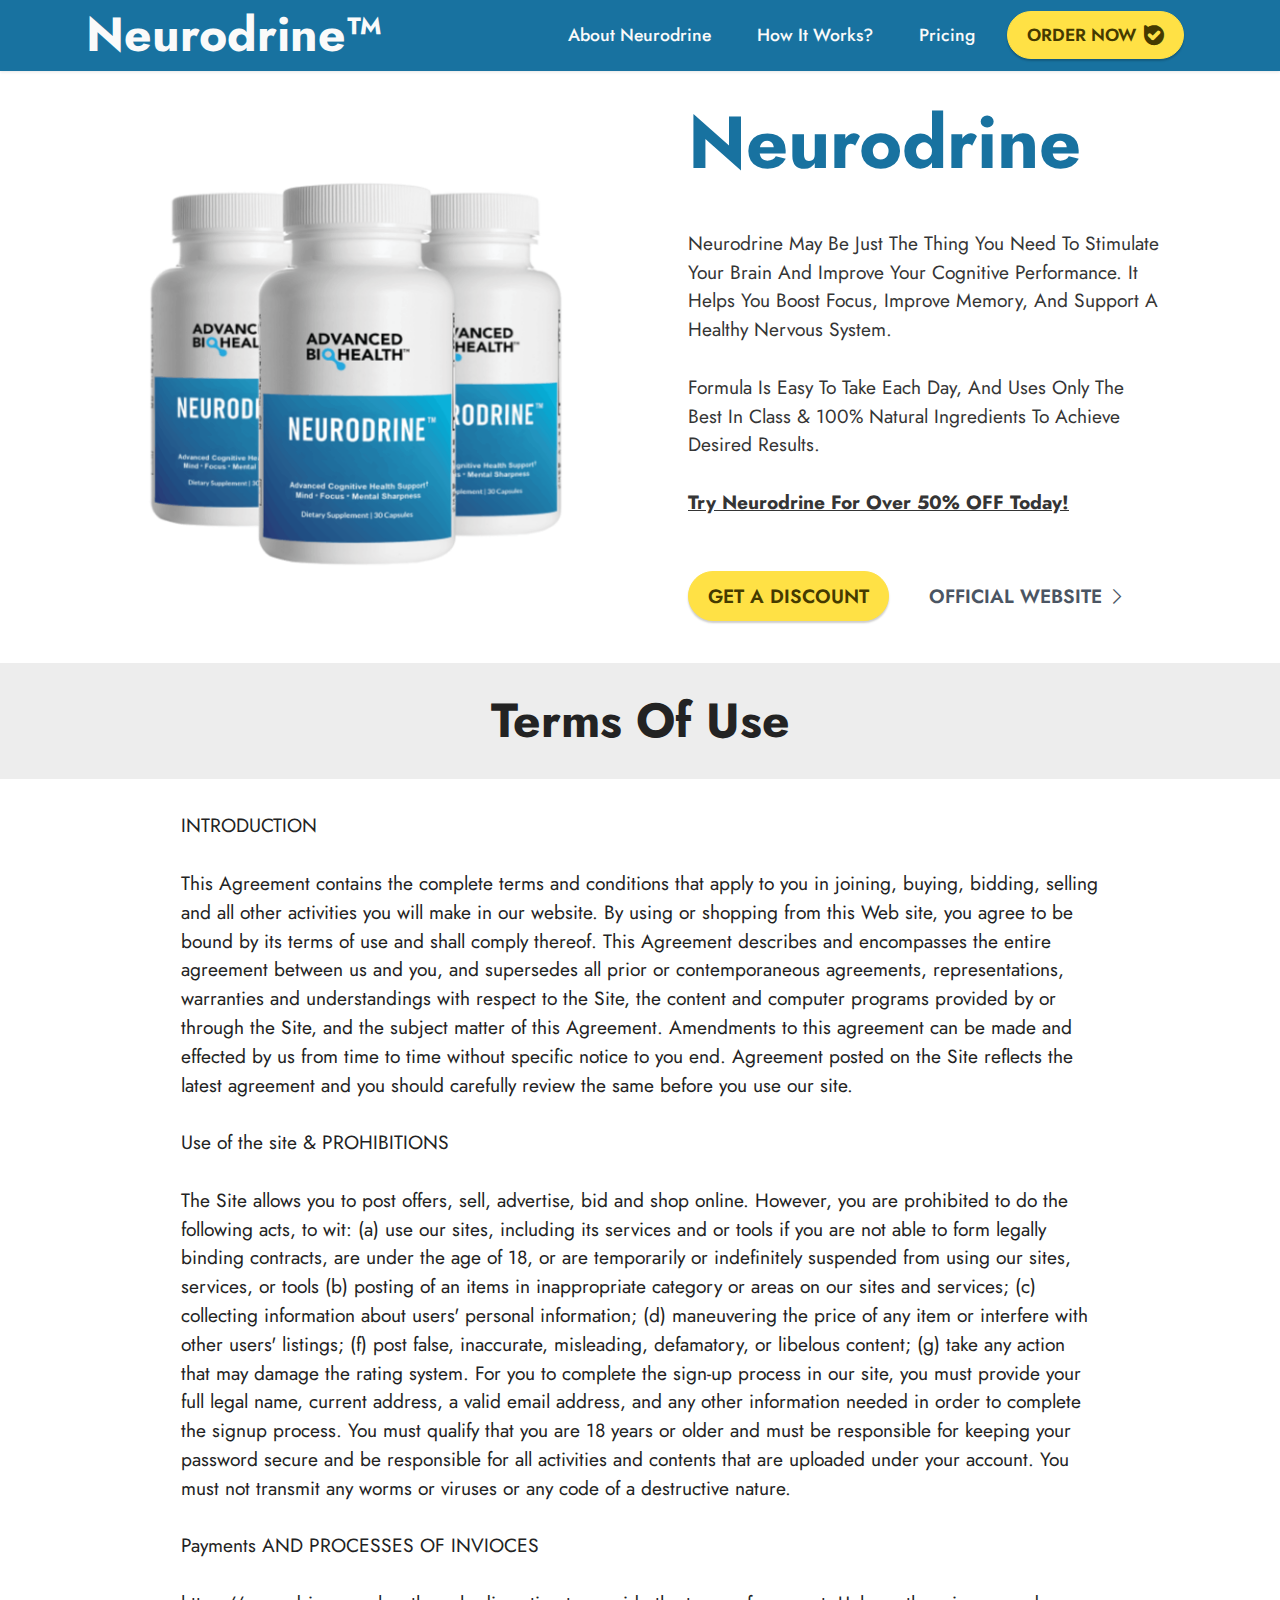
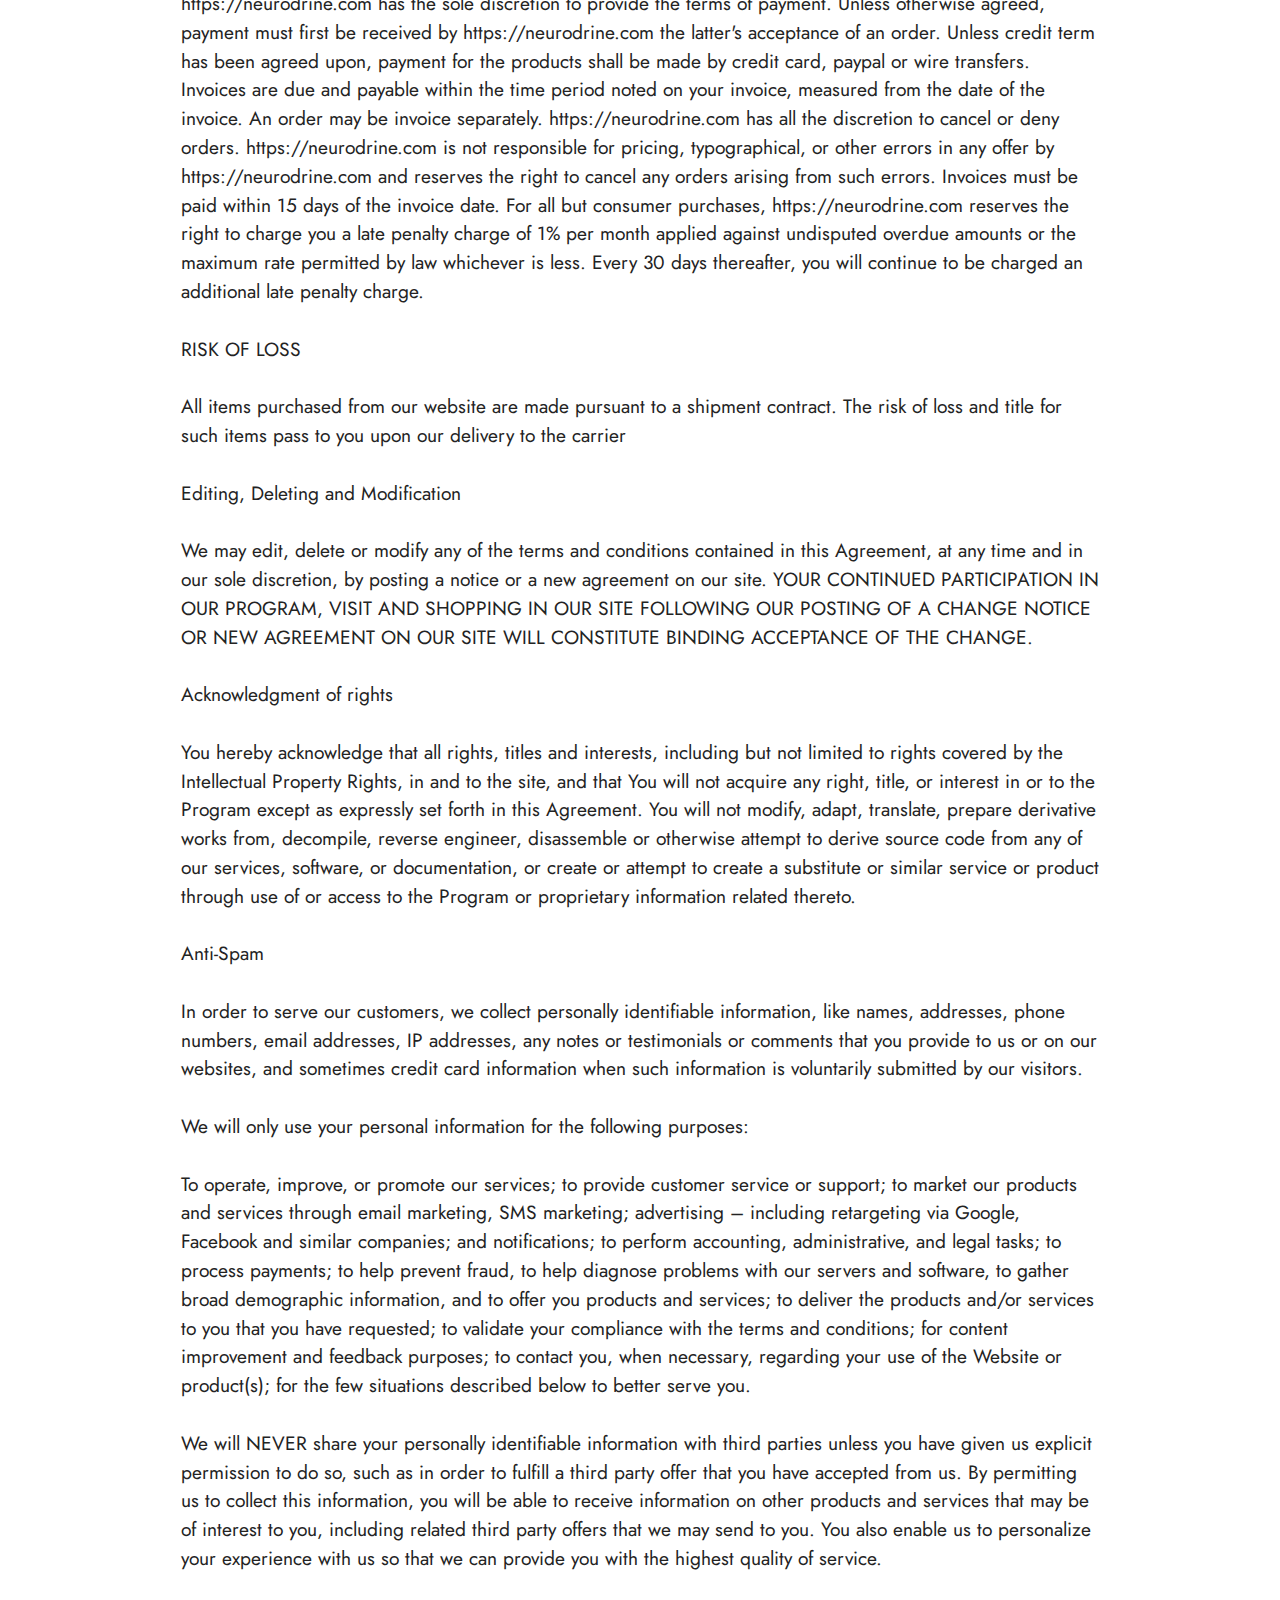
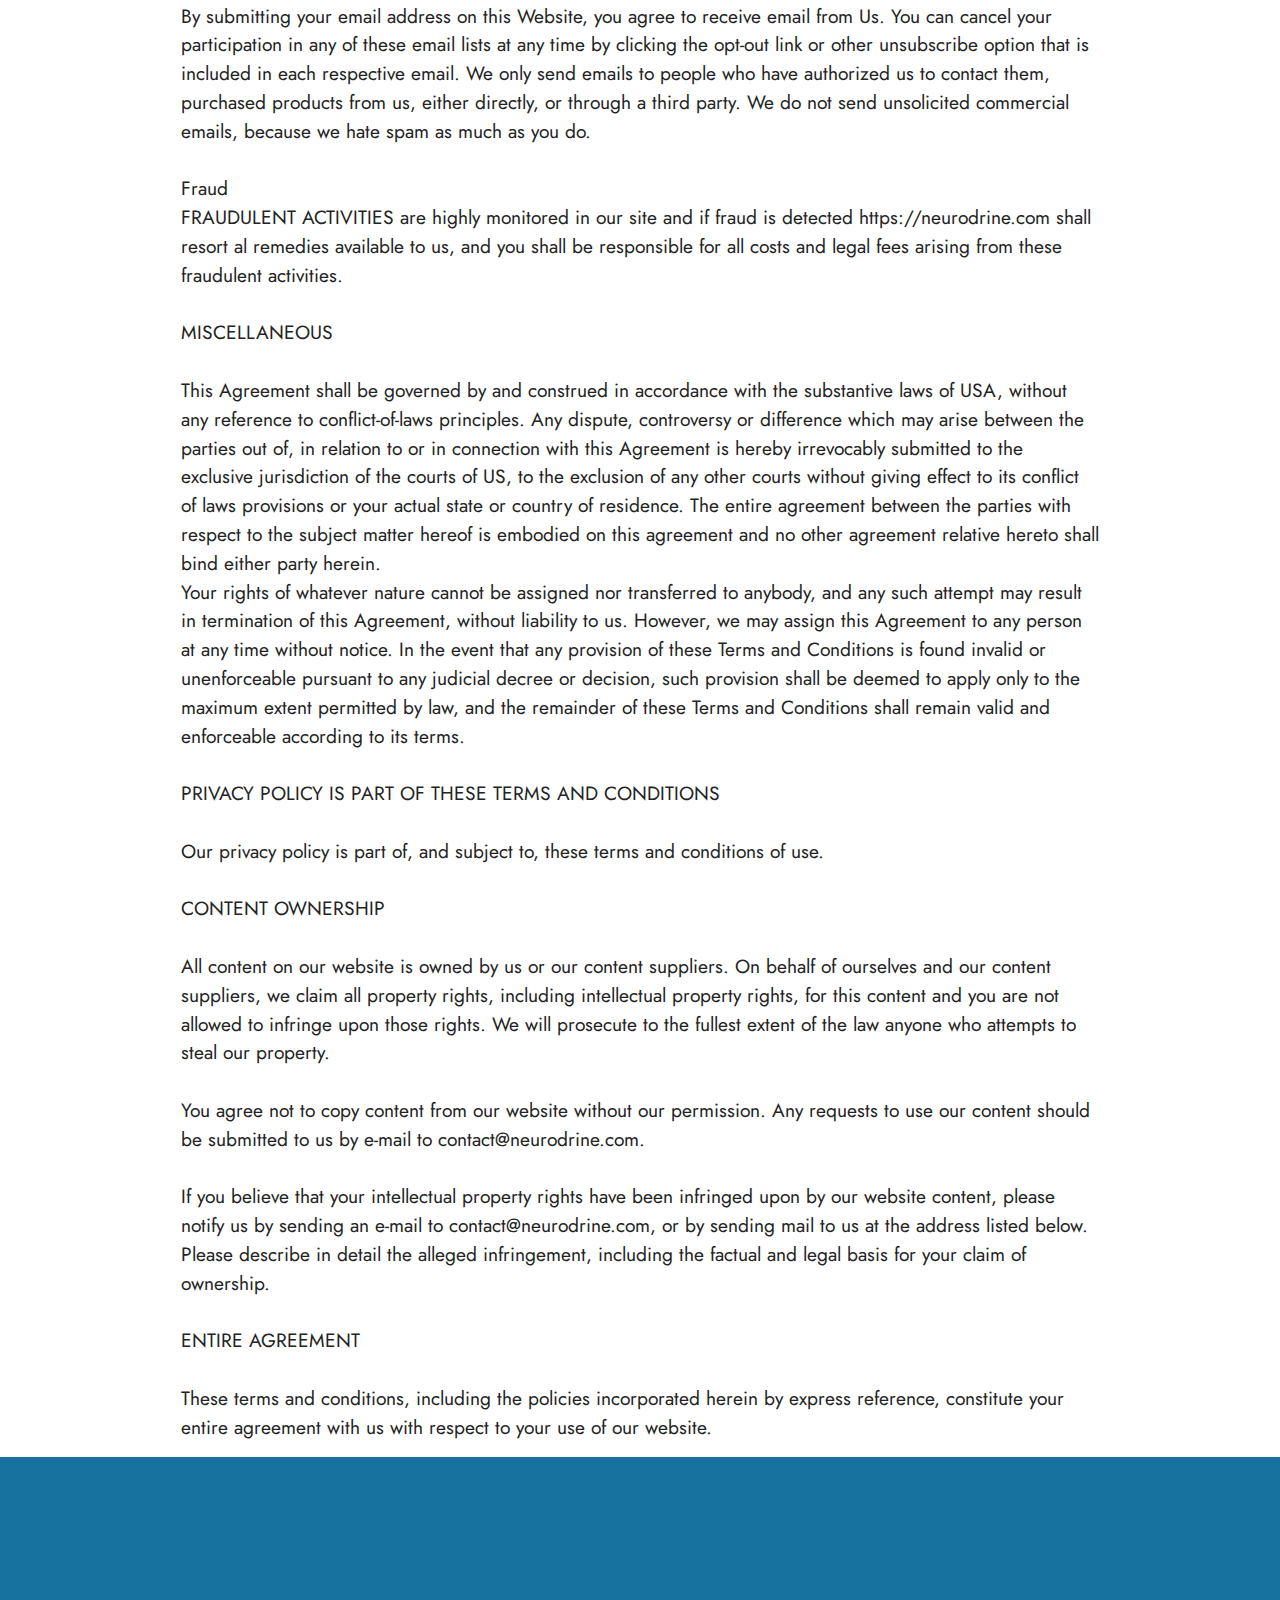
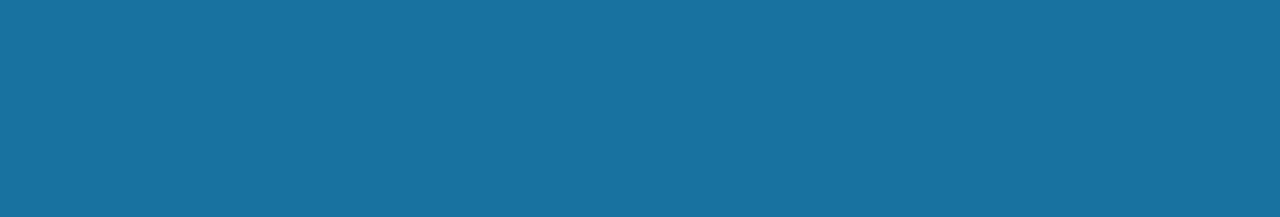
<file: terms.html>
<!DOCTYPE html>
<html  >
<head>
  
  <meta charset="UTF-8">
  <meta http-equiv="X-UA-Compatible" content="IE=edge">
  
  <meta name="twitter:card" content="summary_large_image"/>
  <meta name="twitter:image:src" content="">
  <meta property="og:image" content="">
  <meta name="twitter:title" content="Terms Of Use">
  <meta name="viewport" content="width=device-width, initial-scale=1, minimum-scale=1">
  <link rel="shortcut icon" href="assets/images/favicon-main-128x128.png" type="image/x-icon">
  <meta name="description" content="">
  
  
  <title>Terms Of Use</title>
  <link rel="stylesheet" href="assets/web/assets/mobirise-icons2/mobirise2.css">
  <link rel="stylesheet" href="assets/bootstrap/css/bootstrap.min.css">
  <link rel="stylesheet" href="assets/bootstrap/css/bootstrap-grid.min.css">
  <link rel="stylesheet" href="assets/bootstrap/css/bootstrap-reboot.min.css">
  <link rel="stylesheet" href="assets/animatecss/animate.css">
  <link rel="stylesheet" href="assets/dropdown/css/style.css">
  <link rel="stylesheet" href="assets/socicon/css/styles.css">
  <link rel="stylesheet" href="assets/theme/css/style.css">
  <link rel="preload" href="https://fonts.googleapis.com/css?family=Jost:100,200,300,400,500,600,700,800,900,100i,200i,300i,400i,500i,600i,700i,800i,900i&display=swap" as="style" onload="this.onload=null;this.rel='stylesheet'">
  <noscript><link rel="stylesheet" href="https://fonts.googleapis.com/css?family=Jost:100,200,300,400,500,600,700,800,900,100i,200i,300i,400i,500i,600i,700i,800i,900i&display=swap"></noscript>
  <link rel="preload" as="style" href="assets/mobirise/css/mbr-additional.css"><link rel="stylesheet" href="assets/mobirise/css/mbr-additional.css" type="text/css">
  
  
  
  
</head>
<body>
  
  <section data-bs-version="5.1" class="menu menu2 cid-tmAYGHW7QI" once="menu" id="menu2-29">
    
    <nav class="navbar navbar-dropdown navbar-expand-lg">
        <div class="container">
            <div class="navbar-brand">
                
                <span class="navbar-caption-wrap"><a class="navbar-caption text-white text-primary display-2" href="index.html">Neurodrine™</a></span>
            </div>
            <button class="navbar-toggler" type="button" data-toggle="collapse" data-bs-toggle="collapse" data-target="#navbarSupportedContent" data-bs-target="#navbarSupportedContent" aria-controls="navbarNavAltMarkup" aria-expanded="false" aria-label="Toggle navigation">
                <div class="hamburger">
                    <span></span>
                    <span></span>
                    <span></span>
                    <span></span>
                </div>
            </button>
            <div class="collapse navbar-collapse" id="navbarSupportedContent">
                <ul class="navbar-nav nav-dropdown" data-app-modern-menu="true"><li class="nav-item"><a class="nav-link link text-white text-primary display-4" href="index.html#content4-4">About Neurodrine</a>
                    </li><li class="nav-item"><a class="nav-link link text-white text-primary display-4" href="index.html#content4-6">How It Works?</a></li><li class="nav-item"><a class="nav-link link text-white text-primary display-4" href="index.html#content4-a">Pricing</a></li></ul>
                
                <div class="navbar-buttons mbr-section-btn"><a class="btn btn-warning display-4" href="/order"><span class="socicon socicon-bale mbr-iconfont mbr-iconfont-btn" style="font-size: 20px;"></span>ORDER NOW</a></div>
            </div>
        </div>
    </nav>
</section>

<section data-bs-version="5.1" class="header14 cid-tplFt2kISu" id="header14-3y">

    

    
    

    <div class="container">
        <div class="row justify-content-center align-items-center">
            <div class="col-12 col-md-6 image-wrapper">
                <img src="assets/images/neurodrine-1120x853.png" alt="Buy Now">
            </div>
            <div class="col-12 col-md">
                <div class="text-wrapper">
                    <h1 class="mbr-section-title mbr-fonts-style mb-3 display-1"><strong>Neurodrine</strong></h1>
                    <p class="mbr-text mbr-fonts-style display-7">
                        <br>Neurodrine May Be Just The Thing You Need To Stimulate Your Brain And Improve Your Cognitive Performance. It Helps You Boost Focus, Improve Memory, And Support A Healthy Nervous System.<br><br>Formula Is Easy To Take Each Day, And Uses Only The Best In Class &amp; 100% Natural Ingredients To Achieve Desired Results.<br><br><strong><u>Try Neurodrine For Over 50% OFF Today!</u><br></strong><br></p>
                    <div class="mbr-section-btn mt-3"><a class="btn btn-warning display-7" href="/order">GET A DISCOUNT</a>  <a class="btn btn-primary-outline display-7" href="/order"><span class="mobi-mbri mobi-mbri-arrow-next mbr-iconfont mbr-iconfont-btn" style="font-size: 15px;"></span><font face="Moririse2"><br></font>OFFICIAL WEBSITE</a></div>
                </div>
            </div>
        </div>
    </div>
</section>

<section data-bs-version="5.1" class="content4 cid-tjykehVjDn" id="content4-p">
    

    
    
    <div class="container">
        <div class="row justify-content-center">
            <div class="title col-md-12 col-lg-12">
                <h3 class="mbr-section-title mbr-fonts-style align-center mb-4 display-2"><strong>Terms Of Use</strong></h3>
                
                
            </div>
        </div>
    </div>
</section>

<section data-bs-version="5.1" class="content5 cid-sKy7tkCOig cid-tjykeHYRPt" id="content5-q">
    
    <div class="container">
        <div class="row justify-content-center">
            <div class="col-md-12 col-lg-10">
                
                
                <p class="mbr-text mbr-fonts-style display-7">INTRODUCTION
<br>
<br>This Agreement contains the complete terms and conditions that apply to you in joining, buying, bidding, selling and all other activities you will make in our website. By using or shopping from this Web site, you agree to be bound by its terms of use and shall comply thereof. This Agreement describes and encompasses the entire agreement between us and you, and supersedes all prior or contemporaneous agreements, representations, warranties and understandings with respect to the Site, the content and computer programs provided by or through the Site, and the subject matter of this Agreement. Amendments to this agreement can be made and effected by us from time to time without specific notice to you end. Agreement posted on the Site reflects the latest agreement and you should carefully review the same before you use our site.
<br>
<br>Use of the site &amp; PROHIBITIONS
<br>
<br>The Site allows you to post offers, sell, advertise, bid and shop online. However, you are prohibited to do the following acts, to wit: (a) use our sites, including its services and or tools if you are not able to form legally binding contracts, are under the age of 18, or are temporarily or indefinitely suspended from using our sites, services, or tools (b) posting of an items in inappropriate category or areas on our sites and services; (c) collecting information about users' personal information; (d) maneuvering the price of any item or interfere with other users' listings; (f) post false, inaccurate, misleading, defamatory, or libelous content; (g) take any action that may damage the rating system. For you to complete the sign-up process in our site, you must provide your full legal name, current address, a valid email address, and any other information needed in order to complete the signup process. You must qualify that you are 18 years or older and must be responsible for keeping your password secure and be responsible for all activities and contents that are uploaded under your account. You must not transmit any worms or viruses or any code of a destructive nature.
<br>
<br>Payments AND PROCESSES OF INVIOCES
<br>
<br>https://neurodrine.com has the sole discretion to provide the terms of payment. Unless otherwise agreed, payment must first be received by https://neurodrine.com the latter's acceptance of an order. Unless credit term has been agreed upon, payment for the products shall be made by credit card, paypal or wire transfers. Invoices are due and payable within the time period noted on your invoice, measured from the date of the invoice. An order may be invoice separately. https://neurodrine.com has all the discretion to cancel or deny orders. https://neurodrine.com is not responsible for pricing, typographical, or other errors in any offer by https://neurodrine.com and reserves the right to cancel any orders arising from such errors. Invoices must be paid within 15 days of the invoice date. For all but consumer purchases, https://neurodrine.com reserves the right to charge you a late penalty charge of 1% per month applied against undisputed overdue amounts or the maximum rate permitted by law whichever is less. Every 30 days thereafter, you will continue to be charged an additional late penalty charge.
<br>
<br>RISK OF LOSS
<br>
<br>All items purchased from our website are made pursuant to a shipment contract. The risk of loss and title for such items pass to you upon our delivery to the carrier
<br>
<br>Editing, Deleting and Modification
<br>
<br>We may edit, delete or modify any of the terms and conditions contained in this Agreement, at any time and in our sole discretion, by posting a notice or a new agreement on our site. YOUR CONTINUED PARTICIPATION IN OUR PROGRAM, VISIT AND SHOPPING IN OUR SITE FOLLOWING OUR POSTING OF A CHANGE NOTICE OR NEW AGREEMENT ON OUR SITE WILL CONSTITUTE BINDING ACCEPTANCE OF THE CHANGE.
<br>
<br>Acknowledgment of rights
<br>
<br>You hereby acknowledge that all rights, titles and interests, including but not limited to rights covered by the Intellectual Property Rights, in and to the site, and that You will not acquire any right, title, or interest in or to the Program except as expressly set forth in this Agreement. You will not modify, adapt, translate, prepare derivative works from, decompile, reverse engineer, disassemble or otherwise attempt to derive source code from any of our services, software, or documentation, or create or attempt to create a substitute or similar service or product through use of or access to the Program or proprietary information related thereto.
<br>
<br>Anti-Spam
<br>
<br>In order to serve our customers, we collect personally identifiable information, like names, addresses, phone numbers, email addresses, IP addresses, any notes or testimonials or comments that you provide to us or on our websites, and sometimes credit card information when such information is voluntarily submitted by our visitors.
<br>
<br>We will only use your personal information for the following purposes:
<br>
<br>To operate, improve, or promote our services; to provide customer service or support; to market our products and services through email marketing, SMS marketing; advertising – including retargeting via Google, Facebook and similar companies; and notifications; to perform accounting, administrative, and legal tasks; to process payments; to help prevent fraud, to help diagnose problems with our servers and software, to gather broad demographic information, and to offer you products and services; to deliver the products and/or services to you that you have requested; to validate your compliance with the terms and conditions; for content improvement and feedback purposes; to contact you, when necessary, regarding your use of the Website or product(s); for the few situations described below to better serve you.
<br>
<br>We will NEVER share your personally identifiable information with third parties unless you have given us explicit permission to do so, such as in order to fulfill a third party offer that you have accepted from us. By permitting us to collect this information, you will be able to receive information on other products and services that may be of interest to you, including related third party offers that we may send to you. You also enable us to personalize your experience with us so that we can provide you with the highest quality of service.
<br>
<br>By submitting your email address on this Website, you agree to receive email from Us. You can cancel your participation in any of these email lists at any time by clicking the opt-out link or other unsubscribe option that is included in each respective email. We only send emails to people who have authorized us to contact them, purchased products from us, either directly, or through a third party. We do not send unsolicited commercial emails, because we hate spam as much as you do.
<br>
<br>Fraud
<br>FRAUDULENT ACTIVITIES are highly monitored in our site and if fraud is detected https://neurodrine.com shall resort al remedies available to us, and you shall be responsible for all costs and legal fees arising from these fraudulent activities.
<br>
<br>MISCELLANEOUS
<br>
<br>This Agreement shall be governed by and construed in accordance with the substantive laws of USA, without any reference to conflict-of-laws principles. Any dispute, controversy or difference which may arise between the parties out of, in relation to or in connection with this Agreement is hereby irrevocably submitted to the exclusive jurisdiction of the courts of US, to the exclusion of any other courts without giving effect to its conflict of laws provisions or your actual state or country of residence. The entire agreement between the parties with respect to the subject matter hereof is embodied on this agreement and no other agreement relative hereto shall bind either party herein.
<br>Your rights of whatever nature cannot be assigned nor transferred to anybody, and any such attempt may result in termination of this Agreement, without liability to us. However, we may assign this Agreement to any person at any time without notice. In the event that any provision of these Terms and Conditions is found invalid or unenforceable pursuant to any judicial decree or decision, such provision shall be deemed to apply only to the maximum extent permitted by law, and the remainder of these Terms and Conditions shall remain valid and enforceable according to its terms.
<br>
<br>PRIVACY POLICY IS PART OF THESE TERMS AND CONDITIONS
<br>
<br>Our privacy policy is part of, and subject to, these terms and conditions of use.
<br>
<br>CONTENT OWNERSHIP
<br>
<br>All content on our website is owned by us or our content suppliers. On behalf of ourselves and our content suppliers, we claim all property rights, including intellectual property rights, for this content and you are not allowed to infringe upon those rights. We will prosecute to the fullest extent of the law anyone who attempts to steal our property.
<br>
<br>You agree not to copy content from our website without our permission. Any requests to use our content should be submitted to us by e-mail to contact@neurodrine.com.
<br>
<br>If you believe that your intellectual property rights have been infringed upon by our website content, please notify us by sending an e-mail to contact@neurodrine.com, or by sending mail to us at the address listed below. Please describe in detail the alleged infringement, including the factual and legal basis for your claim of ownership.
<br>
<br>ENTIRE AGREEMENT
<br>
<br>These terms and conditions, including the policies incorporated herein by express reference, constitute your entire agreement with us with respect to your use of our website.</p>
            </div>
        </div>
    </div>
</section>

<section data-bs-version="5.1" class="footer3 cid-tjymtBCwRa" once="footers" id="footer3-14">

    

    

    <div class="container-fluid">
        <div class="media-container-row align-center mbr-white">
            <div class="row row-links">
                <ul class="foot-menu">
                    
                    
                    
                    
                    
                    
                    
                    
                    
                     
                     
                <li class="foot-menu-item mbr-fonts-style display-4"><u><a href="index.html#content4-4" class="text-white text-primary">What Is NeuroDrine?</a></u></li><li class="foot-menu-item mbr-fonts-style display-4"><u>
                        <a href="index.html#content4-6" class="text-white text-primary">How It Works?</a></u></li><li class="foot-menu-item mbr-fonts-style display-4"><u>
                        <a href="index.html#content4-1c" class="text-white text-primary">Ingredients Of&nbsp;</a>NeuroDrine</u></li><li class="foot-menu-item mbr-fonts-style display-4"><u>
                        <a href="index.html#content4-1j" class="text-white text-primary">Benefits</a></u></li><li class="foot-menu-item mbr-fonts-style display-4"><u><a href="https://www.clkbank.com/#!/" rel="nofollow" class="text-white">Order Support</a></u></li><li class="foot-menu-item mbr-fonts-style display-4"><u>
                        <a href="terms.html" class="text-white">Terms Of Use</a></u></li><li class="foot-menu-item mbr-fonts-style display-4"><u>
                        <a href="privacy.html" class="text-white">Privacy Policy</a></u></li><li class="foot-menu-item mbr-fonts-style display-4"><u>
                        <a href="disclaimer.html" class="text-white">Disclaimer</a></u></li><li class="foot-menu-item mbr-fonts-style display-4"><u><a href="mailto:support@clickbank.com" rel="nofollow" class="text-white">Contact Us</a></u></li><li class="foot-menu-item mbr-fonts-style display-4"><u><a href="index.html#content4-1p" class="text-white text-primary">FAQ's</a></u></li></ul>
            </div>
            <div class="row social-row">
                <div class="social-list align-left pb-2">
                    
                    
                    
                    
                    
                    
                <div class="soc-item">
                       <p><br>Please note that the information we provide is not intended to replace consultation with a qualified medical professional. We encourage you to inform your physician of changes you make to your lifestyle and discuss these with him or her. For questions or concerns about any medical conditions you may have, please contact your doctor.</p>

<p>Statements on this website have not been evaluated by the Food and Drug Administration. Products are not intended to diagnose, treat, cure or prevent any disease. If you are pregnant, nursing, taking medication, or have a medical condition, consult your physician before using our products.</p>

<p>The website’s content and the product for sale is based upon the author’s opinion and is provided solely on an “AS IS” and “AS AVAILABLE” basis. You should do your own research and confirm the information with other sources when searching for information regarding health issues and always review the information carefully with your professional health care provider before using any of the protocols presented on this website and/or in the product sold here.</p>
                    </div></div>
            </div>
            <div class="row row-copirayt">
                <p class="mbr-text mb-0 mbr-fonts-style align-center display-4">
                    © Copyright 2022 NeuroDrine. All Rights Reserved.
                </p>
            </div>
        </div>
    </div>
</section>


<script src="assets/bootstrap/js/bootstrap.bundle.min.js"></script>
  <script src="assets/smoothscroll/smooth-scroll.js"></script>
  <script src="assets/ytplayer/index.js"></script>
  <script src="assets/dropdown/js/navbar-dropdown.js"></script>
  <script src="assets/theme/js/script.js"></script>
  
  
  
 <div id="scrollToTop" class="scrollToTop mbr-arrow-up"><a style="text-align: center;"><i class="mbr-arrow-up-icon mbr-arrow-up-icon-cm cm-icon cm-icon-smallarrow-up"></i></a></div>
    <input name="animation" type="hidden">
  </body>
</html>
</file>
<file: assets/web/assets/mobirise-icons2/mobirise2.css>
@font-face {
  font-family: 'Moririse2';
  font-display: swap;
  src:  url('mobirise2.eot?f2bix4');
  src:  url('mobirise2.eot?f2bix4#iefix') format('embedded-opentype'),
    url('mobirise2.ttf?f2bix4') format('truetype'),
    url('mobirise2.woff?f2bix4') format('woff'),
    url('mobirise2.svg?f2bix4#mobirise2') format('svg');
  font-weight: normal;
  font-style: normal;
}

[class^="mobi-"], [class*=" mobi-"] {
  /* use !important to prevent issues with browser extensions that change fonts */
  font-family: 'Moririse2' !important;
  speak: none;
  font-style: normal;
  font-weight: normal;
  font-variant: normal;
  text-transform: none;
  line-height: 1;

  /* Better Font Rendering =========== */
  -webkit-font-smoothing: antialiased;
  -moz-osx-font-smoothing: grayscale;
}

.mobi-mbri-add-submenu:before {
  content: "\e900";
}
.mobi-mbri-alert:before {
  content: "\e901";
}
.mobi-mbri-align-center:before {
  content: "\e902";
}
.mobi-mbri-align-justify:before {
  content: "\e903";
}
.mobi-mbri-align-left:before {
  content: "\e904";
}
.mobi-mbri-align-right:before {
  content: "\e905";
}
.mobi-mbri-android:before {
  content: "\e906";
}
.mobi-mbri-apple:before {
  content: "\e907";
}
.mobi-mbri-arrow-down:before {
  content: "\e908";
}
.mobi-mbri-arrow-next:before {
  content: "\e909";
}
.mobi-mbri-arrow-prev:before {
  content: "\e90a";
}
.mobi-mbri-arrow-up:before {
  content: "\e90b";
}
.mobi-mbri-bold:before {
  content: "\e90c";
}
.mobi-mbri-bookmark:before {
  content: "\e90d";
}
.mobi-mbri-bootstrap:before {
  content: "\e90e";
}
.mobi-mbri-briefcase:before {
  content: "\e90f";
}
.mobi-mbri-browse:before {
  content: "\e910";
}
.mobi-mbri-bulleted-list:before {
  content: "\e911";
}
.mobi-mbri-calendar:before {
  content: "\e912";
}
.mobi-mbri-camera:before {
  content: "\e913";
}
.mobi-mbri-cart-add:before {
  content: "\e914";
}
.mobi-mbri-cart-full:before {
  content: "\e915";
}
.mobi-mbri-cash:before {
  content: "\e916";
}
.mobi-mbri-change-style:before {
  content: "\e917";
}
.mobi-mbri-chat:before {
  content: "\e918";
}
.mobi-mbri-clock:before {
  content: "\e919";
}
.mobi-mbri-close:before {
  content: "\e91a";
}
.mobi-mbri-cloud:before {
  content: "\e91b";
}
.mobi-mbri-code:before {
  content: "\e91c";
}
.mobi-mbri-contact-form:before {
  content: "\e91d";
}
.mobi-mbri-credit-card:before {
  content: "\e91e";
}
.mobi-mbri-cursor-click:before {
  content: "\e91f";
}
.mobi-mbri-cust-feedback:before {
  content: "\e920";
}
.mobi-mbri-database:before {
  content: "\e921";
}
.mobi-mbri-delivery:before {
  content: "\e922";
}
.mobi-mbri-desktop:before {
  content: "\e923";
}
.mobi-mbri-devices:before {
  content: "\e924";
}
.mobi-mbri-down:before {
  content: "\e925";
}
.mobi-mbri-download-2:before {
  content: "\e926";
}
.mobi-mbri-download:before {
  content: "\e927";
}
.mobi-mbri-drag-n-drop-2:before {
  content: "\e928";
}
.mobi-mbri-drag-n-drop:before {
  content: "\e929";
}
.mobi-mbri-edit-2:before {
  content: "\e92a";
}
.mobi-mbri-edit:before {
  content: "\e92b";
}
.mobi-mbri-error:before {
  content: "\e92c";
}
.mobi-mbri-extension:before {
  content: "\e92d";
}
.mobi-mbri-features:before {
  content: "\e92e";
}
.mobi-mbri-file:before {
  content: "\e92f";
}
.mobi-mbri-flag:before {
  content: "\e930";
}
.mobi-mbri-folder:before {
  content: "\e931";
}
.mobi-mbri-gift:before {
  content: "\e932";
}
.mobi-mbri-github:before {
  content: "\e933";
}
.mobi-mbri-globe-2:before {
  content: "\e934";
}
.mobi-mbri-globe:before {
  content: "\e935";
}
.mobi-mbri-growing-chart:before {
  content: "\e936";
}
.mobi-mbri-hearth:before {
  content: "\e937";
}
.mobi-mbri-help:before {
  content: "\e938";
}
.mobi-mbri-home:before {
  content: "\e939";
}
.mobi-mbri-hot-cup:before {
  content: "\e93a";
}
.mobi-mbri-idea:before {
  content: "\e93b";
}
.mobi-mbri-image-gallery:before {
  content: "\e93c";
}
.mobi-mbri-image-slider:before {
  content: "\e93d";
}
.mobi-mbri-info:before {
  content: "\e93e";
}
.mobi-mbri-italic:before {
  content: "\e93f";
}
.mobi-mbri-key:before {
  content: "\e940";
}
.mobi-mbri-laptop:before {
  content: "\e941";
}
.mobi-mbri-layers:before {
  content: "\e942";
}
.mobi-mbri-left-right:before {
  content: "\e943";
}
.mobi-mbri-left:before {
  content: "\e944";
}
.mobi-mbri-letter:before {
  content: "\e945";
}
.mobi-mbri-like:before {
  content: "\e946";
}
.mobi-mbri-link:before {
  content: "\e947";
}
.mobi-mbri-lock:before {
  content: "\e948";
}
.mobi-mbri-login:before {
  content: "\e949";
}
.mobi-mbri-logout:before {
  content: "\e94a";
}
.mobi-mbri-magic-stick:before {
  content: "\e94b";
}
.mobi-mbri-map-pin:before {
  content: "\e94c";
}
.mobi-mbri-menu:before {
  content: "\e94d";
}
.mobi-mbri-mobile-2:before {
  content: "\e94e";
}
.mobi-mbri-mobile-horizontal:before {
  content: "\e94f";
}
.mobi-mbri-mobile:before {
  content: "\e950";
}
.mobi-mbri-mobirise:before {
  content: "\e951";
}
.mobi-mbri-more-horizontal:before {
  content: "\e952";
}
.mobi-mbri-more-vertical:before {
  content: "\e953";
}
.mobi-mbri-music:before {
  content: "\e954";
}
.mobi-mbri-new-file:before {
  content: "\e955";
}
.mobi-mbri-numbered-list:before {
  content: "\e956";
}
.mobi-mbri-opened-folder:before {
  content: "\e957";
}
.mobi-mbri-pages:before {
  content: "\e958";
}
.mobi-mbri-paper-plane:before {
  content: "\e959";
}
.mobi-mbri-paperclip:before {
  content: "\e95a";
}
.mobi-mbri-phone:before {
  content: "\e95b";
}
.mobi-mbri-photo:before {
  content: "\e95c";
}
.mobi-mbri-photos:before {
  content: "\e95d";
}
.mobi-mbri-pin:before {
  content: "\e95e";
}
.mobi-mbri-play:before {
  content: "\e95f";
}
.mobi-mbri-plus:before {
  content: "\e960";
}
.mobi-mbri-preview:before {
  content: "\e961";
}
.mobi-mbri-print:before {
  content: "\e962";
}
.mobi-mbri-protect:before {
  content: "\e963";
}
.mobi-mbri-question:before {
  content: "\e964";
}
.mobi-mbri-quote-left:before {
  content: "\e965";
}
.mobi-mbri-quote-right:before {
  content: "\e966";
}
.mobi-mbri-redo:before {
  content: "\e967";
}
.mobi-mbri-refresh:before {
  content: "\e968";
}
.mobi-mbri-responsive-2:before {
  content: "\e969";
}
.mobi-mbri-responsive:before {
  content: "\e96a";
}
.mobi-mbri-right:before {
  content: "\e96b";
}
.mobi-mbri-rocket:before {
  content: "\e96c";
}
.mobi-mbri-sad-face:before {
  content: "\e96d";
}
.mobi-mbri-sale:before {
  content: "\e96e";
}
.mobi-mbri-save:before {
  content: "\e96f";
}
.mobi-mbri-search:before {
  content: "\e970";
}
.mobi-mbri-setting-2:before {
  content: "\e971";
}
.mobi-mbri-setting-3:before {
  content: "\e972";
}
.mobi-mbri-setting:before {
  content: "\e973";
}
.mobi-mbri-share:before {
  content: "\e974";
}
.mobi-mbri-shopping-bag:before {
  content: "\e975";
}
.mobi-mbri-shopping-basket:before {
  content: "\e976";
}
.mobi-mbri-shopping-cart:before {
  content: "\e977";
}
.mobi-mbri-sites:before {
  content: "\e978";
}
.mobi-mbri-smile-face:before {
  content: "\e979";
}
.mobi-mbri-speed:before {
  content: "\e97a";
}
.mobi-mbri-star:before {
  content: "\e97b";
}
.mobi-mbri-success:before {
  content: "\e97c";
}
.mobi-mbri-sun:before {
  content: "\e97d";
}
.mobi-mbri-sun2:before {
  content: "\e97e";
}
.mobi-mbri-tablet-vertical:before {
  content: "\e97f";
}
.mobi-mbri-tablet:before {
  content: "\e980";
}
.mobi-mbri-target:before {
  content: "\e981";
}
.mobi-mbri-timer:before {
  content: "\e982";
}
.mobi-mbri-to-ftp:before {
  content: "\e983";
}
.mobi-mbri-to-local-drive:before {
  content: "\e984";
}
.mobi-mbri-touch-swipe:before {
  content: "\e985";
}
.mobi-mbri-touch:before {
  content: "\e986";
}
.mobi-mbri-trash:before {
  content: "\e987";
}
.mobi-mbri-underline:before {
  content: "\e988";
}
.mobi-mbri-undo:before {
  content: "\e989";
}
.mobi-mbri-unlink:before {
  content: "\e98a";
}
.mobi-mbri-unlock:before {
  content: "\e98b";
}
.mobi-mbri-up-down:before {
  content: "\e98c";
}
.mobi-mbri-up:before {
  content: "\e98d";
}
.mobi-mbri-update:before {
  content: "\e98e";
}
.mobi-mbri-upload-2:before {
  content: "\e98f";
}
.mobi-mbri-upload:before {
  content: "\e990";
}
.mobi-mbri-user-2:before {
  content: "\e991";
}
.mobi-mbri-user:before {
  content: "\e992";
}
.mobi-mbri-users:before {
  content: "\e993";
}
.mobi-mbri-video-play:before {
  content: "\e994";
}
.mobi-mbri-video:before {
  content: "\e995";
}
.mobi-mbri-watch:before {
  content: "\e996";
}
.mobi-mbri-website-theme-2:before {
  content: "\e997";
}
.mobi-mbri-website-theme:before {
  content: "\e998";
}
.mobi-mbri-wifi:before {
  content: "\e999";
}
.mobi-mbri-windows:before {
  content: "\e99a";
}
.mobi-mbri-zoom-in:before {
  content: "\e99b";
}
.mobi-mbri-zoom-out:before {
  content: "\e99c";
}
</file>
<file: assets/web/assets/mobirise-icons/mobirise-icons.css>
@font-face {
  font-family: 'MobiriseIcons';
  src:  url('mobirise-icons.eot?spat4u');
  src:  url('mobirise-icons.eot?spat4u#iefix') format('embedded-opentype'),
    url('mobirise-icons.ttf?spat4u') format('truetype'),
    url('mobirise-icons.woff?spat4u') format('woff'),
    url('mobirise-icons.svg?spat4u#MobiriseIcons') format('svg');
  font-weight: normal;
  font-style: normal;
  font-display: swap;
}

[class^="mbri-"], [class*=" mbri-"] {
  /* use !important to prevent issues with browser extensions that change fonts */
  font-family: MobiriseIcons !important;
  speak: none;
  font-style: normal;
  font-weight: normal;
  font-variant: normal;
  text-transform: none;
  line-height: 1;

  /* Better Font Rendering =========== */
  -webkit-font-smoothing: antialiased;
  -moz-osx-font-smoothing: grayscale;
}

.mbri-add-submenu:before {
  content: "\e900";
}
.mbri-alert:before {
  content: "\e901";
}
.mbri-align-center:before {
  content: "\e902";
}
.mbri-align-justify:before {
  content: "\e903";
}
.mbri-align-left:before {
  content: "\e904";
}
.mbri-align-right:before {
  content: "\e905";
}
.mbri-android:before {
  content: "\e906";
}
.mbri-apple:before {
  content: "\e907";
}
.mbri-arrow-down:before {
  content: "\e908";
}
.mbri-arrow-next:before {
  content: "\e909";
}
.mbri-arrow-prev:before {
  content: "\e90a";
}
.mbri-arrow-up:before {
  content: "\e90b";
}
.mbri-bold:before {
  content: "\e90c";
}
.mbri-bookmark:before {
  content: "\e90d";
}
.mbri-bootstrap:before {
  content: "\e90e";
}
.mbri-briefcase:before {
  content: "\e90f";
}
.mbri-browse:before {
  content: "\e910";
}
.mbri-bulleted-list:before {
  content: "\e911";
}
.mbri-calendar:before {
  content: "\e912";
}
.mbri-camera:before {
  content: "\e913";
}
.mbri-cart-add:before {
  content: "\e914";
}
.mbri-cart-full:before {
  content: "\e915";
}
.mbri-cash:before {
  content: "\e916";
}
.mbri-change-style:before {
  content: "\e917";
}
.mbri-chat:before {
  content: "\e918";
}
.mbri-clock:before {
  content: "\e919";
}
.mbri-close:before {
  content: "\e91a";
}
.mbri-cloud:before {
  content: "\e91b";
}
.mbri-code:before {
  content: "\e91c";
}
.mbri-contact-form:before {
  content: "\e91d";
}
.mbri-credit-card:before {
  content: "\e91e";
}
.mbri-cursor-click:before {
  content: "\e91f";
}
.mbri-cust-feedback:before {
  content: "\e920";
}
.mbri-database:before {
  content: "\e921";
}
.mbri-delivery:before {
  content: "\e922";
}
.mbri-desktop:before {
  content: "\e923";
}
.mbri-devices:before {
  content: "\e924";
}
.mbri-down:before {
  content: "\e925";
}
.mbri-download:before {
  content: "\e989";
}
.mbri-drag-n-drop:before {
  content: "\e927";
}
.mbri-drag-n-drop2:before {
  content: "\e928";
}
.mbri-edit:before {
  content: "\e929";
}
.mbri-edit2:before {
  content: "\e92a";
}
.mbri-error:before {
  content: "\e92b";
}
.mbri-extension:before {
  content: "\e92c";
}
.mbri-features:before {
  content: "\e92d";
}
.mbri-file:before {
  content: "\e92e";
}
.mbri-flag:before {
  content: "\e92f";
}
.mbri-folder:before {
  content: "\e930";
}
.mbri-gift:before {
  content: "\e931";
}
.mbri-github:before {
  content: "\e932";
}
.mbri-globe:before {
  content: "\e933";
}
.mbri-globe-2:before {
  content: "\e934";
}
.mbri-growing-chart:before {
  content: "\e935";
}
.mbri-hearth:before {
  content: "\e936";
}
.mbri-help:before {
  content: "\e937";
}
.mbri-home:before {
  content: "\e938";
}
.mbri-hot-cup:before {
  content: "\e939";
}
.mbri-idea:before {
  content: "\e93a";
}
.mbri-image-gallery:before {
  content: "\e93b";
}
.mbri-image-slider:before {
  content: "\e93c";
}
.mbri-info:before {
  content: "\e93d";
}
.mbri-italic:before {
  content: "\e93e";
}
.mbri-key:before {
  content: "\e93f";
}
.mbri-laptop:before {
  content: "\e940";
}
.mbri-layers:before {
  content: "\e941";
}
.mbri-left-right:before {
  content: "\e942";
}
.mbri-left:before {
  content: "\e943";
}
.mbri-letter:before {
  content: "\e944";
}
.mbri-like:before {
  content: "\e945";
}
.mbri-link:before {
  content: "\e946";
}
.mbri-lock:before {
  content: "\e947";
}
.mbri-login:before {
  content: "\e948";
}
.mbri-logout:before {
  content: "\e949";
}
.mbri-magic-stick:before {
  content: "\e94a";
}
.mbri-map-pin:before {
  content: "\e94b";
}
.mbri-menu:before {
  content: "\e94c";
}
.mbri-mobile:before {
  content: "\e94d";
}
.mbri-mobile2:before {
  content: "\e94e";
}
.mbri-mobirise:before {
  content: "\e94f";
}
.mbri-more-horizontal:before {
  content: "\e950";
}
.mbri-more-vertical:before {
  content: "\e951";
}
.mbri-music:before {
  content: "\e952";
}
.mbri-new-file:before {
  content: "\e953";
}
.mbri-numbered-list:before {
  content: "\e954";
}
.mbri-opened-folder:before {
  content: "\e955";
}
.mbri-pages:before {
  content: "\e956";
}
.mbri-paper-plane:before {
  content: "\e957";
}
.mbri-paperclip:before {
  content: "\e958";
}
.mbri-photo:before {
  content: "\e959";
}
.mbri-photos:before {
  content: "\e95a";
}
.mbri-pin:before {
  content: "\e95b";
}
.mbri-play:before {
  content: "\e95c";
}
.mbri-plus:before {
  content: "\e95d";
}
.mbri-preview:before {
  content: "\e95e";
}
.mbri-print:before {
  content: "\e95f";
}
.mbri-protect:before {
  content: "\e960";
}
.mbri-question:before {
  content: "\e961";
}
.mbri-quote-left:before {
  content: "\e962";
}
.mbri-quote-right:before {
  content: "\e963";
}
.mbri-refresh:before {
  content: "\e964";
}
.mbri-responsive:before {
  content: "\e965";
}
.mbri-right:before {
  content: "\e966";
}
.mbri-rocket:before {
  content: "\e967";
}
.mbri-sad-face:before {
  content: "\e968";
}
.mbri-sale:before {
  content: "\e969";
}
.mbri-save:before {
  content: "\e96a";
}
.mbri-search:before {
  content: "\e96b";
}
.mbri-setting:before {
  content: "\e96c";
}
.mbri-setting2:before {
  content: "\e96d";
}
.mbri-setting3:before {
  content: "\e96e";
}
.mbri-share:before {
  content: "\e96f";
}
.mbri-shopping-bag:before {
  content: "\e970";
}
.mbri-shopping-basket:before {
  content: "\e971";
}
.mbri-shopping-cart:before {
  content: "\e972";
}
.mbri-sites:before {
  content: "\e973";
}
.mbri-smile-face:before {
  content: "\e974";
}
.mbri-speed:before {
  content: "\e975";
}
.mbri-star:before {
  content: "\e976";
}
.mbri-success:before {
  content: "\e977";
}
.mbri-sun:before {
  content: "\e978";
}
.mbri-sun2:before {
  content: "\e979";
}
.mbri-tablet:before {
  content: "\e97a";
}
.mbri-tablet-vertical:before {
  content: "\e97b";
}
.mbri-target:before {
  content: "\e97c";
}
.mbri-timer:before {
  content: "\e97d";
}
.mbri-to-ftp:before {
  content: "\e97e";
}
.mbri-to-local-drive:before {
  content: "\e97f";
}
.mbri-touch-swipe:before {
  content: "\e980";
}
.mbri-touch:before {
  content: "\e981";
}
.mbri-trash:before {
  content: "\e982";
}
.mbri-underline:before {
  content: "\e983";
}
.mbri-unlink:before {
  content: "\e984";
}
.mbri-unlock:before {
  content: "\e985";
}
.mbri-up-down:before {
  content: "\e986";
}
.mbri-up:before {
  content: "\e987";
}
.mbri-update:before {
  content: "\e988";
}
.mbri-upload:before {
 content: "\e926"; 
}
.mbri-user:before {
  content: "\e98a";
}
.mbri-user2:before {
  content: "\e98b";
}
.mbri-users:before {
  content: "\e98c";
}
.mbri-video:before {
  content: "\e98d";
}
.mbri-video-play:before {
  content: "\e98e";
}
.mbri-watch:before {
  content: "\e98f";
}
.mbri-website-theme:before {
  content: "\e990";
}
.mbri-wifi:before {
  content: "\e991";
}
.mbri-windows:before {
  content: "\e992";
}
.mbri-zoom-out:before {
  content: "\e993";
}
.mbri-redo:before {
  content: "\e994";
}
.mbri-undo:before {
  content: "\e995";
}
</file>
<file: assets/dropdown/css/style.css>
.navbar-dropdown {
  left: 0;
  padding: 0;
  position: absolute;
  right: 0;
  top: 0;
  transition: all 0.45s ease;
  z-index: 1030;
  background: #282828; }
  .navbar-dropdown .navbar-logo {
    margin-right: 0.8rem;
    transition: margin 0.3s ease-in-out;
    vertical-align: middle; }
    .navbar-dropdown .navbar-logo img {
      height: 3.125rem;
      transition: all 0.3s ease-in-out; }
    .navbar-dropdown .navbar-logo.mbr-iconfont {
      font-size: 3.125rem;
      line-height: 3.125rem; }
  .navbar-dropdown .navbar-caption {
    font-weight: 700;
    white-space: normal;
    vertical-align: -4px;
    line-height: 3.125rem !important; }
    .navbar-dropdown .navbar-caption, .navbar-dropdown .navbar-caption:hover {
      color: inherit;
      text-decoration: none; }
  .navbar-dropdown .mbr-iconfont + .navbar-caption {
    vertical-align: -1px; }
  .navbar-dropdown.navbar-fixed-top {
    position: fixed; }
  .navbar-dropdown .navbar-brand span {
    vertical-align: -4px; }
  .navbar-dropdown.bg-color.transparent {
    background: none; }
  .navbar-dropdown.navbar-short .navbar-brand {
    padding: 0.625rem 0; }
    .navbar-dropdown.navbar-short .navbar-brand span {
      vertical-align: -1px; }
  .navbar-dropdown.navbar-short .navbar-caption {
    line-height: 2.375rem !important;
    vertical-align: -2px; }
  .navbar-dropdown.navbar-short .navbar-logo {
    margin-right: 0.5rem; }
    .navbar-dropdown.navbar-short .navbar-logo img {
      height: 2.375rem; }
    .navbar-dropdown.navbar-short .navbar-logo.mbr-iconfont {
      font-size: 2.375rem;
      line-height: 2.375rem; }
  .navbar-dropdown.navbar-short .mbr-table-cell {
    height: 3.625rem; }
  .navbar-dropdown .navbar-close {
    left: 0.6875rem;
    position: fixed;
    top: 0.75rem;
    z-index: 1000; }
  .navbar-dropdown .hamburger-icon {
    content: "";
    display: inline-block;
    vertical-align: middle;
    width: 16px;
    -webkit-box-shadow: 0 -6px 0 1px #282828,0 0 0 1px #282828,0 6px 0 1px #282828;
    -moz-box-shadow: 0 -6px 0 1px #282828,0 0 0 1px #282828,0 6px 0 1px #282828;
    box-shadow: 0 -6px 0 1px #282828,0 0 0 1px #282828,0 6px 0 1px #282828; }

.dropdown-menu .dropdown-toggle[data-toggle="dropdown-submenu"]::after {
  border-bottom: 0.35em solid transparent;
  border-left: 0.35em solid;
  border-right: 0;
  border-top: 0.35em solid transparent;
  margin-left: 0.3rem; }

.dropdown-menu .dropdown-item:focus {
  outline: 0; }

.nav-dropdown {
  font-size: 0.75rem;
  font-weight: 500;
  height: auto !important; }
  .nav-dropdown .nav-btn {
    padding-left: 1rem; }
  .nav-dropdown .link {
    margin: .667em 1.667em;
    font-weight: 500;
    padding: 0;
    transition: color .2s ease-in-out; }
    .nav-dropdown .link.dropdown-toggle {
      margin-right: 2.583em; }
      .nav-dropdown .link.dropdown-toggle::after {
        margin-left: .25rem;
        border-top: 0.35em solid;
        border-right: 0.35em solid transparent;
        border-left: 0.35em solid transparent;
        border-bottom: 0; }
      .nav-dropdown .link.dropdown-toggle[aria-expanded="true"] {
        margin: 0;
        padding: 0.667em 3.263em  0.667em 1.667em; }
  .nav-dropdown .link::after,
  .nav-dropdown .dropdown-item::after {
    color: inherit; }
  .nav-dropdown .btn {
    font-size: 0.75rem;
    font-weight: 700;
    letter-spacing: 0;
    margin-bottom: 0;
    padding-left: 1.25rem;
    padding-right: 1.25rem; }
  .nav-dropdown .dropdown-menu {
    border-radius: 0;
    border: 0;
    left: 0;
    margin: 0;
    padding-bottom: 1.25rem;
    padding-top: 1.25rem;
    position: relative; }
  .nav-dropdown .dropdown-submenu {
    margin-left: 0.125rem;
    top: 0; }
  .nav-dropdown .dropdown-item {
    font-weight: 500;
    line-height: 2;
    padding: 0.3846em 4.615em 0.3846em 1.5385em;
    position: relative;
    transition: color .2s ease-in-out, background-color .2s ease-in-out; }
    .nav-dropdown .dropdown-item::after {
      margin-top: -0.3077em;
      position: absolute;
      right: 1.1538em;
      top: 50%; }
    .nav-dropdown .dropdown-item:focus, .nav-dropdown .dropdown-item:hover {
      background: none; }

@media (max-width: 767px) {
  .nav-dropdown.navbar-toggleable-sm {
    bottom: 0;
    display: none;
    left: 0;
    overflow-x: hidden;
    position: fixed;
    top: 0;
    transform: translateX(-100%);
    -ms-transform: translateX(-100%);
    -webkit-transform: translateX(-100%);
    width: 18.75rem;
    z-index: 999; } }
.nav-dropdown.navbar-toggleable-xl {
  bottom: 0;
  display: none;
  left: 0;
  overflow-x: hidden;
  position: fixed;
  top: 0;
  transform: translateX(-100%);
  -ms-transform: translateX(-100%);
  -webkit-transform: translateX(-100%);
  width: 18.75rem;
  z-index: 999; }

.nav-dropdown-sm {
  display: block !important;
  overflow-x: hidden;
  overflow: auto;
  padding-top: 3.875rem; }
  .nav-dropdown-sm::after {
    content: "";
    display: block;
    height: 3rem;
    width: 100%; }
  .nav-dropdown-sm.collapse.in ~ .navbar-close {
    display: block !important; }
  .nav-dropdown-sm.collapsing, .nav-dropdown-sm.collapse.in {
    transform: translateX(0);
    -ms-transform: translateX(0);
    -webkit-transform: translateX(0);
    transition: all 0.25s ease-out;
    -webkit-transition: all 0.25s ease-out;
    background: #282828; }
  .nav-dropdown-sm.collapsing[aria-expanded="false"] {
    transform: translateX(-100%);
    -ms-transform: translateX(-100%);
    -webkit-transform: translateX(-100%); }
  .nav-dropdown-sm .nav-item {
    display: block;
    margin-left: 0 !important;
    padding-left: 0; }
  .nav-dropdown-sm .link,
  .nav-dropdown-sm .dropdown-item {
    border-top: 1px dotted rgba(255, 255, 255, 0.1);
    font-size: 0.8125rem;
    line-height: 1.6;
    margin: 0 !important;
    padding: 0.875rem 2.4rem 0.875rem 1.5625rem !important;
    position: relative;
    white-space: normal; }
    .nav-dropdown-sm .link:focus, .nav-dropdown-sm .link:hover,
    .nav-dropdown-sm .dropdown-item:focus,
    .nav-dropdown-sm .dropdown-item:hover {
      background: rgba(0, 0, 0, 0.2) !important;
      color: #c0a375; }
  .nav-dropdown-sm .nav-btn {
    position: relative;
    padding: 1.5625rem 1.5625rem 0 1.5625rem; }
    .nav-dropdown-sm .nav-btn::before {
      border-top: 1px dotted rgba(255, 255, 255, 0.1);
      content: "";
      left: 0;
      position: absolute;
      top: 0;
      width: 100%; }
    .nav-dropdown-sm .nav-btn + .nav-btn {
      padding-top: 0.625rem; }
      .nav-dropdown-sm .nav-btn + .nav-btn::before {
        display: none; }
  .nav-dropdown-sm .btn {
    padding: 0.625rem 0; }
  .nav-dropdown-sm .dropdown-toggle[data-toggle="dropdown-submenu"]::after {
    margin-left: .25rem;
    border-top: 0.35em solid;
    border-right: 0.35em solid transparent;
    border-left: 0.35em solid transparent;
    border-bottom: 0; }
  .nav-dropdown-sm .dropdown-toggle[data-toggle="dropdown-submenu"][aria-expanded="true"]::after {
    border-top: 0;
    border-right: 0.35em solid transparent;
    border-left: 0.35em solid transparent;
    border-bottom: 0.35em solid; }
  .nav-dropdown-sm .dropdown-menu {
    margin: 0;
    padding: 0;
    position: relative;
    top: 0;
    left: 0;
    width: 100%;
    border: 0;
    float: none;
    border-radius: 0;
    background: none; }
  .nav-dropdown-sm .dropdown-submenu {
    left: 100%;
    margin-left: 0.125rem;
    margin-top: -1.25rem;
    top: 0; }

.navbar-toggleable-sm .nav-dropdown .dropdown-menu {
  position: absolute; }

.navbar-toggleable-sm .nav-dropdown .dropdown-submenu {
  left: 100%;
  margin-left: 0.125rem;
  margin-top: -1.25rem;
  top: 0; }

.navbar-toggleable-sm.opened .nav-dropdown .dropdown-menu {
  position: relative; }

.navbar-toggleable-sm.opened .nav-dropdown .dropdown-submenu {
  left: 0;
  margin-left: 00rem;
  margin-top: 0rem;
  top: 0; }

.is-builder .nav-dropdown.collapsing {
  transition: none !important; }
</file>
<file: assets/socicon/css/styles.css>
@charset "UTF-8";

@font-face {
  font-family: 'Socicon';
  src:  url('../fonts/socicon.eot');
  src:  url('../fonts/socicon.eot?#iefix') format('embedded-opentype'),
    url('../fonts/socicon.woff2') format('woff2'),
    url('../fonts/socicon.ttf') format('truetype'),
    url('../fonts/socicon.woff') format('woff'),
    url('../fonts/socicon.svg#socicon') format('svg');
  font-weight: normal;
  font-style: normal;
  font-display: swap;
}

[data-icon]:before {
  font-family: "socicon" !important;
  content: attr(data-icon);
  font-style: normal !important;
  font-weight: normal !important;
  font-variant: normal !important;
  text-transform: none !important;
  speak: none;
  line-height: 1;
  -webkit-font-smoothing: antialiased;
  -moz-osx-font-smoothing: grayscale;
}

[class^="socicon-"], [class*=" socicon-"] {
  /* use !important to prevent issues with browser extensions that change fonts */
  font-family: 'Socicon' !important;
  speak: none;
  font-style: normal;
  font-weight: normal;
  font-variant: normal;
  text-transform: none;
  line-height: 1;

  /* Better Font Rendering =========== */
  -webkit-font-smoothing: antialiased;
  -moz-osx-font-smoothing: grayscale;
}

.socicon-eitaa:before {
  content: "\e97c";
}
.socicon-soroush:before {
  content: "\e97d";
}
.socicon-bale:before {
  content: "\e97e";
}
.socicon-zazzle:before {
  content: "\e97b";
}
.socicon-society6:before {
  content: "\e97a";
}
.socicon-redbubble:before {
  content: "\e979";
}
.socicon-avvo:before {
  content: "\e978";
}
.socicon-stitcher:before {
  content: "\e977";
}
.socicon-googlehangouts:before {
  content: "\e974";
}
.socicon-dlive:before {
  content: "\e975";
}
.socicon-vsco:before {
  content: "\e976";
}
.socicon-flipboard:before {
  content: "\e973";
}
.socicon-ubuntu:before {
  content: "\e958";
}
.socicon-artstation:before {
  content: "\e959";
}
.socicon-invision:before {
  content: "\e95a";
}
.socicon-torial:before {
  content: "\e95b";
}
.socicon-collectorz:before {
  content: "\e95c";
}
.socicon-seenthis:before {
  content: "\e95d";
}
.socicon-googleplaymusic:before {
  content: "\e95e";
}
.socicon-debian:before {
  content: "\e95f";
}
.socicon-filmfreeway:before {
  content: "\e960";
}
.socicon-gnome:before {
  content: "\e961";
}
.socicon-itchio:before {
  content: "\e962";
}
.socicon-jamendo:before {
  content: "\e963";
}
.socicon-mix:before {
  content: "\e964";
}
.socicon-sharepoint:before {
  content: "\e965";
}
.socicon-tinder:before {
  content: "\e966";
}
.socicon-windguru:before {
  content: "\e967";
}
.socicon-cdbaby:before {
  content: "\e968";
}
.socicon-elementaryos:before {
  content: "\e969";
}
.socicon-stage32:before {
  content: "\e96a";
}
.socicon-tiktok:before {
  content: "\e96b";
}
.socicon-gitter:before {
  content: "\e96c";
}
.socicon-letterboxd:before {
  content: "\e96d";
}
.socicon-threema:before {
  content: "\e96e";
}
.socicon-splice:before {
  content: "\e96f";
}
.socicon-metapop:before {
  content: "\e970";
}
.socicon-naver:before {
  content: "\e971";
}
.socicon-remote:before {
  content: "\e972";
}
.socicon-internet:before {
  content: "\e957";
}
.socicon-moddb:before {
  content: "\e94b";
}
.socicon-indiedb:before {
  content: "\e94c";
}
.socicon-traxsource:before {
  content: "\e94d";
}
.socicon-gamefor:before {
  content: "\e94e";
}
.socicon-pixiv:before {
  content: "\e94f";
}
.socicon-myanimelist:before {
  content: "\e950";
}
.socicon-blackberry:before {
  content: "\e951";
}
.socicon-wickr:before {
  content: "\e952";
}
.socicon-spip:before {
  content: "\e953";
}
.socicon-napster:before {
  content: "\e954";
}
.socicon-beatport:before {
  content: "\e955";
}
.socicon-hackerone:before {
  content: "\e956";
}
.socicon-hackernews:before {
  content: "\e946";
}
.socicon-smashwords:before {
  content: "\e947";
}
.socicon-kobo:before {
  content: "\e948";
}
.socicon-bookbub:before {
  content: "\e949";
}
.socicon-mailru:before {
  content: "\e94a";
}
.socicon-gitlab:before {
  content: "\e945";
}
.socicon-instructables:before {
  content: "\e944";
}
.socicon-portfolio:before {
  content: "\e943";
}
.socicon-codered:before {
  content: "\e940";
}
.socicon-origin:before {
  content: "\e941";
}
.socicon-nextdoor:before {
  content: "\e942";
}
.socicon-udemy:before {
  content: "\e93f";
}
.socicon-livemaster:before {
  content: "\e93e";
}
.socicon-crunchbase:before {
  content: "\e93b";
}
.socicon-homefy:before {
  content: "\e93c";
}
.socicon-calendly:before {
  content: "\e93d";
}
.socicon-realtor:before {
  content: "\e90f";
}
.socicon-tidal:before {
  content: "\e910";
}
.socicon-qobuz:before {
  content: "\e911";
}
.socicon-natgeo:before {
  content: "\e912";
}
.socicon-mastodon:before {
  content: "\e913";
}
.socicon-unsplash:before {
  content: "\e914";
}
.socicon-homeadvisor:before {
  content: "\e915";
}
.socicon-angieslist:before {
  content: "\e916";
}
.socicon-codepen:before {
  content: "\e917";
}
.socicon-slack:before {
  content: "\e918";
}
.socicon-openaigym:before {
  content: "\e919";
}
.socicon-logmein:before {
  content: "\e91a";
}
.socicon-fiverr:before {
  content: "\e91b";
}
.socicon-gotomeeting:before {
  content: "\e91c";
}
.socicon-aliexpress:before {
  content: "\e91d";
}
.socicon-guru:before {
  content: "\e91e";
}
.socicon-appstore:before {
  content: "\e91f";
}
.socicon-homes:before {
  content: "\e920";
}
.socicon-zoom:before {
  content: "\e921";
}
.socicon-alibaba:before {
  content: "\e922";
}
.socicon-craigslist:before {
  content: "\e923";
}
.socicon-wix:before {
  content: "\e924";
}
.socicon-redfin:before {
  content: "\e925";
}
.socicon-googlecalendar:before {
  content: "\e926";
}
.socicon-shopify:before {
  content: "\e927";
}
.socicon-freelancer:before {
  content: "\e928";
}
.socicon-seedrs:before {
  content: "\e929";
}
.socicon-bing:before {
  content: "\e92a";
}
.socicon-doodle:before {
  content: "\e92b";
}
.socicon-bonanza:before {
  content: "\e92c";
}
.socicon-squarespace:before {
  content: "\e92d";
}
.socicon-toptal:before {
  content: "\e92e";
}
.socicon-gust:before {
  content: "\e92f";
}
.socicon-ask:before {
  content: "\e930";
}
.socicon-trulia:before {
  content: "\e931";
}
.socicon-loomly:before {
  content: "\e932";
}
.socicon-ghost:before {
  content: "\e933";
}
.socicon-upwork:before {
  content: "\e934";
}
.socicon-fundable:before {
  content: "\e935";
}
.socicon-booking:before {
  content: "\e936";
}
.socicon-googlemaps:before {
  content: "\e937";
}
.socicon-zillow:before {
  content: "\e938";
}
.socicon-niconico:before {
  content: "\e939";
}
.socicon-toneden:before {
  content: "\e93a";
}
.socicon-augment:before {
  content: "\e908";
}
.socicon-bitbucket:before {
  content: "\e909";
}
.socicon-fyuse:before {
  content: "\e90a";
}
.socicon-yt-gaming:before {
  content: "\e90b";
}
.socicon-sketchfab:before {
  content: "\e90c";
}
.socicon-mobcrush:before {
  content: "\e90d";
}
.socicon-microsoft:before {
  content: "\e90e";
}
.socicon-pandora:before {
  content: "\e907";
}
.socicon-messenger:before {
  content: "\e906";
}
.socicon-gamewisp:before {
  content: "\e905";
}
.socicon-bloglovin:before {
  content: "\e904";
}
.socicon-tunein:before {
  content: "\e903";
}
.socicon-gamejolt:before {
  content: "\e901";
}
.socicon-trello:before {
  content: "\e902";
}
.socicon-spreadshirt:before {
  content: "\e900";
}
.socicon-500px:before {
  content: "\e000";
}
.socicon-8tracks:before {
  content: "\e001";
}
.socicon-airbnb:before {
  content: "\e002";
}
.socicon-alliance:before {
  content: "\e003";
}
.socicon-amazon:before {
  content: "\e004";
}
.socicon-amplement:before {
  content: "\e005";
}
.socicon-android:before {
  content: "\e006";
}
.socicon-angellist:before {
  content: "\e007";
}
.socicon-apple:before {
  content: "\e008";
}
.socicon-appnet:before {
  content: "\e009";
}
.socicon-baidu:before {
  content: "\e00a";
}
.socicon-bandcamp:before {
  content: "\e00b";
}
.socicon-battlenet:before {
  content: "\e00c";
}
.socicon-mixer:before {
  content: "\e00d";
}
.socicon-bebee:before {
  content: "\e00e";
}
.socicon-bebo:before {
  content: "\e00f";
}
.socicon-behance:before {
  content: "\e010";
}
.socicon-blizzard:before {
  content: "\e011";
}
.socicon-blogger:before {
  content: "\e012";
}
.socicon-buffer:before {
  content: "\e013";
}
.socicon-chrome:before {
  content: "\e014";
}
.socicon-coderwall:before {
  content: "\e015";
}
.socicon-curse:before {
  content: "\e016";
}
.socicon-dailymotion:before {
  content: "\e017";
}
.socicon-deezer:before {
  content: "\e018";
}
.socicon-delicious:before {
  content: "\e019";
}
.socicon-deviantart:before {
  content: "\e01a";
}
.socicon-diablo:before {
  content: "\e01b";
}
.socicon-digg:before {
  content: "\e01c";
}
.socicon-discord:before {
  content: "\e01d";
}
.socicon-disqus:before {
  content: "\e01e";
}
.socicon-douban:before {
  content: "\e01f";
}
.socicon-draugiem:before {
  content: "\e020";
}
.socicon-dribbble:before {
  content: "\e021";
}
.socicon-drupal:before {
  content: "\e022";
}
.socicon-ebay:before {
  content: "\e023";
}
.socicon-ello:before {
  content: "\e024";
}
.socicon-endomodo:before {
  content: "\e025";
}
.socicon-envato:before {
  content: "\e026";
}
.socicon-etsy:before {
  content: "\e027";
}
.socicon-facebook:before {
  content: "\e028";
}
.socicon-feedburner:before {
  content: "\e029";
}
.socicon-filmweb:before {
  content: "\e02a";
}
.socicon-firefox:before {
  content: "\e02b";
}
.socicon-flattr:before {
  content: "\e02c";
}
.socicon-flickr:before {
  content: "\e02d";
}
.socicon-formulr:before {
  content: "\e02e";
}
.socicon-forrst:before {
  content: "\e02f";
}
.socicon-foursquare:before {
  content: "\e030";
}
.socicon-friendfeed:before {
  content: "\e031";
}
.socicon-github:before {
  content: "\e032";
}
.socicon-goodreads:before {
  content: "\e033";
}
.socicon-google:before {
  content: "\e034";
}
.socicon-googlescholar:before {
  content: "\e035";
}
.socicon-googlegroups:before {
  content: "\e036";
}
.socicon-googlephotos:before {
  content: "\e037";
}
.socicon-googleplus:before {
  content: "\e038";
}
.socicon-grooveshark:before {
  content: "\e039";
}
.socicon-hackerrank:before {
  content: "\e03a";
}
.socicon-hearthstone:before {
  content: "\e03b";
}
.socicon-hellocoton:before {
  content: "\e03c";
}
.socicon-heroes:before {
  content: "\e03d";
}
.socicon-smashcast:before {
  content: "\e03e";
}
.socicon-horde:before {
  content: "\e03f";
}
.socicon-houzz:before {
  content: "\e040";
}
.socicon-icq:before {
  content: "\e041";
}
.socicon-identica:before {
  content: "\e042";
}
.socicon-imdb:before {
  content: "\e043";
}
.socicon-instagram:before {
  content: "\e044";
}
.socicon-issuu:before {
  content: "\e045";
}
.socicon-istock:before {
  content: "\e046";
}
.socicon-itunes:before {
  content: "\e047";
}
.socicon-keybase:before {
  content: "\e048";
}
.socicon-lanyrd:before {
  content: "\e049";
}
.socicon-lastfm:before {
  content: "\e04a";
}
.socicon-line:before {
  content: "\e04b";
}
.socicon-linkedin:before {
  content: "\e04c";
}
.socicon-livejournal:before {
  content: "\e04d";
}
.socicon-lyft:before {
  content: "\e04e";
}
.socicon-macos:before {
  content: "\e04f";
}
.socicon-mail:before {
  content: "\e050";
}
.socicon-medium:before {
  content: "\e051";
}
.socicon-meetup:before {
  content: "\e052";
}
.socicon-mixcloud:before {
  content: "\e053";
}
.socicon-modelmayhem:before {
  content: "\e054";
}
.socicon-mumble:before {
  content: "\e055";
}
.socicon-myspace:before {
  content: "\e056";
}
.socicon-newsvine:before {
  content: "\e057";
}
.socicon-nintendo:before {
  content: "\e058";
}
.socicon-npm:before {
  content: "\e059";
}
.socicon-odnoklassniki:before {
  content: "\e05a";
}
.socicon-openid:before {
  content: "\e05b";
}
.socicon-opera:before {
  content: "\e05c";
}
.socicon-outlook:before {
  content: "\e05d";
}
.socicon-overwatch:before {
  content: "\e05e";
}
.socicon-patreon:before {
  content: "\e05f";
}
.socicon-paypal:before {
  content: "\e060";
}
.socicon-periscope:before {
  content: "\e061";
}
.socicon-persona:before {
  content: "\e062";
}
.socicon-pinterest:before {
  content: "\e063";
}
.socicon-play:before {
  content: "\e064";
}
.socicon-player:before {
  content: "\e065";
}
.socicon-playstation:before {
  content: "\e066";
}
.socicon-pocket:before {
  content: "\e067";
}
.socicon-qq:before {
  content: "\e068";
}
.socicon-quora:before {
  content: "\e069";
}
.socicon-raidcall:before {
  content: "\e06a";
}
.socicon-ravelry:before {
  content: "\e06b";
}
.socicon-reddit:before {
  content: "\e06c";
}
.socicon-renren:before {
  content: "\e06d";
}
.socicon-researchgate:before {
  content: "\e06e";
}
.socicon-residentadvisor:before {
  content: "\e06f";
}
.socicon-reverbnation:before {
  content: "\e070";
}
.socicon-rss:before {
  content: "\e071";
}
.socicon-sharethis:before {
  content: "\e072";
}
.socicon-skype:before {
  content: "\e073";
}
.socicon-slideshare:before {
  content: "\e074";
}
.socicon-smugmug:before {
  content: "\e075";
}
.socicon-snapchat:before {
  content: "\e076";
}
.socicon-songkick:before {
  content: "\e077";
}
.socicon-soundcloud:before {
  content: "\e078";
}
.socicon-spotify:before {
  content: "\e079";
}
.socicon-stackexchange:before {
  content: "\e07a";
}
.socicon-stackoverflow:before {
  content: "\e07b";
}
.socicon-starcraft:before {
  content: "\e07c";
}
.socicon-stayfriends:before {
  content: "\e07d";
}
.socicon-steam:before {
  content: "\e07e";
}
.socicon-storehouse:before {
  content: "\e07f";
}
.socicon-strava:before {
  content: "\e080";
}
.socicon-streamjar:before {
  content: "\e081";
}
.socicon-stumbleupon:before {
  content: "\e082";
}
.socicon-swarm:before {
  content: "\e083";
}
.socicon-teamspeak:before {
  content: "\e084";
}
.socicon-teamviewer:before {
  content: "\e085";
}
.socicon-technorati:before {
  content: "\e086";
}
.socicon-telegram:before {
  content: "\e087";
}
.socicon-tripadvisor:before {
  content: "\e088";
}
.socicon-tripit:before {
  content: "\e089";
}
.socicon-triplej:before {
  content: "\e08a";
}
.socicon-tumblr:before {
  content: "\e08b";
}
.socicon-twitch:before {
  content: "\e08c";
}
.socicon-twitter:before {
  content: "\e08d";
}
.socicon-uber:before {
  content: "\e08e";
}
.socicon-ventrilo:before {
  content: "\e08f";
}
.socicon-viadeo:before {
  content: "\e090";
}
.socicon-viber:before {
  content: "\e091";
}
.socicon-viewbug:before {
  content: "\e092";
}
.socicon-vimeo:before {
  content: "\e093";
}
.socicon-vine:before {
  content: "\e094";
}
.socicon-vkontakte:before {
  content: "\e095";
}
.socicon-warcraft:before {
  content: "\e096";
}
.socicon-wechat:before {
  content: "\e097";
}
.socicon-weibo:before {
  content: "\e098";
}
.socicon-whatsapp:before {
  content: "\e099";
}
.socicon-wikipedia:before {
  content: "\e09a";
}
.socicon-windows:before {
  content: "\e09b";
}
.socicon-wordpress:before {
  content: "\e09c";
}
.socicon-wykop:before {
  content: "\e09d";
}
.socicon-xbox:before {
  content: "\e09e";
}
.socicon-xing:before {
  content: "\e09f";
}
.socicon-yahoo:before {
  content: "\e0a0";
}
.socicon-yammer:before {
  content: "\e0a1";
}
.socicon-yandex:before {
  content: "\e0a2";
}
.socicon-yelp:before {
  content: "\e0a3";
}
.socicon-younow:before {
  content: "\e0a4";
}
.socicon-youtube:before {
  content: "\e0a5";
}
.socicon-zapier:before {
  content: "\e0a6";
}
.socicon-zerply:before {
  content: "\e0a7";
}
.socicon-zomato:before {
  content: "\e0a8";
}
.socicon-zynga:before {
  content: "\e0a9";
}
</file>
<file: assets/theme/css/style.css>
@charset "UTF-8";
section {
  background-color: #ffffff;
}

body {
  font-style: normal;
  line-height: 1.5;
  font-weight: 400;
  color: #232323;
  position: relative;
}

button {
  background-color: transparent;
  border-color: transparent;
}

section,
.container,
.container-fluid {
  position: relative;
  word-wrap: break-word;
}

a.mbr-iconfont:hover {
  text-decoration: none;
}

.article .lead p,
.article .lead ul,
.article .lead ol,
.article .lead pre,
.article .lead blockquote {
  margin-bottom: 0;
}

a {
  font-style: normal;
  font-weight: 400;
  cursor: pointer;
}
a, a:hover {
  text-decoration: none;
}

.mbr-section-title {
  font-style: normal;
  line-height: 1.3;
}

.mbr-section-subtitle {
  line-height: 1.3;
}

.mbr-text {
  font-style: normal;
  line-height: 1.7;
}

h1,
h2,
h3,
h4,
h5,
h6,
.display-1,
.display-2,
.display-4,
.display-5,
.display-7,
span,
p,
a {
  line-height: 1;
  word-break: break-word;
  word-wrap: break-word;
  font-weight: 400;
}

b,
strong {
  font-weight: bold;
}

input:-webkit-autofill, input:-webkit-autofill:hover, input:-webkit-autofill:focus, input:-webkit-autofill:active {
  transition-delay: 9999s;
  -webkit-transition-property: background-color, color;
  transition-property: background-color, color;
}

textarea[type=hidden] {
  display: none;
}

section {
  background-position: 50% 50%;
  background-repeat: no-repeat;
  background-size: cover;
}
section .mbr-background-video,
section .mbr-background-video-preview {
  position: absolute;
  bottom: 0;
  left: 0;
  right: 0;
  top: 0;
}

.hidden {
  visibility: hidden;
}

.mbr-z-index20 {
  z-index: 20;
}

/*! Base colors */
.mbr-white {
  color: #ffffff;
}

.mbr-black {
  color: #111111;
}

.mbr-bg-white {
  background-color: #ffffff;
}

.mbr-bg-black {
  background-color: #000000;
}

/*! Text-aligns */
.align-left {
  text-align: left;
}

.align-center {
  text-align: center;
}

.align-right {
  text-align: right;
}

/*! Font-weight  */
.mbr-light {
  font-weight: 300;
}

.mbr-regular {
  font-weight: 400;
}

.mbr-semibold {
  font-weight: 500;
}

.mbr-bold {
  font-weight: 700;
}

/*! Media  */
.media-content {
  flex-basis: 100%;
}

.media-container-row {
  display: flex;
  flex-direction: row;
  flex-wrap: wrap;
  justify-content: center;
  align-content: center;
  align-items: start;
}
.media-container-row .media-size-item {
  width: 400px;
}

.media-container-column {
  display: flex;
  flex-direction: column;
  flex-wrap: wrap;
  justify-content: center;
  align-content: center;
  align-items: stretch;
}
.media-container-column > * {
  width: 100%;
}

@media (min-width: 992px) {
  .media-container-row {
    flex-wrap: nowrap;
  }
}
figure {
  margin-bottom: 0;
  overflow: hidden;
}

figure[mbr-media-size] {
  transition: width 0.1s;
}

img,
iframe {
  display: block;
  width: 100%;
}

.card {
  background-color: transparent;
  border: none;
}

.card-box {
  width: 100%;
}

.card-img {
  text-align: center;
  flex-shrink: 0;
  -webkit-flex-shrink: 0;
}

.media {
  max-width: 100%;
  margin: 0 auto;
}

.mbr-figure {
  align-self: center;
}

.media-container > div {
  max-width: 100%;
}

.mbr-figure img,
.card-img img {
  width: 100%;
}

@media (max-width: 991px) {
  .media-size-item {
    width: auto !important;
  }

  .media {
    width: auto;
  }

  .mbr-figure {
    width: 100% !important;
  }
}
/*! Buttons */
.mbr-section-btn {
  margin-left: -0.6rem;
  margin-right: -0.6rem;
  font-size: 0;
}

.btn {
  font-weight: 600;
  border-width: 1px;
  font-style: normal;
  margin: 0.6rem 0.6rem;
  white-space: normal;
  transition: all 0.2s ease-in-out;
  display: inline-flex;
  align-items: center;
  justify-content: center;
  word-break: break-word;
}

.btn-sm {
  font-weight: 600;
  letter-spacing: 0px;
  transition: all 0.3s ease-in-out;
}

.btn-md {
  font-weight: 600;
  letter-spacing: 0px;
  transition: all 0.3s ease-in-out;
}

.btn-lg {
  font-weight: 600;
  letter-spacing: 0px;
  transition: all 0.3s ease-in-out;
}

.btn-form {
  margin: 0;
}
.btn-form:hover {
  cursor: pointer;
}

nav .mbr-section-btn {
  margin-left: 0rem;
  margin-right: 0rem;
}

/*! Btn icon margin */
.btn .mbr-iconfont,
.btn.btn-sm .mbr-iconfont {
  order: 1;
  cursor: pointer;
  margin-left: 0.5rem;
  vertical-align: sub;
}

.btn.btn-md .mbr-iconfont,
.btn.btn-md .mbr-iconfont {
  margin-left: 0.8rem;
}

.mbr-regular {
  font-weight: 400;
}

.mbr-semibold {
  font-weight: 500;
}

.mbr-bold {
  font-weight: 700;
}

[type=submit] {
  -webkit-appearance: none;
}

/*! Full-screen */
.mbr-fullscreen .mbr-overlay {
  min-height: 100vh;
}

.mbr-fullscreen {
  display: flex;
  display: -moz-flex;
  display: -ms-flex;
  display: -o-flex;
  align-items: center;
  min-height: 100vh;
  padding-top: 3rem;
  padding-bottom: 3rem;
}

/*! Map */
.map {
  height: 25rem;
  position: relative;
}
.map iframe {
  width: 100%;
  height: 100%;
}

/*! Scroll to top arrow */
.mbr-arrow-up {
  bottom: 25px;
  right: 90px;
  position: fixed;
  text-align: right;
  z-index: 5000;
  color: #ffffff;
  font-size: 22px;
}

.mbr-arrow-up a {
  background: rgba(0, 0, 0, 0.2);
  border-radius: 50%;
  color: #fff;
  display: inline-block;
  height: 60px;
  width: 60px;
  border: 2px solid #fff;
  outline-style: none !important;
  position: relative;
  text-decoration: none;
  transition: all 0.3s ease-in-out;
  cursor: pointer;
  text-align: center;
}
.mbr-arrow-up a:hover {
  background-color: rgba(0, 0, 0, 0.4);
}
.mbr-arrow-up a i {
  line-height: 60px;
}

.mbr-arrow-up-icon {
  display: block;
  color: #fff;
}

.mbr-arrow-up-icon::before {
  content: "›";
  display: inline-block;
  font-family: serif;
  font-size: 22px;
  line-height: 1;
  font-style: normal;
  position: relative;
  top: 6px;
  left: -4px;
  transform: rotate(-90deg);
}

/*! Arrow Down */
.mbr-arrow {
  position: absolute;
  bottom: 45px;
  left: 50%;
  width: 60px;
  height: 60px;
  cursor: pointer;
  background-color: rgba(80, 80, 80, 0.5);
  border-radius: 50%;
  transform: translateX(-50%);
}
@media (max-width: 767px) {
  .mbr-arrow {
    display: none;
  }
}
.mbr-arrow > a {
  display: inline-block;
  text-decoration: none;
  outline-style: none;
  -webkit-animation: arrowdown 1.7s ease-in-out infinite;
          animation: arrowdown 1.7s ease-in-out infinite;
  color: #ffffff;
}
.mbr-arrow > a > i {
  position: absolute;
  top: -2px;
  left: 15px;
  font-size: 2rem;
}

#scrollToTop a i::before {
  content: "";
  position: absolute;
  display: block;
  border-bottom: 2.5px solid #fff;
  border-left: 2.5px solid #fff;
  width: 27.8%;
  height: 27.8%;
  left: 50%;
  top: 51%;
  transform: translateY(-30%) translateX(-50%) rotate(135deg);
}

@keyframes arrowdown {
  0% {
    transform: translateY(0px);
  }
  50% {
    transform: translateY(-5px);
  }
  100% {
    transform: translateY(0px);
  }
}
@-webkit-keyframes arrowdown {
  0% {
    transform: translateY(0px);
  }
  50% {
    transform: translateY(-5px);
  }
  100% {
    transform: translateY(0px);
  }
}
@media (max-width: 500px) {
  .mbr-arrow-up {
    left: 0;
    right: 0;
    text-align: center;
  }
}
/*Gradients animation*/
@keyframes gradient-animation {
  from {
    background-position: 0% 100%;
    -webkit-animation-timing-function: ease-in-out;
            animation-timing-function: ease-in-out;
  }
  to {
    background-position: 100% 0%;
    -webkit-animation-timing-function: ease-in-out;
            animation-timing-function: ease-in-out;
  }
}
@-webkit-keyframes gradient-animation {
  from {
    background-position: 0% 100%;
    -webkit-animation-timing-function: ease-in-out;
            animation-timing-function: ease-in-out;
  }
  to {
    background-position: 100% 0%;
    -webkit-animation-timing-function: ease-in-out;
            animation-timing-function: ease-in-out;
  }
}
.bg-gradient {
  background-size: 200% 200%;
  animation: gradient-animation 5s infinite alternate;
  -webkit-animation: gradient-animation 5s infinite alternate;
}

.menu .navbar-brand {
  display: -webkit-flex;
}
.menu .navbar-brand span {
  display: flex;
  display: -webkit-flex;
}
.menu .navbar-brand .navbar-caption-wrap {
  display: -webkit-flex;
}
.menu .navbar-brand .navbar-logo img {
  display: -webkit-flex;
  width: auto;
}
@media (min-width: 768px) and (max-width: 991px) {
  .menu .navbar-toggleable-sm .navbar-nav {
    display: -ms-flexbox;
  }
}
@media (max-width: 991px) {
  .menu .navbar-collapse {
    max-height: 93.5vh;
  }
  .menu .navbar-collapse.show {
    overflow: auto;
  }
}
@media (min-width: 992px) {
  .menu .navbar-nav.nav-dropdown {
    display: -webkit-flex;
  }
  .menu .navbar-toggleable-sm .navbar-collapse {
    display: -webkit-flex !important;
  }
  .menu .collapsed .navbar-collapse {
    max-height: 93.5vh;
  }
  .menu .collapsed .navbar-collapse.show {
    overflow: auto;
  }
}
@media (max-width: 767px) {
  .menu .navbar-collapse {
    max-height: 80vh;
  }
}

.nav-link .mbr-iconfont {
  margin-right: 0.5rem;
}

.navbar {
  display: -webkit-flex;
  -webkit-flex-wrap: wrap;
  -webkit-align-items: center;
  -webkit-justify-content: space-between;
}

.navbar-collapse {
  -webkit-flex-basis: 100%;
  -webkit-flex-grow: 1;
  -webkit-align-items: center;
}

.nav-dropdown .link {
  padding: 0.667em 1.667em !important;
  margin: 0 !important;
}

.nav {
  display: -webkit-flex;
  -webkit-flex-wrap: wrap;
}

.row {
  display: -webkit-flex;
  -webkit-flex-wrap: wrap;
}

.justify-content-center {
  -webkit-justify-content: center;
}

.form-inline {
  display: -webkit-flex;
}

.card-wrapper {
  -webkit-flex: 1;
}

.carousel-control {
  z-index: 10;
  display: -webkit-flex;
}

.carousel-controls {
  display: -webkit-flex;
}

.media {
  display: -webkit-flex;
}

.form-group:focus {
  outline: none;
}

.jq-selectbox__select {
  padding: 7px 0;
  position: relative;
}

.jq-selectbox__dropdown {
  overflow: hidden;
  border-radius: 10px;
  position: absolute;
  top: 100%;
  left: 0 !important;
  width: 100% !important;
}

.jq-selectbox__trigger-arrow {
  right: 0;
  transform: translateY(-50%);
}

.jq-selectbox li {
  padding: 1.07em 0.5em;
}

input[type=range] {
  padding-left: 0 !important;
  padding-right: 0 !important;
}

.modal-dialog,
.modal-content {
  height: 100%;
}

.modal-dialog .carousel-inner {
  height: calc(100vh - 1.75rem);
}
@media (max-width: 575px) {
  .modal-dialog .carousel-inner {
    height: calc(100vh - 1rem);
  }
}

.carousel-item {
  text-align: center;
}

.carousel-item img {
  margin: auto;
}

.navbar-toggler {
  align-self: flex-start;
  padding: 0.25rem 0.75rem;
  font-size: 1.25rem;
  line-height: 1;
  background: transparent;
  border: 1px solid transparent;
  border-radius: 0.25rem;
}

.navbar-toggler:focus,
.navbar-toggler:hover {
  text-decoration: none;
  box-shadow: none;
}

.navbar-toggler-icon {
  display: inline-block;
  width: 1.5em;
  height: 1.5em;
  vertical-align: middle;
  content: "";
  background: no-repeat center center;
  background-size: 100% 100%;
}

.navbar-toggler-left {
  position: absolute;
  left: 1rem;
}

.navbar-toggler-right {
  position: absolute;
  right: 1rem;
}

.card-img {
  width: auto;
}

.menu .navbar.collapsed:not(.beta-menu) {
  flex-direction: column;
}

.carousel-item.active,
.carousel-item-next,
.carousel-item-prev {
  display: flex;
}

.note-air-layout .dropup .dropdown-menu,
.note-air-layout .navbar-fixed-bottom .dropdown .dropdown-menu {
  bottom: initial !important;
}

html,
body {
  height: auto;
  min-height: 100vh;
}

.dropup .dropdown-toggle::after {
  display: none;
}

.form-asterisk {
  font-family: initial;
  position: absolute;
  top: -2px;
  font-weight: normal;
}

.form-control-label {
  position: relative;
  cursor: pointer;
  margin-bottom: 0.357em;
  padding: 0;
}

.alert {
  color: #ffffff;
  border-radius: 0;
  border: 0;
  font-size: 1.1rem;
  line-height: 1.5;
  margin-bottom: 1.875rem;
  padding: 1.25rem;
  position: relative;
  text-align: center;
}
.alert.alert-form::after {
  background-color: inherit;
  bottom: -7px;
  content: "";
  display: block;
  height: 14px;
  left: 50%;
  margin-left: -7px;
  position: absolute;
  transform: rotate(45deg);
  width: 14px;
}

.form-control {
  background-color: #ffffff;
  background-clip: border-box;
  color: #232323;
  line-height: 1rem !important;
  height: auto;
  padding: 0.6rem 1.2rem;
  transition: border-color 0.25s ease 0s;
  border: 1px solid transparent !important;
  border-radius: 4px;
  box-shadow: rgba(0, 0, 0, 0.07) 0px 1px 1px 0px, rgba(0, 0, 0, 0.07) 0px 1px 3px 0px, rgba(0, 0, 0, 0.03) 0px 0px 0px 1px;
}
.form-active .form-control:invalid {
  border-color: red;
}

form .row {
  margin-left: -0.6rem;
  margin-right: -0.6rem;
}
form .row [class*=col] {
  padding-left: 0.6rem;
  padding-right: 0.6rem;
}

form .mbr-section-btn {
  margin: 0;
  padding-left: 0.6rem;
  padding-right: 0.6rem;
}

form .btn {
  display: flex;
  padding: 0.6rem 1.2rem;
  margin: 0;
}

form .form-check-input {
  margin-top: 0.5;
}

textarea.form-control {
  line-height: 1.5rem !important;
}

.form-group {
  margin-bottom: 1.2rem;
}

.form-control,
form .btn {
  min-height: 48px;
}

.gdpr-block label span.textGDPR input[name=gdpr] {
  top: 7px;
}

.form-control:focus {
  box-shadow: none;
}

:focus {
  outline: none;
}

.mbr-overlay {
  background-color: #000;
  bottom: 0;
  left: 0;
  opacity: 0.5;
  position: absolute;
  right: 0;
  top: 0;
  z-index: 0;
  pointer-events: none;
}

blockquote {
  font-style: italic;
  padding: 3rem;
  font-size: 1.09rem;
  position: relative;
  border-left: 3px solid;
}

ul,
ol,
pre,
blockquote {
  margin-bottom: 2.3125rem;
}

.mt-4 {
  margin-top: 2rem !important;
}

.mb-4 {
  margin-bottom: 2rem !important;
}

@media (min-width: 992px) {
  .container {
    padding-left: 16px;
    padding-right: 16px;
  }

  .row {
    margin-left: -16px;
    margin-right: -16px;
  }
  .row > [class*=col] {
    padding-left: 16px;
    padding-right: 16px;
  }
}
@media (min-width: 768px) {
  .container-fluid {
    padding-left: 32px;
    padding-right: 32px;
  }
}
@media (min-width: 768px) and (max-width: 991px) {
  .mbr-container {
    padding-left: 32px;
    padding-right: 32px;
  }
}
@media (max-width: 767px) {
  .mbr-container {
    padding-left: 16px;
    padding-right: 16px;
  }
}
.card-wrapper,
.item-wrapper {
  overflow: hidden;
}

.app-video-wrapper > img {
  opacity: 1;
}

.item {
  position: relative;
}

.dropdown-menu .dropdown-menu {
  left: 100%;
}

.dropdown-item + .dropdown-menu {
  display: none;
}

.dropdown-item:hover + .dropdown-menu,
.dropdown-menu:hover {
  display: block;
}

@media (min-aspect-ratio: 16/9) {
  .mbr-video-foreground {
    height: 300% !important;
    top: -100% !important;
  }
}
@media (max-aspect-ratio: 16/9) {
  .mbr-video-foreground {
    width: 300% !important;
    left: -100% !important;
  }
}
</file>
<file: assets/mobirise/css/mbr-additional.css>
body {
  font-family: Jost;
}
.display-1 {
  font-family: 'Jost', sans-serif;
  font-size: 4.6rem;
  line-height: 1.1;
}
.display-1 > .mbr-iconfont {
  font-size: 5.75rem;
}
.display-2 {
  font-family: 'Jost', sans-serif;
  font-size: 3rem;
  line-height: 1.1;
}
.display-2 > .mbr-iconfont {
  font-size: 3.75rem;
}
.display-4 {
  font-family: 'Jost', sans-serif;
  font-size: 1.1rem;
  line-height: 1.5;
}
.display-4 > .mbr-iconfont {
  font-size: 1.375rem;
}
.display-5 {
  font-family: 'Jost', sans-serif;
  font-size: 2rem;
  line-height: 1.5;
}
.display-5 > .mbr-iconfont {
  font-size: 2.5rem;
}
.display-7 {
  font-family: 'Jost', sans-serif;
  font-size: 1.2rem;
  line-height: 1.5;
}
.display-7 > .mbr-iconfont {
  font-size: 1.5rem;
}
/* ---- Fluid typography for mobile devices ---- */
/* 1.4 - font scale ratio ( bootstrap == 1.42857 ) */
/* 100vw - current viewport width */
/* (48 - 20)  48 == 48rem == 768px, 20 == 20rem == 320px(minimal supported viewport) */
/* 0.65 - min scale variable, may vary */
@media (max-width: 992px) {
  .display-1 {
    font-size: 3.68rem;
  }
}
@media (max-width: 768px) {
  .display-1 {
    font-size: 3.22rem;
    font-size: calc( 2.26rem + (4.6 - 2.26) * ((100vw - 20rem) / (48 - 20)));
    line-height: calc( 1.1 * (2.26rem + (4.6 - 2.26) * ((100vw - 20rem) / (48 - 20))));
  }
  .display-2 {
    font-size: 2.4rem;
    font-size: calc( 1.7rem + (3 - 1.7) * ((100vw - 20rem) / (48 - 20)));
    line-height: calc( 1.3 * (1.7rem + (3 - 1.7) * ((100vw - 20rem) / (48 - 20))));
  }
  .display-4 {
    font-size: 0.88rem;
    font-size: calc( 1.0350000000000001rem + (1.1 - 1.0350000000000001) * ((100vw - 20rem) / (48 - 20)));
    line-height: calc( 1.4 * (1.0350000000000001rem + (1.1 - 1.0350000000000001) * ((100vw - 20rem) / (48 - 20))));
  }
  .display-5 {
    font-size: 1.6rem;
    font-size: calc( 1.35rem + (2 - 1.35) * ((100vw - 20rem) / (48 - 20)));
    line-height: calc( 1.4 * (1.35rem + (2 - 1.35) * ((100vw - 20rem) / (48 - 20))));
  }
  .display-7 {
    font-size: 0.96rem;
    font-size: calc( 1.07rem + (1.2 - 1.07) * ((100vw - 20rem) / (48 - 20)));
    line-height: calc( 1.4 * (1.07rem + (1.2 - 1.07) * ((100vw - 20rem) / (48 - 20))));
  }
}
/* Buttons */
.btn {
  padding: 0.6rem 1.2rem;
  border-radius: 4px;
}
.btn-sm {
  padding: 0.6rem 1.2rem;
  border-radius: 4px;
}
.btn-md {
  padding: 0.6rem 1.2rem;
  border-radius: 4px;
}
.btn-lg {
  padding: 1rem 2.6rem;
  border-radius: 4px;
}
.bg-primary {
  background-color: #4b5563 !important;
}
.bg-success {
  background-color: #6592e6 !important;
}
.bg-info {
  background-color: #6592e6 !important;
}
.bg-warning {
  background-color: #ffe145 !important;
}
.bg-danger {
  background-color: #ff9966 !important;
}
.btn-primary,
.btn-primary:active {
  background-color: #4b5563 !important;
  border-color: #4b5563 !important;
  color: #ffffff !important;
  box-shadow: 0 2px 2px 0 rgba(0, 0, 0, 0.2);
}
.btn-primary:hover,
.btn-primary:focus,
.btn-primary.focus,
.btn-primary.active {
  color: #ffffff !important;
  background-color: #262b32 !important;
  border-color: #262b32 !important;
  box-shadow: 0 2px 5px 0 rgba(0, 0, 0, 0.2);
}
.btn-primary.disabled,
.btn-primary:disabled {
  color: #ffffff !important;
  background-color: #262b32 !important;
  border-color: #262b32 !important;
}
.btn-secondary,
.btn-secondary:active {
  background-color: #e58c6c !important;
  border-color: #e58c6c !important;
  color: #ffffff !important;
  box-shadow: 0 2px 2px 0 rgba(0, 0, 0, 0.2);
}
.btn-secondary:hover,
.btn-secondary:focus,
.btn-secondary.focus,
.btn-secondary.active {
  color: #ffffff !important;
  background-color: #d55426 !important;
  border-color: #d55426 !important;
  box-shadow: 0 2px 5px 0 rgba(0, 0, 0, 0.2);
}
.btn-secondary.disabled,
.btn-secondary:disabled {
  color: #ffffff !important;
  background-color: #d55426 !important;
  border-color: #d55426 !important;
}
.btn-info,
.btn-info:active {
  background-color: #6592e6 !important;
  border-color: #6592e6 !important;
  color: #ffffff !important;
  box-shadow: 0 2px 2px 0 rgba(0, 0, 0, 0.2);
}
.btn-info:hover,
.btn-info:focus,
.btn-info.focus,
.btn-info.active {
  color: #ffffff !important;
  background-color: #2260d2 !important;
  border-color: #2260d2 !important;
  box-shadow: 0 2px 5px 0 rgba(0, 0, 0, 0.2);
}
.btn-info.disabled,
.btn-info:disabled {
  color: #ffffff !important;
  background-color: #2260d2 !important;
  border-color: #2260d2 !important;
}
.btn-success,
.btn-success:active {
  background-color: #6592e6 !important;
  border-color: #6592e6 !important;
  color: #ffffff !important;
  box-shadow: 0 2px 2px 0 rgba(0, 0, 0, 0.2);
}
.btn-success:hover,
.btn-success:focus,
.btn-success.focus,
.btn-success.active {
  color: #ffffff !important;
  background-color: #2260d2 !important;
  border-color: #2260d2 !important;
  box-shadow: 0 2px 5px 0 rgba(0, 0, 0, 0.2);
}
.btn-success.disabled,
.btn-success:disabled {
  color: #ffffff !important;
  background-color: #2260d2 !important;
  border-color: #2260d2 !important;
}
.btn-warning,
.btn-warning:active {
  background-color: #ffe145 !important;
  border-color: #ffe145 !important;
  color: #453a00 !important;
  box-shadow: 0 2px 2px 0 rgba(0, 0, 0, 0.2);
}
.btn-warning:hover,
.btn-warning:focus,
.btn-warning.focus,
.btn-warning.active {
  color: #ffffff !important;
  background-color: #edc700 !important;
  border-color: #edc700 !important;
  box-shadow: 0 2px 5px 0 rgba(0, 0, 0, 0.2);
}
.btn-warning.disabled,
.btn-warning:disabled {
  color: #453a00 !important;
  background-color: #edc700 !important;
  border-color: #edc700 !important;
}
.btn-danger,
.btn-danger:active {
  background-color: #ff9966 !important;
  border-color: #ff9966 !important;
  color: #ffffff !important;
  box-shadow: 0 2px 2px 0 rgba(0, 0, 0, 0.2);
}
.btn-danger:hover,
.btn-danger:focus,
.btn-danger.focus,
.btn-danger.active {
  color: #ffffff !important;
  background-color: #ff5f0f !important;
  border-color: #ff5f0f !important;
  box-shadow: 0 2px 5px 0 rgba(0, 0, 0, 0.2);
}
.btn-danger.disabled,
.btn-danger:disabled {
  color: #ffffff !important;
  background-color: #ff5f0f !important;
  border-color: #ff5f0f !important;
}
.btn-white,
.btn-white:active {
  background-color: #fafafa !important;
  border-color: #fafafa !important;
  color: #7a7a7a !important;
  box-shadow: 0 2px 2px 0 rgba(0, 0, 0, 0.2);
}
.btn-white:hover,
.btn-white:focus,
.btn-white.focus,
.btn-white.active {
  color: #4f4f4f !important;
  background-color: #cfcfcf !important;
  border-color: #cfcfcf !important;
  box-shadow: 0 2px 5px 0 rgba(0, 0, 0, 0.2);
}
.btn-white.disabled,
.btn-white:disabled {
  color: #7a7a7a !important;
  background-color: #cfcfcf !important;
  border-color: #cfcfcf !important;
}
.btn-black,
.btn-black:active {
  background-color: #232323 !important;
  border-color: #232323 !important;
  color: #ffffff !important;
  box-shadow: 0 2px 2px 0 rgba(0, 0, 0, 0.2);
}
.btn-black:hover,
.btn-black:focus,
.btn-black.focus,
.btn-black.active {
  color: #ffffff !important;
  background-color: #000000 !important;
  border-color: #000000 !important;
  box-shadow: 0 2px 5px 0 rgba(0, 0, 0, 0.2);
}
.btn-black.disabled,
.btn-black:disabled {
  color: #ffffff !important;
  background-color: #000000 !important;
  border-color: #000000 !important;
}
.btn-primary-outline,
.btn-primary-outline:active {
  background-color: transparent !important;
  border-color: transparent;
  color: #4b5563;
}
.btn-primary-outline:hover,
.btn-primary-outline:focus,
.btn-primary-outline.focus,
.btn-primary-outline.active {
  color: #262b32 !important;
  background-color: transparent!important;
  border-color: transparent!important;
  box-shadow: none!important;
}
.btn-primary-outline.disabled,
.btn-primary-outline:disabled {
  color: #ffffff !important;
  background-color: #4b5563 !important;
  border-color: #4b5563 !important;
}
.btn-secondary-outline,
.btn-secondary-outline:active {
  background-color: transparent !important;
  border-color: transparent;
  color: #e58c6c;
}
.btn-secondary-outline:hover,
.btn-secondary-outline:focus,
.btn-secondary-outline.focus,
.btn-secondary-outline.active {
  color: #d55426 !important;
  background-color: transparent!important;
  border-color: transparent!important;
  box-shadow: none!important;
}
.btn-secondary-outline.disabled,
.btn-secondary-outline:disabled {
  color: #ffffff !important;
  background-color: #e58c6c !important;
  border-color: #e58c6c !important;
}
.btn-info-outline,
.btn-info-outline:active {
  background-color: transparent !important;
  border-color: transparent;
  color: #6592e6;
}
.btn-info-outline:hover,
.btn-info-outline:focus,
.btn-info-outline.focus,
.btn-info-outline.active {
  color: #2260d2 !important;
  background-color: transparent!important;
  border-color: transparent!important;
  box-shadow: none!important;
}
.btn-info-outline.disabled,
.btn-info-outline:disabled {
  color: #ffffff !important;
  background-color: #6592e6 !important;
  border-color: #6592e6 !important;
}
.btn-success-outline,
.btn-success-outline:active {
  background-color: transparent !important;
  border-color: transparent;
  color: #6592e6;
}
.btn-success-outline:hover,
.btn-success-outline:focus,
.btn-success-outline.focus,
.btn-success-outline.active {
  color: #2260d2 !important;
  background-color: transparent!important;
  border-color: transparent!important;
  box-shadow: none!important;
}
.btn-success-outline.disabled,
.btn-success-outline:disabled {
  color: #ffffff !important;
  background-color: #6592e6 !important;
  border-color: #6592e6 !important;
}
.btn-warning-outline,
.btn-warning-outline:active {
  background-color: transparent !important;
  border-color: transparent;
  color: #ffe145;
}
.btn-warning-outline:hover,
.btn-warning-outline:focus,
.btn-warning-outline.focus,
.btn-warning-outline.active {
  color: #edc700 !important;
  background-color: transparent!important;
  border-color: transparent!important;
  box-shadow: none!important;
}
.btn-warning-outline.disabled,
.btn-warning-outline:disabled {
  color: #453a00 !important;
  background-color: #ffe145 !important;
  border-color: #ffe145 !important;
}
.btn-danger-outline,
.btn-danger-outline:active {
  background-color: transparent !important;
  border-color: transparent;
  color: #ff9966;
}
.btn-danger-outline:hover,
.btn-danger-outline:focus,
.btn-danger-outline.focus,
.btn-danger-outline.active {
  color: #ff5f0f !important;
  background-color: transparent!important;
  border-color: transparent!important;
  box-shadow: none!important;
}
.btn-danger-outline.disabled,
.btn-danger-outline:disabled {
  color: #ffffff !important;
  background-color: #ff9966 !important;
  border-color: #ff9966 !important;
}
.btn-black-outline,
.btn-black-outline:active {
  background-color: transparent !important;
  border-color: transparent;
  color: #232323;
}
.btn-black-outline:hover,
.btn-black-outline:focus,
.btn-black-outline.focus,
.btn-black-outline.active {
  color: #000000 !important;
  background-color: transparent!important;
  border-color: transparent!important;
  box-shadow: none!important;
}
.btn-black-outline.disabled,
.btn-black-outline:disabled {
  color: #ffffff !important;
  background-color: #232323 !important;
  border-color: #232323 !important;
}
.btn-white-outline,
.btn-white-outline:active {
  background-color: transparent !important;
  border-color: transparent;
  color: #fafafa;
}
.btn-white-outline:hover,
.btn-white-outline:focus,
.btn-white-outline.focus,
.btn-white-outline.active {
  color: #cfcfcf !important;
  background-color: transparent!important;
  border-color: transparent!important;
  box-shadow: none!important;
}
.btn-white-outline.disabled,
.btn-white-outline:disabled {
  color: #7a7a7a !important;
  background-color: #fafafa !important;
  border-color: #fafafa !important;
}
.text-primary {
  color: #4b5563 !important;
}
.text-secondary {
  color: #e58c6c !important;
}
.text-success {
  color: #6592e6 !important;
}
.text-info {
  color: #6592e6 !important;
}
.text-warning {
  color: #ffe145 !important;
}
.text-danger {
  color: #ff9966 !important;
}
.text-white {
  color: #fafafa !important;
}
.text-black {
  color: #232323 !important;
}
a.text-primary:hover,
a.text-primary:focus,
a.text-primary.active {
  color: #1f2329 !important;
}
a.text-secondary:hover,
a.text-secondary:focus,
a.text-secondary.active {
  color: #c84f23 !important;
}
a.text-success:hover,
a.text-success:focus,
a.text-success.active {
  color: #205ac5 !important;
}
a.text-info:hover,
a.text-info:focus,
a.text-info.active {
  color: #205ac5 !important;
}
a.text-warning:hover,
a.text-warning:focus,
a.text-warning.active {
  color: #deba00 !important;
}
a.text-danger:hover,
a.text-danger:focus,
a.text-danger.active {
  color: #ff5500 !important;
}
a.text-white:hover,
a.text-white:focus,
a.text-white.active {
  color: #c7c7c7 !important;
}
a.text-black:hover,
a.text-black:focus,
a.text-black.active {
  color: #000000 !important;
}
a[class*="text-"]:not(.nav-link):not(.dropdown-item):not([role]):not(.navbar-caption) {
  position: relative;
  background-image: transparent;
  background-size: 10000px 2px;
  background-repeat: no-repeat;
  background-position: 0px 1.2em;
  background-position: -10000px 1.2em;
}
a[class*="text-"]:not(.nav-link):not(.dropdown-item):not([role]):not(.navbar-caption):hover {
  transition: background-position 2s ease-in-out;
  background-image: linear-gradient(currentColor 50%, currentColor 50%);
  background-position: 0px 1.2em;
}
.nav-tabs .nav-link.active {
  color: #4b5563;
}
.nav-tabs .nav-link:not(.active) {
  color: #232323;
}
.alert-success {
  background-color: #70c770;
}
.alert-info {
  background-color: #6592e6;
}
.alert-warning {
  background-color: #ffe145;
}
.alert-danger {
  background-color: #ff9966;
}
.mbr-section-btn a.btn:not(.btn-form) {
  border-radius: 100px;
}
.mbr-gallery-filter li a {
  border-radius: 100px !important;
}
.mbr-gallery-filter li.active .btn {
  background-color: #4b5563;
  border-color: #4b5563;
  color: #ffffff;
}
.mbr-gallery-filter li.active .btn:focus {
  box-shadow: none;
}
.nav-tabs .nav-link {
  border-radius: 100px !important;
}
a,
a:hover {
  color: #4b5563;
}
.mbr-plan-header.bg-primary .mbr-plan-subtitle,
.mbr-plan-header.bg-primary .mbr-plan-price-desc {
  color: #8894a5;
}
.mbr-plan-header.bg-success .mbr-plan-subtitle,
.mbr-plan-header.bg-success .mbr-plan-price-desc {
  color: #ffffff;
}
.mbr-plan-header.bg-info .mbr-plan-subtitle,
.mbr-plan-header.bg-info .mbr-plan-price-desc {
  color: #ffffff;
}
.mbr-plan-header.bg-warning .mbr-plan-subtitle,
.mbr-plan-header.bg-warning .mbr-plan-price-desc {
  color: #ffffff;
}
.mbr-plan-header.bg-danger .mbr-plan-subtitle,
.mbr-plan-header.bg-danger .mbr-plan-price-desc {
  color: #ffffff;
}
/* Scroll to top button*/
#scrollToTop a {
  border-radius: 100px;
}
.form-control {
  font-family: 'Jost', sans-serif;
  font-size: 1.1rem;
  line-height: 1.5;
  font-weight: 400;
}
.form-control > .mbr-iconfont {
  font-size: 1.375rem;
}
.form-control:hover,
.form-control:focus {
  box-shadow: rgba(0, 0, 0, 0.07) 0px 1px 1px 0px, rgba(0, 0, 0, 0.07) 0px 1px 3px 0px, rgba(0, 0, 0, 0.03) 0px 0px 0px 1px;
  border-color: #4b5563 !important;
}
.form-control:-webkit-input-placeholder {
  font-family: 'Jost', sans-serif;
  font-size: 1.1rem;
  line-height: 1.5;
  font-weight: 400;
}
.form-control:-webkit-input-placeholder > .mbr-iconfont {
  font-size: 1.375rem;
}
blockquote {
  border-color: #4b5563;
}
/* Forms */
.mbr-form .input-group-btn a.btn {
  border-radius: 100px !important;
}
.mbr-form .input-group-btn a.btn:hover {
  box-shadow: 0 10px 40px 0 rgba(0, 0, 0, 0.2);
}
.mbr-form .input-group-btn button[type="submit"] {
  border-radius: 100px !important;
  padding: 1rem 3rem;
}
.mbr-form .input-group-btn button[type="submit"]:hover {
  box-shadow: 0 10px 40px 0 rgba(0, 0, 0, 0.2);
}
.jq-selectbox li:hover,
.jq-selectbox li.selected {
  background-color: #4b5563;
  color: #ffffff;
}
.jq-number__spin {
  transition: 0.25s ease;
}
.jq-number__spin:hover {
  border-color: #4b5563;
}
.jq-selectbox .jq-selectbox__trigger-arrow,
.jq-number__spin.minus:after,
.jq-number__spin.plus:after {
  transition: 0.4s;
  border-top-color: #353535;
  border-bottom-color: #353535;
}
.jq-selectbox:hover .jq-selectbox__trigger-arrow,
.jq-number__spin.minus:hover:after,
.jq-number__spin.plus:hover:after {
  border-top-color: #4b5563;
  border-bottom-color: #4b5563;
}
.xdsoft_datetimepicker .xdsoft_calendar td.xdsoft_default,
.xdsoft_datetimepicker .xdsoft_calendar td.xdsoft_current,
.xdsoft_datetimepicker .xdsoft_timepicker .xdsoft_time_box > div > div.xdsoft_current {
  color: #ffffff !important;
  background-color: #4b5563 !important;
  box-shadow: none !important;
}
.xdsoft_datetimepicker .xdsoft_calendar td:hover,
.xdsoft_datetimepicker .xdsoft_timepicker .xdsoft_time_box > div > div:hover {
  color: #000000 !important;
  background: #e58c6c !important;
  box-shadow: none !important;
}
.lazy-bg {
  background-image: none !important;
}
.lazy-placeholder:not(section),
.lazy-none {
  display: block;
  position: relative;
  padding-bottom: 56.25%;
  width: 100%;
  height: auto;
}
iframe.lazy-placeholder,
.lazy-placeholder:after {
  content: '';
  position: absolute;
  width: 200px;
  height: 200px;
  background: transparent no-repeat center;
  background-size: contain;
  top: 50%;
  left: 50%;
  transform: translateX(-50%) translateY(-50%);
  background-image: url("data:image/svg+xml;charset=UTF-8,%3csvg width='32' height='32' viewBox='0 0 64 64' xmlns='http://www.w3.org/2000/svg' stroke='%234b5563' %3e%3cg fill='none' fill-rule='evenodd'%3e%3cg transform='translate(16 16)' stroke-width='2'%3e%3ccircle stroke-opacity='.5' cx='16' cy='16' r='16'/%3e%3cpath d='M32 16c0-9.94-8.06-16-16-16'%3e%3canimateTransform attributeName='transform' type='rotate' from='0 16 16' to='360 16 16' dur='1s' repeatCount='indefinite'/%3e%3c/path%3e%3c/g%3e%3c/g%3e%3c/svg%3e");
}
section.lazy-placeholder:after {
  opacity: 0.5;
}
body {
  overflow-x: hidden;
}
a {
  transition: color 0.6s;
}
.cid-tmAYGHW7QI .navbar-dropdown {
  position: relative !important;
}
.cid-tmAYGHW7QI .dropdown-item:before {
  font-family: Moririse2 !important;
  content: "\e966";
  display: inline-block;
  width: 0;
  position: absolute;
  left: 1rem;
  top: 0.5rem;
  margin-right: 0.5rem;
  line-height: 1;
  font-size: inherit;
  vertical-align: middle;
  text-align: center;
  overflow: hidden;
  transform: scale(0, 1);
  transition: all 0.25s ease-in-out;
}
.cid-tmAYGHW7QI .dropdown-menu {
  padding: 0;
  border-radius: 4px;
  box-shadow: 0 1px 3px 0 rgba(0, 0, 0, 0.1);
}
.cid-tmAYGHW7QI .dropdown-item {
  border-bottom: 1px solid #e6e6e6;
}
.cid-tmAYGHW7QI .dropdown-item:hover,
.cid-tmAYGHW7QI .dropdown-item:focus {
  background: #4b5563 !important;
  color: white !important;
}
.cid-tmAYGHW7QI .dropdown-item:hover span {
  color: white;
}
.cid-tmAYGHW7QI .dropdown-item:first-child {
  border-top-left-radius: 4px;
  border-top-right-radius: 4px;
}
.cid-tmAYGHW7QI .dropdown-item:last-child {
  border-bottom: none;
  border-bottom-left-radius: 4px;
  border-bottom-right-radius: 4px;
}
.cid-tmAYGHW7QI .nav-dropdown .link {
  padding: 0 0.3em !important;
  margin: 0.667em 1em !important;
}
.cid-tmAYGHW7QI .nav-dropdown .link.dropdown-toggle::after {
  margin-left: 0.5rem;
  margin-top: 0.2rem;
}
.cid-tmAYGHW7QI .nav-link {
  position: relative;
}
.cid-tmAYGHW7QI .container {
  display: flex;
  margin: auto;
}
@media (min-width: 992px) {
  .cid-tmAYGHW7QI .container {
    flex-wrap: nowrap;
  }
}
.cid-tmAYGHW7QI .iconfont-wrapper {
  color: #000000 !important;
  font-size: 1.5rem;
  padding-right: 0.5rem;
}
.cid-tmAYGHW7QI .dropdown-menu,
.cid-tmAYGHW7QI .navbar.opened {
  background: #1872a0 !important;
}
.cid-tmAYGHW7QI .nav-item:focus,
.cid-tmAYGHW7QI .nav-link:focus {
  outline: none;
}
.cid-tmAYGHW7QI .dropdown .dropdown-menu .dropdown-item {
  width: auto;
  transition: all 0.25s ease-in-out;
}
.cid-tmAYGHW7QI .dropdown .dropdown-menu .dropdown-item::after {
  right: 0.5rem;
}
.cid-tmAYGHW7QI .dropdown .dropdown-menu .dropdown-item .mbr-iconfont {
  margin-right: 0.5rem;
  vertical-align: sub;
}
.cid-tmAYGHW7QI .dropdown .dropdown-menu .dropdown-item .mbr-iconfont:before {
  display: inline-block;
  transform: scale(1, 1);
  transition: all 0.25s ease-in-out;
}
.cid-tmAYGHW7QI .collapsed .dropdown-menu .dropdown-item:before {
  display: none;
}
.cid-tmAYGHW7QI .collapsed .dropdown .dropdown-menu .dropdown-item {
  padding: 0.235em 1.5em 0.235em 1.5em !important;
  transition: none;
  margin: 0 !important;
}
.cid-tmAYGHW7QI .navbar {
  min-height: 70px;
  transition: all 0.3s;
  border-bottom: 1px solid transparent;
  box-shadow: 0 1px 3px 0 rgba(0, 0, 0, 0.1);
  background: #1872a0;
}
.cid-tmAYGHW7QI .navbar.opened {
  transition: all 0.3s;
}
.cid-tmAYGHW7QI .navbar .dropdown-item {
  padding: 0.5rem 1.8rem;
}
.cid-tmAYGHW7QI .navbar .navbar-logo img {
  width: auto;
}
.cid-tmAYGHW7QI .navbar .navbar-collapse {
  justify-content: flex-end;
  z-index: 1;
}
.cid-tmAYGHW7QI .navbar.collapsed {
  justify-content: center;
}
.cid-tmAYGHW7QI .navbar.collapsed .nav-item .nav-link::before {
  display: none;
}
.cid-tmAYGHW7QI .navbar.collapsed.opened .dropdown-menu {
  top: 0;
}
.cid-tmAYGHW7QI .navbar.collapsed .dropdown-menu .dropdown-submenu {
  left: 0 !important;
}
.cid-tmAYGHW7QI .navbar.collapsed .dropdown-menu .dropdown-item:after {
  right: auto;
}
.cid-tmAYGHW7QI .navbar.collapsed .dropdown-menu .dropdown-toggle[data-toggle="dropdown-submenu"]:after {
  margin-left: 0.5rem;
  margin-top: 0.2rem;
  border-top: 0.35em solid;
  border-right: 0.35em solid transparent;
  border-left: 0.35em solid transparent;
  border-bottom: 0;
  top: 41%;
}
.cid-tmAYGHW7QI .navbar.collapsed ul.navbar-nav li {
  margin: auto;
}
.cid-tmAYGHW7QI .navbar.collapsed .dropdown-menu .dropdown-item {
  padding: 0.25rem 1.5rem;
  text-align: center;
}
.cid-tmAYGHW7QI .navbar.collapsed .icons-menu {
  padding-left: 0;
  padding-right: 0;
  padding-top: 0.5rem;
  padding-bottom: 0.5rem;
}
@media (max-width: 991px) {
  .cid-tmAYGHW7QI .navbar .nav-item .nav-link::before {
    display: none;
  }
  .cid-tmAYGHW7QI .navbar.opened .dropdown-menu {
    top: 0;
  }
  .cid-tmAYGHW7QI .navbar .dropdown-menu .dropdown-submenu {
    left: 0 !important;
  }
  .cid-tmAYGHW7QI .navbar .dropdown-menu .dropdown-item:after {
    right: auto;
  }
  .cid-tmAYGHW7QI .navbar .dropdown-menu .dropdown-toggle[data-toggle="dropdown-submenu"]:after {
    margin-left: 0.5rem;
    margin-top: 0.2rem;
    border-top: 0.35em solid;
    border-right: 0.35em solid transparent;
    border-left: 0.35em solid transparent;
    border-bottom: 0;
    top: 40%;
  }
  .cid-tmAYGHW7QI .navbar .navbar-logo img {
    height: 3rem !important;
  }
  .cid-tmAYGHW7QI .navbar ul.navbar-nav li {
    margin: auto;
  }
  .cid-tmAYGHW7QI .navbar .dropdown-menu .dropdown-item {
    padding: 0.25rem 1.5rem !important;
    text-align: center;
  }
  .cid-tmAYGHW7QI .navbar .navbar-brand {
    flex-shrink: initial;
    flex-basis: auto;
    word-break: break-word;
    padding-right: 2rem;
  }
  .cid-tmAYGHW7QI .navbar .navbar-toggler {
    flex-basis: auto;
  }
  .cid-tmAYGHW7QI .navbar .icons-menu {
    padding-left: 0;
    padding-top: 0.5rem;
    padding-bottom: 0.5rem;
  }
}
@media (max-width: 991px) and (max-width: 767px) {
  .cid-tmAYGHW7QI .navbar .navbar-brand {
    width: calc(100% - 31px);
  }
}
.cid-tmAYGHW7QI .navbar.navbar-short {
  min-height: 60px;
}
.cid-tmAYGHW7QI .navbar.navbar-short .navbar-logo img {
  height: 2.5rem !important;
}
.cid-tmAYGHW7QI .navbar.navbar-short .navbar-brand {
  min-height: 60px;
  padding: 0;
}
.cid-tmAYGHW7QI .navbar-brand {
  min-height: 70px;
  flex-shrink: 0;
  align-items: center;
  margin-right: 0;
  padding: 10px 0;
  transition: all 0.3s;
  word-break: break-word;
  z-index: 1;
}
.cid-tmAYGHW7QI .navbar-brand .navbar-caption {
  line-height: inherit !important;
}
.cid-tmAYGHW7QI .navbar-brand .navbar-logo a {
  outline: none;
}
.cid-tmAYGHW7QI .dropdown-item.active,
.cid-tmAYGHW7QI .dropdown-item:active {
  background-color: transparent;
}
.cid-tmAYGHW7QI .navbar-expand-lg .navbar-nav .nav-link {
  padding: 0;
}
.cid-tmAYGHW7QI .nav-dropdown .link.dropdown-toggle {
  margin-right: 1.667em;
}
.cid-tmAYGHW7QI .nav-dropdown .link.dropdown-toggle[aria-expanded="true"] {
  margin-right: 0;
  padding: 0.667em 1.667em;
}
.cid-tmAYGHW7QI .navbar.navbar-expand-lg .dropdown .dropdown-menu {
  background: #1872a0;
}
.cid-tmAYGHW7QI .navbar.navbar-expand-lg .dropdown .dropdown-menu .dropdown-submenu {
  margin: 0;
  left: 100%;
}
.cid-tmAYGHW7QI .navbar .dropdown.open > .dropdown-menu {
  display: block;
}
.cid-tmAYGHW7QI ul.navbar-nav {
  flex-wrap: wrap;
}
.cid-tmAYGHW7QI .navbar-buttons {
  text-align: center;
  min-width: 170px;
}
.cid-tmAYGHW7QI button.navbar-toggler {
  outline: none;
  width: 31px;
  height: 20px;
  cursor: pointer;
  transition: all 0.2s;
  position: relative;
  align-self: center;
}
.cid-tmAYGHW7QI button.navbar-toggler .hamburger span {
  position: absolute;
  right: 0;
  width: 30px;
  height: 2px;
  border-right: 5px;
  background-color: #000000;
}
.cid-tmAYGHW7QI button.navbar-toggler .hamburger span:nth-child(1) {
  top: 0;
  transition: all 0.2s;
}
.cid-tmAYGHW7QI button.navbar-toggler .hamburger span:nth-child(2) {
  top: 8px;
  transition: all 0.15s;
}
.cid-tmAYGHW7QI button.navbar-toggler .hamburger span:nth-child(3) {
  top: 8px;
  transition: all 0.15s;
}
.cid-tmAYGHW7QI button.navbar-toggler .hamburger span:nth-child(4) {
  top: 16px;
  transition: all 0.2s;
}
.cid-tmAYGHW7QI nav.opened .hamburger span:nth-child(1) {
  top: 8px;
  width: 0;
  opacity: 0;
  right: 50%;
  transition: all 0.2s;
}
.cid-tmAYGHW7QI nav.opened .hamburger span:nth-child(2) {
  transform: rotate(45deg);
  transition: all 0.25s;
}
.cid-tmAYGHW7QI nav.opened .hamburger span:nth-child(3) {
  transform: rotate(-45deg);
  transition: all 0.25s;
}
.cid-tmAYGHW7QI nav.opened .hamburger span:nth-child(4) {
  top: 8px;
  width: 0;
  opacity: 0;
  right: 50%;
  transition: all 0.2s;
}
.cid-tmAYGHW7QI .navbar-dropdown {
  padding: 0 1rem;
}
.cid-tmAYGHW7QI a.nav-link {
  display: flex;
  align-items: center;
  justify-content: center;
}
.cid-tmAYGHW7QI .icons-menu {
  flex-wrap: nowrap;
  display: flex;
  justify-content: center;
  padding-left: 1rem;
  padding-right: 1rem;
  padding-top: 0.3rem;
  text-align: center;
}
@media screen and (-ms-high-contrast: active), (-ms-high-contrast: none) {
  .cid-tmAYGHW7QI .navbar {
    height: 70px;
  }
  .cid-tmAYGHW7QI .navbar.opened {
    height: auto;
  }
  .cid-tmAYGHW7QI .nav-item .nav-link:hover::before {
    width: 175%;
    max-width: calc(100% + 2rem);
    left: -1rem;
  }
}
.cid-tmAWnNTbYr {
  padding-top: 4rem;
  padding-bottom: 5rem;
  background-color: #f1f7fc;
}
.cid-tmAWnNTbYr .mbr-fallback-image.disabled {
  display: none;
}
.cid-tmAWnNTbYr .mbr-fallback-image {
  display: block;
  background-size: cover;
  background-position: center center;
  width: 100%;
  height: 100%;
  position: absolute;
  top: 0;
}
@media (max-width: 991px) {
  .cid-tmAWnNTbYr .image-wrapper {
    margin-bottom: 2rem;
  }
}
.cid-tmAWnNTbYr .image-wrapper img {
  width: 100%;
  object-fit: cover;
}
@media (min-width: 992px) {
  .cid-tmAWnNTbYr .text-wrapper {
    padding: 0 2rem;
  }
}
@media (max-width: 768px) {
  .cid-tmAWnNTbYr .text-wrapper {
    margin-bottom: 2rem;
  }
}
.cid-tmAWnNTbYr .mbr-section-title {
  color: #1872a0;
}
.cid-tmAWnNTbYr .mbr-text,
.cid-tmAWnNTbYr .mbr-section-btn {
  color: #353535;
}
.cid-tkw43LLXRT {
  padding-top: 2rem;
  padding-bottom: 0rem;
  background-color: #1872a0;
}
.cid-tkw43LLXRT .mbr-fallback-image.disabled {
  display: none;
}
.cid-tkw43LLXRT .mbr-fallback-image {
  display: block;
  background-size: cover;
  background-position: center center;
  width: 100%;
  height: 100%;
  position: absolute;
  top: 0;
}
.cid-tkw43LLXRT .mbr-section-title {
  color: #ffffff;
}
.cid-tkw4m1pY9d {
  padding-top: 2rem;
  padding-bottom: 1rem;
  background: #f1f7fc;
}
.cid-tkw4m1pY9d .mbr-fallback-image.disabled {
  display: none;
}
.cid-tkw4m1pY9d .mbr-fallback-image {
  display: block;
  background-size: cover;
  background-position: center center;
  width: 100%;
  height: 100%;
  position: absolute;
  top: 0;
}
.cid-tkw4m1pY9d .team-card {
  margin-bottom: 2rem;
  transition: all 0.3s;
}
.cid-tkw4m1pY9d .team-card:hover {
  transform: translateY(-10px);
}
.cid-tkw4m1pY9d .card-wrap {
  background: #f1f7fc;
  border-radius: 4px;
}
@media (max-width: 991px) {
  .cid-tkw4m1pY9d .card-wrap {
    margin-bottom: 2rem;
  }
}
.cid-tkw4m1pY9d .card-wrap .image-wrap img {
  width: 100%;
}
@media (min-width: 768px) {
  .cid-tkw4m1pY9d .card-wrap .content-wrap {
    padding: 2rem;
  }
}
@media (max-width: 767px) {
  .cid-tkw4m1pY9d .card-wrap .content-wrap {
    padding: 1rem;
  }
}
.cid-tkw4m1pY9d .social-row {
  text-align: center;
}
.cid-tkw4m1pY9d .social-row .soc-item {
  display: inline-block;
  text-align: center;
  border-radius: 50%;
  margin-right: 0.6rem;
  margin-bottom: 1rem;
  padding: 0.5rem;
  border: 2px solid #6592e6;
  transition: all 0.3s;
}
.cid-tkw4m1pY9d .social-row .soc-item .mbr-iconfont {
  transition: all 0.3s;
  display: flex;
  justify-content: center;
  align-content: center;
  color: #6592e6;
  font-size: 1.5rem;
}
.cid-tkw4m1pY9d .social-row .soc-item:hover {
  background-color: #6592e6;
}
.cid-tkw4m1pY9d .social-row .soc-item:hover .mbr-iconfont {
  color: #ffffff;
}
.cid-tjtwnSRDdB {
  padding-top: 2rem;
  padding-bottom: 0rem;
  background-color: #1872a0;
}
.cid-tjtwnSRDdB .mbr-fallback-image.disabled {
  display: none;
}
.cid-tjtwnSRDdB .mbr-fallback-image {
  display: block;
  background-size: cover;
  background-position: center center;
  width: 100%;
  height: 100%;
  position: absolute;
  top: 0;
}
.cid-tjtwnSRDdB .mbr-section-title {
  color: #ffffff;
}
.cid-tjtwWIp2h5 {
  padding-top: 2rem;
  padding-bottom: 3rem;
  background-color: #f1f7fc;
}
.cid-tjtwWIp2h5 .mbr-fallback-image.disabled {
  display: none;
}
.cid-tjtwWIp2h5 .mbr-fallback-image {
  display: block;
  background-size: cover;
  background-position: center center;
  width: 100%;
  height: 100%;
  position: absolute;
  top: 0;
}
.cid-tjtwWIp2h5 .row {
  align-items: center;
}
@media (max-width: 991px) {
  .cid-tjtwWIp2h5 .image-wrapper {
    padding: 1rem;
  }
}
@media (min-width: 992px) {
  .cid-tjtwWIp2h5 .text-wrapper {
    padding: 0 2rem;
  }
}
.cid-tjtwWIp2h5 .mbr-text,
.cid-tjtwWIp2h5 .mbr-section-btn {
  text-align: left;
}
.cid-tjtxWwqj42 {
  padding-top: 2rem;
  padding-bottom: 0rem;
  background-color: #1872a0;
}
.cid-tjtxWwqj42 .mbr-fallback-image.disabled {
  display: none;
}
.cid-tjtxWwqj42 .mbr-fallback-image {
  display: block;
  background-size: cover;
  background-position: center center;
  width: 100%;
  height: 100%;
  position: absolute;
  top: 0;
}
.cid-tjtxWwqj42 .mbr-section-title {
  color: #ffffff;
}
.cid-tjtzqzBvQT {
  padding-top: 2rem;
  padding-bottom: 0rem;
  background-color: #f1f7fc;
}
.cid-tjtzAQHko8 {
  padding-top: 1rem;
  padding-bottom: 3rem;
  background-color: #f1f7fc;
}
.cid-tjtzAQHko8 .counter-container ul {
  margin: 0;
  list-style: none;
  padding-left: 2.5rem;
}
.cid-tjtzAQHko8 .counter-container ul li {
  margin-bottom: 1rem;
  list-style: none;
  position: relative;
  padding-left: 1rem;
}
.cid-tjtzAQHko8 .counter-container ul li:before {
  position: absolute;
  left: -40px;
  content: "";
  display: flex;
  justify-content: center;
  align-items: center;
  color: #ffffff;
  background-color: #29a032;
  width: 40px;
  height: 40px;
  border-radius: 50%;
  margin-top: 5px;
  content: "✓";
}
.cid-tjtCjTlHWT {
  padding-top: 2rem;
  padding-bottom: 0rem;
  background-color: #1872a0;
}
.cid-tjtCjTlHWT .mbr-fallback-image.disabled {
  display: none;
}
.cid-tjtCjTlHWT .mbr-fallback-image {
  display: block;
  background-size: cover;
  background-position: center center;
  width: 100%;
  height: 100%;
  position: absolute;
  top: 0;
}
.cid-tjtCjTlHWT .mbr-section-title {
  color: #ffffff;
}
.cid-tjufRGoCIV {
  padding-top: 3rem;
  padding-bottom: 3rem;
  background-color: #f1f7fc;
}
.cid-tjufRGoCIV .mbr-fallback-image.disabled {
  display: none;
}
.cid-tjufRGoCIV .mbr-fallback-image {
  display: block;
  background-size: cover;
  background-position: center center;
  width: 100%;
  height: 100%;
  position: absolute;
  top: 0;
}
@media (max-width: 991px) {
  .cid-tjufRGoCIV .image-wrapper {
    margin-bottom: 1rem;
  }
}
.cid-tjufRGoCIV .row {
  flex-direction: row-reverse;
}
.cid-tjufRGoCIV img {
  width: 100%;
}
.cid-tkw6WynXJP {
  padding-top: 2rem;
  padding-bottom: 0rem;
  background-color: #1872a0;
}
.cid-tkw6WynXJP .mbr-fallback-image.disabled {
  display: none;
}
.cid-tkw6WynXJP .mbr-fallback-image {
  display: block;
  background-size: cover;
  background-position: center center;
  width: 100%;
  height: 100%;
  position: absolute;
  top: 0;
}
.cid-tkw6WynXJP .mbr-section-title {
  color: #ffffff;
}
.cid-tkw70l93LY {
  padding-top: 2rem;
  padding-bottom: 0rem;
  background-color: #f1f7fc;
}
.cid-tkw7hjl6MS {
  padding-top: 2rem;
  padding-bottom: 0rem;
  background-color: #f1f7fc;
}
.cid-tkw7hjl6MS .mbr-fallback-image.disabled {
  display: none;
}
.cid-tkw7hjl6MS .mbr-fallback-image {
  display: block;
  background-size: cover;
  background-position: center center;
  width: 100%;
  height: 100%;
  position: absolute;
  top: 0;
}
.cid-tkw7hjl6MS .item {
  display: flex;
  align-items: center;
  margin-bottom: 2rem;
}
@media (min-width: 991px) {
  .cid-tkw7hjl6MS .item {
    margin-bottom: 4rem;
  }
}
.cid-tkw7hjl6MS .item:last-child .icon-box:before {
  display: none;
}
.cid-tkw7hjl6MS .item.last .icon-box:before {
  display: none;
}
.cid-tkw7hjl6MS .icon-box {
  background: #29a032;
  width: 60px;
  min-width: 60px;
  height: 60px;
  border-radius: 50%;
  margin-right: 2rem;
  display: flex;
  justify-content: center;
  align-items: center;
  position: relative;
}
@media (max-width: 768px) {
  .cid-tkw7hjl6MS .icon-box {
    margin-right: 1rem;
  }
}
.cid-tkw7hjl6MS .icon-box::before {
  content: "\e925";
  font-family: Moririse2 !important;
  position: absolute;
  font-size: 32px;
  left: 50%;
  top: 120%;
  color: #29a032;
  transform: translate(-50%, 0);
}
.cid-tkw7hjl6MS span {
  font-size: 2rem;
  color: #ffffff;
}
@media (max-width: 991px) {
  .cid-tkw7hjl6MS .card {
    margin-bottom: 2rem;
  }
  .cid-tkw7hjl6MS .card-wrapper {
    margin-bottom: 2rem;
  }
  .cid-tkw7hjl6MS .icon-box::before {
    top: 141%;
  }
}
@media (max-width: 768px) {
  .cid-tkw7hjl6MS .icon-box::before {
    top: 114%;
  }
}
.cid-tkwewnI2cJ {
  padding-top: 2rem;
  padding-bottom: 0rem;
  background-color: #1872a0;
}
.cid-tkwewnI2cJ .mbr-fallback-image.disabled {
  display: none;
}
.cid-tkwewnI2cJ .mbr-fallback-image {
  display: block;
  background-size: cover;
  background-position: center center;
  width: 100%;
  height: 100%;
  position: absolute;
  top: 0;
}
.cid-tkwewnI2cJ .mbr-section-title {
  color: #ffffff;
}
.cid-tkwhoi5CpZ {
  padding-top: 2rem;
  padding-bottom: 0rem;
  background-color: #f1f7fc;
}
.cid-tkweGBFQtz {
  padding-top: 1rem;
  padding-bottom: 3rem;
  background-color: #f1f7fc;
}
.cid-tkweGBFQtz .counter-container ul {
  margin: 0;
  list-style: none;
  padding-left: 2.5rem;
}
.cid-tkweGBFQtz .counter-container ul li {
  margin-bottom: 1rem;
  list-style: none;
  position: relative;
  padding-left: 1rem;
}
.cid-tkweGBFQtz .counter-container ul li:before {
  position: absolute;
  left: -40px;
  content: "";
  display: flex;
  justify-content: center;
  align-items: center;
  color: #ffffff;
  background-color: #29a032;
  width: 40px;
  height: 40px;
  border-radius: 50%;
  margin-top: 5px;
  content: "✓";
}
.cid-tkwapwRYSb {
  padding-top: 2rem;
  padding-bottom: 0rem;
  background-color: #1872a0;
}
.cid-tkwapwRYSb .mbr-fallback-image.disabled {
  display: none;
}
.cid-tkwapwRYSb .mbr-fallback-image {
  display: block;
  background-size: cover;
  background-position: center center;
  width: 100%;
  height: 100%;
  position: absolute;
  top: 0;
}
.cid-tkwapwRYSb .mbr-section-title {
  color: #ffffff;
}
.cid-tkwaK0DLYn {
  padding-top: 0rem;
  padding-bottom: 3rem;
  background: #f1f7fc;
}
.cid-tkwaK0DLYn .mbr-fallback-image.disabled {
  display: none;
}
.cid-tkwaK0DLYn .mbr-fallback-image {
  display: block;
  background-size: cover;
  background-position: center center;
  width: 100%;
  height: 100%;
  position: absolute;
  top: 0;
}
.cid-tkwaK0DLYn .team-card {
  margin-bottom: 2rem;
  transition: all 0.3s;
}
.cid-tkwaK0DLYn .team-card:hover {
  transform: translateY(-10px);
}
.cid-tkwaK0DLYn .card-wrap {
  background: #ffffff;
  border-radius: 4px;
}
@media (max-width: 991px) {
  .cid-tkwaK0DLYn .card-wrap {
    margin-bottom: 2rem;
  }
}
.cid-tkwaK0DLYn .card-wrap .image-wrap img {
  width: 100%;
}
@media (min-width: 768px) {
  .cid-tkwaK0DLYn .card-wrap .content-wrap {
    padding: 2rem;
  }
}
@media (max-width: 767px) {
  .cid-tkwaK0DLYn .card-wrap .content-wrap {
    padding: 1rem;
  }
}
.cid-tkwaK0DLYn .social-row {
  text-align: center;
}
.cid-tkwaK0DLYn .social-row .soc-item {
  display: inline-block;
  text-align: center;
  border-radius: 50%;
  margin-right: 0.6rem;
  margin-bottom: 1rem;
  padding: 0.5rem;
  border: 2px solid #6592e6;
  transition: all 0.3s;
}
.cid-tkwaK0DLYn .social-row .soc-item .mbr-iconfont {
  transition: all 0.3s;
  display: flex;
  justify-content: center;
  align-content: center;
  color: #6592e6;
  font-size: 1.5rem;
}
.cid-tkwaK0DLYn .social-row .soc-item:hover {
  background-color: #6592e6;
}
.cid-tkwaK0DLYn .social-row .soc-item:hover .mbr-iconfont {
  color: #ffffff;
}
.cid-tjtKMEmhHh {
  padding-top: 2rem;
  padding-bottom: 0rem;
  background-color: #1872a0;
}
.cid-tjtKMEmhHh .mbr-fallback-image.disabled {
  display: none;
}
.cid-tjtKMEmhHh .mbr-fallback-image {
  display: block;
  background-size: cover;
  background-position: center center;
  width: 100%;
  height: 100%;
  position: absolute;
  top: 0;
}
.cid-tjtKMEmhHh .mbr-section-title {
  color: #ffffff;
}
.cid-tjtKXxqvPZ {
  padding-top: 3rem;
  padding-bottom: 3rem;
  background-color: #f1f7fc;
}
.cid-tjtKXxqvPZ .mbr-fallback-image.disabled {
  display: none;
}
.cid-tjtKXxqvPZ .mbr-fallback-image {
  display: block;
  background-size: cover;
  background-position: center center;
  width: 100%;
  height: 100%;
  position: absolute;
  top: 0;
}
.cid-tjtKXxqvPZ .row {
  align-items: center;
}
@media (max-width: 991px) {
  .cid-tjtKXxqvPZ .image-wrapper {
    padding: 1rem;
  }
}
@media (min-width: 992px) {
  .cid-tjtKXxqvPZ .text-wrapper {
    padding: 0 2rem;
  }
}
.cid-tjtKXxqvPZ .mbr-text,
.cid-tjtKXxqvPZ .mbr-section-btn {
  text-align: left;
}
.cid-tkwje8UTle {
  padding-top: 2rem;
  padding-bottom: 0rem;
  background-color: #1872a0;
}
.cid-tkwje8UTle .mbr-fallback-image.disabled {
  display: none;
}
.cid-tkwje8UTle .mbr-fallback-image {
  display: block;
  background-size: cover;
  background-position: center center;
  width: 100%;
  height: 100%;
  position: absolute;
  top: 0;
}
.cid-tkwje8UTle .mbr-section-title {
  color: #ffffff;
}
.cid-tkwjoCkNd5 {
  padding-top: 3rem;
  padding-bottom: 3rem;
  background-color: #f1f7fc;
}
.cid-tkwjoCkNd5 .mbr-fallback-image.disabled {
  display: none;
}
.cid-tkwjoCkNd5 .mbr-fallback-image {
  display: block;
  background-size: cover;
  background-position: center center;
  width: 100%;
  height: 100%;
  position: absolute;
  top: 0;
}
.cid-tkwjoCkNd5 .mbr-iconfont {
  font-size: 1.4rem !important;
  font-family: 'Moririse2' !important;
  color: #4b5563;
  margin-left: 1rem;
}
.cid-tkwjoCkNd5 .panel-group {
  border: none;
}
.cid-tkwjoCkNd5 .panel-title {
  display: flex;
  align-items: center;
  justify-content: space-between;
}
.cid-tkwjoCkNd5 .panel-body,
.cid-tkwjoCkNd5 .card-header {
  padding: 1rem 0;
}
.cid-tkwjoCkNd5 .panel-title-edit {
  color: #000000;
}
.cid-tkwjoCkNd5 .card .card-header {
  background-color: transparent;
  margin-bottom: 0;
}
.cid-tkwhI17hzZ {
  padding-top: 2rem;
  padding-bottom: 0rem;
  background-color: #1872a0;
}
.cid-tkwhI17hzZ .mbr-fallback-image.disabled {
  display: none;
}
.cid-tkwhI17hzZ .mbr-fallback-image {
  display: block;
  background-size: cover;
  background-position: center center;
  width: 100%;
  height: 100%;
  position: absolute;
  top: 0;
}
.cid-tkwhI17hzZ .mbr-section-title {
  color: #ffffff;
}
.cid-tkwhJbxu0R {
  padding-top: 3rem;
  padding-bottom: 3rem;
  background-color: #f1f7fc;
}
.cid-tkwhJbxu0R .mbr-fallback-image.disabled {
  display: none;
}
.cid-tkwhJbxu0R .mbr-fallback-image {
  display: block;
  background-size: cover;
  background-position: center center;
  width: 100%;
  height: 100%;
  position: absolute;
  top: 0;
}
@media (max-width: 991px) {
  .cid-tkwhJbxu0R .image-wrapper {
    margin-bottom: 1rem;
  }
}
.cid-tkwhJbxu0R .row {
  flex-direction: row-reverse;
}
.cid-tkwhJbxu0R img {
  width: 100%;
}
.cid-tkwna90fpy {
  padding-top: 2rem;
  padding-bottom: 0rem;
  background-color: #1872a0;
}
.cid-tkwna90fpy .mbr-fallback-image.disabled {
  display: none;
}
.cid-tkwna90fpy .mbr-fallback-image {
  display: block;
  background-size: cover;
  background-position: center center;
  width: 100%;
  height: 100%;
  position: absolute;
  top: 0;
}
.cid-tkwna90fpy .mbr-section-title {
  color: #ffffff;
}
.cid-tkwnPQJZos {
  padding-top: 2rem;
  padding-bottom: 0rem;
  background-color: #f1f7fc;
}
.cid-tkwo0RAtz7 {
  padding-top: 1rem;
  padding-bottom: 1rem;
  background-color: #f1f7fc;
}
.cid-tkwo0RAtz7 .mbr-fallback-image.disabled {
  display: none;
}
.cid-tkwo0RAtz7 .mbr-fallback-image {
  display: block;
  background-size: cover;
  background-position: center center;
  width: 100%;
  height: 100%;
  position: absolute;
  top: 0;
}
@media (max-width: 991px) {
  .cid-tkwo0RAtz7 .image-wrapper {
    margin-bottom: 1rem;
  }
}
.cid-tkwo0RAtz7 .row {
  flex-direction: row-reverse;
}
.cid-tkwo0RAtz7 img {
  width: 100%;
}
.cid-tlsUZTTbCi {
  padding-top: 2rem;
  padding-bottom: 3rem;
  background-color: #f1f7fc;
}
.cid-tlsUZTTbCi .counter-container ul {
  margin: 0;
  list-style: none;
  padding-left: 2.5rem;
}
.cid-tlsUZTTbCi .counter-container ul li {
  margin-bottom: 1rem;
  list-style: none;
  position: relative;
  padding-left: 1rem;
}
.cid-tlsUZTTbCi .counter-container ul li:before {
  position: absolute;
  left: -40px;
  content: "";
  display: flex;
  justify-content: center;
  align-items: center;
  color: #ffffff;
  background-color: #29a032;
  width: 40px;
  height: 40px;
  border-radius: 50%;
  margin-top: 5px;
  content: "✓";
}
.cid-tkwqEwso5U {
  padding-top: 2rem;
  padding-bottom: 0rem;
  background-color: #1872a0;
}
.cid-tkwqEwso5U .mbr-fallback-image.disabled {
  display: none;
}
.cid-tkwqEwso5U .mbr-fallback-image {
  display: block;
  background-size: cover;
  background-position: center center;
  width: 100%;
  height: 100%;
  position: absolute;
  top: 0;
}
.cid-tkwqEwso5U .mbr-section-title {
  color: #ffffff;
}
.cid-tkwr01VcII {
  padding-top: 3rem;
  padding-bottom: 1rem;
  background-color: #f1f7fc;
}
.cid-tkwr01VcII .mbr-fallback-image.disabled {
  display: none;
}
.cid-tkwr01VcII .mbr-fallback-image {
  display: block;
  background-size: cover;
  background-position: center center;
  width: 100%;
  height: 100%;
  position: absolute;
  top: 0;
}
@media (max-width: 991px) {
  .cid-tkwr01VcII .image-wrapper {
    margin-bottom: 1rem;
  }
}
.cid-tkwr01VcII .row {
  flex-direction: row-reverse;
}
.cid-tkwr01VcII img {
  width: 100%;
}
.cid-tkwttKNYNK {
  padding-top: 0rem;
  padding-bottom: 5rem;
  background-color: #f1f7fc;
}
.cid-tkwttKNYNK .mbr-fallback-image.disabled {
  display: none;
}
.cid-tkwttKNYNK .mbr-fallback-image {
  display: block;
  background-size: cover;
  background-position: center center;
  width: 100%;
  height: 100%;
  position: absolute;
  top: 0;
}
.cid-tjymtBCwRa {
  padding-top: 2rem;
  padding-bottom: 2rem;
  background-color: #1872a0;
}
.cid-tjymtBCwRa .row-links {
  width: 100%;
  justify-content: center;
}
.cid-tjymtBCwRa .social-row {
  width: 100%;
  justify-content: center;
}
.cid-tjymtBCwRa .media-container-row {
  flex-direction: column;
  justify-content: center;
  align-items: center;
}
.cid-tjymtBCwRa .media-container-row .foot-menu {
  list-style: none;
  display: flex;
  justify-content: center;
  flex-wrap: wrap;
  padding: 0;
  margin-bottom: 0;
}
.cid-tjymtBCwRa .media-container-row .foot-menu li {
  padding: 0 1rem 1rem 1rem;
}
.cid-tjymtBCwRa .media-container-row .foot-menu li p {
  margin: 0;
}
.cid-tjymtBCwRa .media-container-row .social-list {
  width: auto;
  padding-left: 0;
  margin-bottom: 0;
  list-style: none;
  display: flex;
  flex-wrap: wrap;
  justify-content: flex-end;
}
.cid-tjymtBCwRa .media-container-row .social-list .mbr-iconfont-social {
  font-size: 1.5rem;
  color: #ffffff;
}
.cid-tjymtBCwRa .media-container-row .social-list .soc-item {
  margin: 0 .5rem;
}
.cid-tjymtBCwRa .media-container-row .social-list a {
  margin: 0;
  opacity: .5;
  transition: .2s linear;
}
.cid-tjymtBCwRa .media-container-row .social-list a:hover {
  opacity: 1;
}
@media (max-width: 767px) {
  .cid-tjymtBCwRa .media-container-row .social-list {
    -webkit-justify-content: center;
    justify-content: center;
  }
}
.cid-tjymtBCwRa .media-container-row .row-copirayt {
  word-break: break-word;
  width: 100%;
}
.cid-tjymtBCwRa .media-container-row .row-copirayt p {
  width: 100%;
}
.cid-tjymtBCwRa .media-container-row .mbr-text {
  color: #f2f2f2;
  text-align: center;
}
.cid-tplFt2kISu {
  padding-top: 2rem;
  padding-bottom: 2rem;
  background-color: #ffffff;
}
.cid-tplFt2kISu .mbr-fallback-image.disabled {
  display: none;
}
.cid-tplFt2kISu .mbr-fallback-image {
  display: block;
  background-size: cover;
  background-position: center center;
  width: 100%;
  height: 100%;
  position: absolute;
  top: 0;
}
@media (max-width: 991px) {
  .cid-tplFt2kISu .image-wrapper {
    margin-bottom: 2rem;
  }
}
.cid-tplFt2kISu .image-wrapper img {
  width: 100%;
  object-fit: cover;
}
@media (min-width: 992px) {
  .cid-tplFt2kISu .text-wrapper {
    padding: 0 2rem;
  }
}
@media (max-width: 768px) {
  .cid-tplFt2kISu .text-wrapper {
    margin-bottom: 2rem;
  }
}
.cid-tplFt2kISu .mbr-section-title {
  color: #1872a0;
}
.cid-tplFt2kISu .mbr-text,
.cid-tplFt2kISu .mbr-section-btn {
  color: #353535;
}
.cid-tjykehVjDn {
  padding-top: 2rem;
  padding-bottom: 0rem;
  background-color: #ededed;
}
.cid-tjykehVjDn .mbr-fallback-image.disabled {
  display: none;
}
.cid-tjykehVjDn .mbr-fallback-image {
  display: block;
  background-size: cover;
  background-position: center center;
  width: 100%;
  height: 100%;
  position: absolute;
  top: 0;
}
.cid-tjykeHYRPt {
  padding-top: 2rem;
  padding-bottom: 0rem;
  background-color: #ffffff;
}
.cid-tjymtBCwRa {
  padding-top: 2rem;
  padding-bottom: 2rem;
  background-color: #1872a0;
}
.cid-tjymtBCwRa .row-links {
  width: 100%;
  justify-content: center;
}
.cid-tjymtBCwRa .social-row {
  width: 100%;
  justify-content: center;
}
.cid-tjymtBCwRa .media-container-row {
  flex-direction: column;
  justify-content: center;
  align-items: center;
}
.cid-tjymtBCwRa .media-container-row .foot-menu {
  list-style: none;
  display: flex;
  justify-content: center;
  flex-wrap: wrap;
  padding: 0;
  margin-bottom: 0;
}
.cid-tjymtBCwRa .media-container-row .foot-menu li {
  padding: 0 1rem 1rem 1rem;
}
.cid-tjymtBCwRa .media-container-row .foot-menu li p {
  margin: 0;
}
.cid-tjymtBCwRa .media-container-row .social-list {
  width: auto;
  padding-left: 0;
  margin-bottom: 0;
  list-style: none;
  display: flex;
  flex-wrap: wrap;
  justify-content: flex-end;
}
.cid-tjymtBCwRa .media-container-row .social-list .mbr-iconfont-social {
  font-size: 1.5rem;
  color: #ffffff;
}
.cid-tjymtBCwRa .media-container-row .social-list .soc-item {
  margin: 0 .5rem;
}
.cid-tjymtBCwRa .media-container-row .social-list a {
  margin: 0;
  opacity: .5;
  transition: .2s linear;
}
.cid-tjymtBCwRa .media-container-row .social-list a:hover {
  opacity: 1;
}
@media (max-width: 767px) {
  .cid-tjymtBCwRa .media-container-row .social-list {
    -webkit-justify-content: center;
    justify-content: center;
  }
}
.cid-tjymtBCwRa .media-container-row .row-copirayt {
  word-break: break-word;
  width: 100%;
}
.cid-tjymtBCwRa .media-container-row .row-copirayt p {
  width: 100%;
}
.cid-tjymtBCwRa .media-container-row .mbr-text {
  color: #f2f2f2;
  text-align: center;
}
.cid-tmAYGHW7QI .navbar-dropdown {
  position: relative !important;
}
.cid-tmAYGHW7QI .dropdown-item:before {
  font-family: Moririse2 !important;
  content: "\e966";
  display: inline-block;
  width: 0;
  position: absolute;
  left: 1rem;
  top: 0.5rem;
  margin-right: 0.5rem;
  line-height: 1;
  font-size: inherit;
  vertical-align: middle;
  text-align: center;
  overflow: hidden;
  transform: scale(0, 1);
  transition: all 0.25s ease-in-out;
}
.cid-tmAYGHW7QI .dropdown-menu {
  padding: 0;
  border-radius: 4px;
  box-shadow: 0 1px 3px 0 rgba(0, 0, 0, 0.1);
}
.cid-tmAYGHW7QI .dropdown-item {
  border-bottom: 1px solid #e6e6e6;
}
.cid-tmAYGHW7QI .dropdown-item:hover,
.cid-tmAYGHW7QI .dropdown-item:focus {
  background: #4b5563 !important;
  color: white !important;
}
.cid-tmAYGHW7QI .dropdown-item:hover span {
  color: white;
}
.cid-tmAYGHW7QI .dropdown-item:first-child {
  border-top-left-radius: 4px;
  border-top-right-radius: 4px;
}
.cid-tmAYGHW7QI .dropdown-item:last-child {
  border-bottom: none;
  border-bottom-left-radius: 4px;
  border-bottom-right-radius: 4px;
}
.cid-tmAYGHW7QI .nav-dropdown .link {
  padding: 0 0.3em !important;
  margin: 0.667em 1em !important;
}
.cid-tmAYGHW7QI .nav-dropdown .link.dropdown-toggle::after {
  margin-left: 0.5rem;
  margin-top: 0.2rem;
}
.cid-tmAYGHW7QI .nav-link {
  position: relative;
}
.cid-tmAYGHW7QI .container {
  display: flex;
  margin: auto;
}
@media (min-width: 992px) {
  .cid-tmAYGHW7QI .container {
    flex-wrap: nowrap;
  }
}
.cid-tmAYGHW7QI .iconfont-wrapper {
  color: #000000 !important;
  font-size: 1.5rem;
  padding-right: 0.5rem;
}
.cid-tmAYGHW7QI .dropdown-menu,
.cid-tmAYGHW7QI .navbar.opened {
  background: #1872a0 !important;
}
.cid-tmAYGHW7QI .nav-item:focus,
.cid-tmAYGHW7QI .nav-link:focus {
  outline: none;
}
.cid-tmAYGHW7QI .dropdown .dropdown-menu .dropdown-item {
  width: auto;
  transition: all 0.25s ease-in-out;
}
.cid-tmAYGHW7QI .dropdown .dropdown-menu .dropdown-item::after {
  right: 0.5rem;
}
.cid-tmAYGHW7QI .dropdown .dropdown-menu .dropdown-item .mbr-iconfont {
  margin-right: 0.5rem;
  vertical-align: sub;
}
.cid-tmAYGHW7QI .dropdown .dropdown-menu .dropdown-item .mbr-iconfont:before {
  display: inline-block;
  transform: scale(1, 1);
  transition: all 0.25s ease-in-out;
}
.cid-tmAYGHW7QI .collapsed .dropdown-menu .dropdown-item:before {
  display: none;
}
.cid-tmAYGHW7QI .collapsed .dropdown .dropdown-menu .dropdown-item {
  padding: 0.235em 1.5em 0.235em 1.5em !important;
  transition: none;
  margin: 0 !important;
}
.cid-tmAYGHW7QI .navbar {
  min-height: 70px;
  transition: all 0.3s;
  border-bottom: 1px solid transparent;
  box-shadow: 0 1px 3px 0 rgba(0, 0, 0, 0.1);
  background: #1872a0;
}
.cid-tmAYGHW7QI .navbar.opened {
  transition: all 0.3s;
}
.cid-tmAYGHW7QI .navbar .dropdown-item {
  padding: 0.5rem 1.8rem;
}
.cid-tmAYGHW7QI .navbar .navbar-logo img {
  width: auto;
}
.cid-tmAYGHW7QI .navbar .navbar-collapse {
  justify-content: flex-end;
  z-index: 1;
}
.cid-tmAYGHW7QI .navbar.collapsed {
  justify-content: center;
}
.cid-tmAYGHW7QI .navbar.collapsed .nav-item .nav-link::before {
  display: none;
}
.cid-tmAYGHW7QI .navbar.collapsed.opened .dropdown-menu {
  top: 0;
}
.cid-tmAYGHW7QI .navbar.collapsed .dropdown-menu .dropdown-submenu {
  left: 0 !important;
}
.cid-tmAYGHW7QI .navbar.collapsed .dropdown-menu .dropdown-item:after {
  right: auto;
}
.cid-tmAYGHW7QI .navbar.collapsed .dropdown-menu .dropdown-toggle[data-toggle="dropdown-submenu"]:after {
  margin-left: 0.5rem;
  margin-top: 0.2rem;
  border-top: 0.35em solid;
  border-right: 0.35em solid transparent;
  border-left: 0.35em solid transparent;
  border-bottom: 0;
  top: 41%;
}
.cid-tmAYGHW7QI .navbar.collapsed ul.navbar-nav li {
  margin: auto;
}
.cid-tmAYGHW7QI .navbar.collapsed .dropdown-menu .dropdown-item {
  padding: 0.25rem 1.5rem;
  text-align: center;
}
.cid-tmAYGHW7QI .navbar.collapsed .icons-menu {
  padding-left: 0;
  padding-right: 0;
  padding-top: 0.5rem;
  padding-bottom: 0.5rem;
}
@media (max-width: 991px) {
  .cid-tmAYGHW7QI .navbar .nav-item .nav-link::before {
    display: none;
  }
  .cid-tmAYGHW7QI .navbar.opened .dropdown-menu {
    top: 0;
  }
  .cid-tmAYGHW7QI .navbar .dropdown-menu .dropdown-submenu {
    left: 0 !important;
  }
  .cid-tmAYGHW7QI .navbar .dropdown-menu .dropdown-item:after {
    right: auto;
  }
  .cid-tmAYGHW7QI .navbar .dropdown-menu .dropdown-toggle[data-toggle="dropdown-submenu"]:after {
    margin-left: 0.5rem;
    margin-top: 0.2rem;
    border-top: 0.35em solid;
    border-right: 0.35em solid transparent;
    border-left: 0.35em solid transparent;
    border-bottom: 0;
    top: 40%;
  }
  .cid-tmAYGHW7QI .navbar .navbar-logo img {
    height: 3rem !important;
  }
  .cid-tmAYGHW7QI .navbar ul.navbar-nav li {
    margin: auto;
  }
  .cid-tmAYGHW7QI .navbar .dropdown-menu .dropdown-item {
    padding: 0.25rem 1.5rem !important;
    text-align: center;
  }
  .cid-tmAYGHW7QI .navbar .navbar-brand {
    flex-shrink: initial;
    flex-basis: auto;
    word-break: break-word;
    padding-right: 2rem;
  }
  .cid-tmAYGHW7QI .navbar .navbar-toggler {
    flex-basis: auto;
  }
  .cid-tmAYGHW7QI .navbar .icons-menu {
    padding-left: 0;
    padding-top: 0.5rem;
    padding-bottom: 0.5rem;
  }
}
@media (max-width: 991px) and (max-width: 767px) {
  .cid-tmAYGHW7QI .navbar .navbar-brand {
    width: calc(100% - 31px);
  }
}
.cid-tmAYGHW7QI .navbar.navbar-short {
  min-height: 60px;
}
.cid-tmAYGHW7QI .navbar.navbar-short .navbar-logo img {
  height: 2.5rem !important;
}
.cid-tmAYGHW7QI .navbar.navbar-short .navbar-brand {
  min-height: 60px;
  padding: 0;
}
.cid-tmAYGHW7QI .navbar-brand {
  min-height: 70px;
  flex-shrink: 0;
  align-items: center;
  margin-right: 0;
  padding: 10px 0;
  transition: all 0.3s;
  word-break: break-word;
  z-index: 1;
}
.cid-tmAYGHW7QI .navbar-brand .navbar-caption {
  line-height: inherit !important;
}
.cid-tmAYGHW7QI .navbar-brand .navbar-logo a {
  outline: none;
}
.cid-tmAYGHW7QI .dropdown-item.active,
.cid-tmAYGHW7QI .dropdown-item:active {
  background-color: transparent;
}
.cid-tmAYGHW7QI .navbar-expand-lg .navbar-nav .nav-link {
  padding: 0;
}
.cid-tmAYGHW7QI .nav-dropdown .link.dropdown-toggle {
  margin-right: 1.667em;
}
.cid-tmAYGHW7QI .nav-dropdown .link.dropdown-toggle[aria-expanded="true"] {
  margin-right: 0;
  padding: 0.667em 1.667em;
}
.cid-tmAYGHW7QI .navbar.navbar-expand-lg .dropdown .dropdown-menu {
  background: #1872a0;
}
.cid-tmAYGHW7QI .navbar.navbar-expand-lg .dropdown .dropdown-menu .dropdown-submenu {
  margin: 0;
  left: 100%;
}
.cid-tmAYGHW7QI .navbar .dropdown.open > .dropdown-menu {
  display: block;
}
.cid-tmAYGHW7QI ul.navbar-nav {
  flex-wrap: wrap;
}
.cid-tmAYGHW7QI .navbar-buttons {
  text-align: center;
  min-width: 170px;
}
.cid-tmAYGHW7QI button.navbar-toggler {
  outline: none;
  width: 31px;
  height: 20px;
  cursor: pointer;
  transition: all 0.2s;
  position: relative;
  align-self: center;
}
.cid-tmAYGHW7QI button.navbar-toggler .hamburger span {
  position: absolute;
  right: 0;
  width: 30px;
  height: 2px;
  border-right: 5px;
  background-color: #000000;
}
.cid-tmAYGHW7QI button.navbar-toggler .hamburger span:nth-child(1) {
  top: 0;
  transition: all 0.2s;
}
.cid-tmAYGHW7QI button.navbar-toggler .hamburger span:nth-child(2) {
  top: 8px;
  transition: all 0.15s;
}
.cid-tmAYGHW7QI button.navbar-toggler .hamburger span:nth-child(3) {
  top: 8px;
  transition: all 0.15s;
}
.cid-tmAYGHW7QI button.navbar-toggler .hamburger span:nth-child(4) {
  top: 16px;
  transition: all 0.2s;
}
.cid-tmAYGHW7QI nav.opened .hamburger span:nth-child(1) {
  top: 8px;
  width: 0;
  opacity: 0;
  right: 50%;
  transition: all 0.2s;
}
.cid-tmAYGHW7QI nav.opened .hamburger span:nth-child(2) {
  transform: rotate(45deg);
  transition: all 0.25s;
}
.cid-tmAYGHW7QI nav.opened .hamburger span:nth-child(3) {
  transform: rotate(-45deg);
  transition: all 0.25s;
}
.cid-tmAYGHW7QI nav.opened .hamburger span:nth-child(4) {
  top: 8px;
  width: 0;
  opacity: 0;
  right: 50%;
  transition: all 0.2s;
}
.cid-tmAYGHW7QI .navbar-dropdown {
  padding: 0 1rem;
}
.cid-tmAYGHW7QI a.nav-link {
  display: flex;
  align-items: center;
  justify-content: center;
}
.cid-tmAYGHW7QI .icons-menu {
  flex-wrap: nowrap;
  display: flex;
  justify-content: center;
  padding-left: 1rem;
  padding-right: 1rem;
  padding-top: 0.3rem;
  text-align: center;
}
@media screen and (-ms-high-contrast: active), (-ms-high-contrast: none) {
  .cid-tmAYGHW7QI .navbar {
    height: 70px;
  }
  .cid-tmAYGHW7QI .navbar.opened {
    height: auto;
  }
  .cid-tmAYGHW7QI .nav-item .nav-link:hover::before {
    width: 175%;
    max-width: calc(100% + 2rem);
    left: -1rem;
  }
}
.cid-tplFWtyqAc {
  padding-top: 2rem;
  padding-bottom: 2rem;
  background-color: #ffffff;
}
.cid-tplFWtyqAc .mbr-fallback-image.disabled {
  display: none;
}
.cid-tplFWtyqAc .mbr-fallback-image {
  display: block;
  background-size: cover;
  background-position: center center;
  width: 100%;
  height: 100%;
  position: absolute;
  top: 0;
}
@media (max-width: 991px) {
  .cid-tplFWtyqAc .image-wrapper {
    margin-bottom: 2rem;
  }
}
.cid-tplFWtyqAc .image-wrapper img {
  width: 100%;
  object-fit: cover;
}
@media (min-width: 992px) {
  .cid-tplFWtyqAc .text-wrapper {
    padding: 0 2rem;
  }
}
@media (max-width: 768px) {
  .cid-tplFWtyqAc .text-wrapper {
    margin-bottom: 2rem;
  }
}
.cid-tplFWtyqAc .mbr-section-title {
  color: #1872a0;
}
.cid-tplFWtyqAc .mbr-text,
.cid-tplFWtyqAc .mbr-section-btn {
  color: #353535;
}
.cid-tjyl2OW9zY {
  padding-top: 2rem;
  padding-bottom: 0rem;
  background-color: #ededed;
}
.cid-tjyl2OW9zY .mbr-fallback-image.disabled {
  display: none;
}
.cid-tjyl2OW9zY .mbr-fallback-image {
  display: block;
  background-size: cover;
  background-position: center center;
  width: 100%;
  height: 100%;
  position: absolute;
  top: 0;
}
.cid-tjyl36S2Rx {
  padding-top: 2rem;
  padding-bottom: 0rem;
  background-color: #ffffff;
}
.cid-tjymtBCwRa {
  padding-top: 2rem;
  padding-bottom: 2rem;
  background-color: #1872a0;
}
.cid-tjymtBCwRa .row-links {
  width: 100%;
  justify-content: center;
}
.cid-tjymtBCwRa .social-row {
  width: 100%;
  justify-content: center;
}
.cid-tjymtBCwRa .media-container-row {
  flex-direction: column;
  justify-content: center;
  align-items: center;
}
.cid-tjymtBCwRa .media-container-row .foot-menu {
  list-style: none;
  display: flex;
  justify-content: center;
  flex-wrap: wrap;
  padding: 0;
  margin-bottom: 0;
}
.cid-tjymtBCwRa .media-container-row .foot-menu li {
  padding: 0 1rem 1rem 1rem;
}
.cid-tjymtBCwRa .media-container-row .foot-menu li p {
  margin: 0;
}
.cid-tjymtBCwRa .media-container-row .social-list {
  width: auto;
  padding-left: 0;
  margin-bottom: 0;
  list-style: none;
  display: flex;
  flex-wrap: wrap;
  justify-content: flex-end;
}
.cid-tjymtBCwRa .media-container-row .social-list .mbr-iconfont-social {
  font-size: 1.5rem;
  color: #ffffff;
}
.cid-tjymtBCwRa .media-container-row .social-list .soc-item {
  margin: 0 .5rem;
}
.cid-tjymtBCwRa .media-container-row .social-list a {
  margin: 0;
  opacity: .5;
  transition: .2s linear;
}
.cid-tjymtBCwRa .media-container-row .social-list a:hover {
  opacity: 1;
}
@media (max-width: 767px) {
  .cid-tjymtBCwRa .media-container-row .social-list {
    -webkit-justify-content: center;
    justify-content: center;
  }
}
.cid-tjymtBCwRa .media-container-row .row-copirayt {
  word-break: break-word;
  width: 100%;
}
.cid-tjymtBCwRa .media-container-row .row-copirayt p {
  width: 100%;
}
.cid-tjymtBCwRa .media-container-row .mbr-text {
  color: #f2f2f2;
  text-align: center;
}
.cid-tmAYGHW7QI .navbar-dropdown {
  position: relative !important;
}
.cid-tmAYGHW7QI .dropdown-item:before {
  font-family: Moririse2 !important;
  content: "\e966";
  display: inline-block;
  width: 0;
  position: absolute;
  left: 1rem;
  top: 0.5rem;
  margin-right: 0.5rem;
  line-height: 1;
  font-size: inherit;
  vertical-align: middle;
  text-align: center;
  overflow: hidden;
  transform: scale(0, 1);
  transition: all 0.25s ease-in-out;
}
.cid-tmAYGHW7QI .dropdown-menu {
  padding: 0;
  border-radius: 4px;
  box-shadow: 0 1px 3px 0 rgba(0, 0, 0, 0.1);
}
.cid-tmAYGHW7QI .dropdown-item {
  border-bottom: 1px solid #e6e6e6;
}
.cid-tmAYGHW7QI .dropdown-item:hover,
.cid-tmAYGHW7QI .dropdown-item:focus {
  background: #4b5563 !important;
  color: white !important;
}
.cid-tmAYGHW7QI .dropdown-item:hover span {
  color: white;
}
.cid-tmAYGHW7QI .dropdown-item:first-child {
  border-top-left-radius: 4px;
  border-top-right-radius: 4px;
}
.cid-tmAYGHW7QI .dropdown-item:last-child {
  border-bottom: none;
  border-bottom-left-radius: 4px;
  border-bottom-right-radius: 4px;
}
.cid-tmAYGHW7QI .nav-dropdown .link {
  padding: 0 0.3em !important;
  margin: 0.667em 1em !important;
}
.cid-tmAYGHW7QI .nav-dropdown .link.dropdown-toggle::after {
  margin-left: 0.5rem;
  margin-top: 0.2rem;
}
.cid-tmAYGHW7QI .nav-link {
  position: relative;
}
.cid-tmAYGHW7QI .container {
  display: flex;
  margin: auto;
}
@media (min-width: 992px) {
  .cid-tmAYGHW7QI .container {
    flex-wrap: nowrap;
  }
}
.cid-tmAYGHW7QI .iconfont-wrapper {
  color: #000000 !important;
  font-size: 1.5rem;
  padding-right: 0.5rem;
}
.cid-tmAYGHW7QI .dropdown-menu,
.cid-tmAYGHW7QI .navbar.opened {
  background: #1872a0 !important;
}
.cid-tmAYGHW7QI .nav-item:focus,
.cid-tmAYGHW7QI .nav-link:focus {
  outline: none;
}
.cid-tmAYGHW7QI .dropdown .dropdown-menu .dropdown-item {
  width: auto;
  transition: all 0.25s ease-in-out;
}
.cid-tmAYGHW7QI .dropdown .dropdown-menu .dropdown-item::after {
  right: 0.5rem;
}
.cid-tmAYGHW7QI .dropdown .dropdown-menu .dropdown-item .mbr-iconfont {
  margin-right: 0.5rem;
  vertical-align: sub;
}
.cid-tmAYGHW7QI .dropdown .dropdown-menu .dropdown-item .mbr-iconfont:before {
  display: inline-block;
  transform: scale(1, 1);
  transition: all 0.25s ease-in-out;
}
.cid-tmAYGHW7QI .collapsed .dropdown-menu .dropdown-item:before {
  display: none;
}
.cid-tmAYGHW7QI .collapsed .dropdown .dropdown-menu .dropdown-item {
  padding: 0.235em 1.5em 0.235em 1.5em !important;
  transition: none;
  margin: 0 !important;
}
.cid-tmAYGHW7QI .navbar {
  min-height: 70px;
  transition: all 0.3s;
  border-bottom: 1px solid transparent;
  box-shadow: 0 1px 3px 0 rgba(0, 0, 0, 0.1);
  background: #1872a0;
}
.cid-tmAYGHW7QI .navbar.opened {
  transition: all 0.3s;
}
.cid-tmAYGHW7QI .navbar .dropdown-item {
  padding: 0.5rem 1.8rem;
}
.cid-tmAYGHW7QI .navbar .navbar-logo img {
  width: auto;
}
.cid-tmAYGHW7QI .navbar .navbar-collapse {
  justify-content: flex-end;
  z-index: 1;
}
.cid-tmAYGHW7QI .navbar.collapsed {
  justify-content: center;
}
.cid-tmAYGHW7QI .navbar.collapsed .nav-item .nav-link::before {
  display: none;
}
.cid-tmAYGHW7QI .navbar.collapsed.opened .dropdown-menu {
  top: 0;
}
.cid-tmAYGHW7QI .navbar.collapsed .dropdown-menu .dropdown-submenu {
  left: 0 !important;
}
.cid-tmAYGHW7QI .navbar.collapsed .dropdown-menu .dropdown-item:after {
  right: auto;
}
.cid-tmAYGHW7QI .navbar.collapsed .dropdown-menu .dropdown-toggle[data-toggle="dropdown-submenu"]:after {
  margin-left: 0.5rem;
  margin-top: 0.2rem;
  border-top: 0.35em solid;
  border-right: 0.35em solid transparent;
  border-left: 0.35em solid transparent;
  border-bottom: 0;
  top: 41%;
}
.cid-tmAYGHW7QI .navbar.collapsed ul.navbar-nav li {
  margin: auto;
}
.cid-tmAYGHW7QI .navbar.collapsed .dropdown-menu .dropdown-item {
  padding: 0.25rem 1.5rem;
  text-align: center;
}
.cid-tmAYGHW7QI .navbar.collapsed .icons-menu {
  padding-left: 0;
  padding-right: 0;
  padding-top: 0.5rem;
  padding-bottom: 0.5rem;
}
@media (max-width: 991px) {
  .cid-tmAYGHW7QI .navbar .nav-item .nav-link::before {
    display: none;
  }
  .cid-tmAYGHW7QI .navbar.opened .dropdown-menu {
    top: 0;
  }
  .cid-tmAYGHW7QI .navbar .dropdown-menu .dropdown-submenu {
    left: 0 !important;
  }
  .cid-tmAYGHW7QI .navbar .dropdown-menu .dropdown-item:after {
    right: auto;
  }
  .cid-tmAYGHW7QI .navbar .dropdown-menu .dropdown-toggle[data-toggle="dropdown-submenu"]:after {
    margin-left: 0.5rem;
    margin-top: 0.2rem;
    border-top: 0.35em solid;
    border-right: 0.35em solid transparent;
    border-left: 0.35em solid transparent;
    border-bottom: 0;
    top: 40%;
  }
  .cid-tmAYGHW7QI .navbar .navbar-logo img {
    height: 3rem !important;
  }
  .cid-tmAYGHW7QI .navbar ul.navbar-nav li {
    margin: auto;
  }
  .cid-tmAYGHW7QI .navbar .dropdown-menu .dropdown-item {
    padding: 0.25rem 1.5rem !important;
    text-align: center;
  }
  .cid-tmAYGHW7QI .navbar .navbar-brand {
    flex-shrink: initial;
    flex-basis: auto;
    word-break: break-word;
    padding-right: 2rem;
  }
  .cid-tmAYGHW7QI .navbar .navbar-toggler {
    flex-basis: auto;
  }
  .cid-tmAYGHW7QI .navbar .icons-menu {
    padding-left: 0;
    padding-top: 0.5rem;
    padding-bottom: 0.5rem;
  }
}
@media (max-width: 991px) and (max-width: 767px) {
  .cid-tmAYGHW7QI .navbar .navbar-brand {
    width: calc(100% - 31px);
  }
}
.cid-tmAYGHW7QI .navbar.navbar-short {
  min-height: 60px;
}
.cid-tmAYGHW7QI .navbar.navbar-short .navbar-logo img {
  height: 2.5rem !important;
}
.cid-tmAYGHW7QI .navbar.navbar-short .navbar-brand {
  min-height: 60px;
  padding: 0;
}
.cid-tmAYGHW7QI .navbar-brand {
  min-height: 70px;
  flex-shrink: 0;
  align-items: center;
  margin-right: 0;
  padding: 10px 0;
  transition: all 0.3s;
  word-break: break-word;
  z-index: 1;
}
.cid-tmAYGHW7QI .navbar-brand .navbar-caption {
  line-height: inherit !important;
}
.cid-tmAYGHW7QI .navbar-brand .navbar-logo a {
  outline: none;
}
.cid-tmAYGHW7QI .dropdown-item.active,
.cid-tmAYGHW7QI .dropdown-item:active {
  background-color: transparent;
}
.cid-tmAYGHW7QI .navbar-expand-lg .navbar-nav .nav-link {
  padding: 0;
}
.cid-tmAYGHW7QI .nav-dropdown .link.dropdown-toggle {
  margin-right: 1.667em;
}
.cid-tmAYGHW7QI .nav-dropdown .link.dropdown-toggle[aria-expanded="true"] {
  margin-right: 0;
  padding: 0.667em 1.667em;
}
.cid-tmAYGHW7QI .navbar.navbar-expand-lg .dropdown .dropdown-menu {
  background: #1872a0;
}
.cid-tmAYGHW7QI .navbar.navbar-expand-lg .dropdown .dropdown-menu .dropdown-submenu {
  margin: 0;
  left: 100%;
}
.cid-tmAYGHW7QI .navbar .dropdown.open > .dropdown-menu {
  display: block;
}
.cid-tmAYGHW7QI ul.navbar-nav {
  flex-wrap: wrap;
}
.cid-tmAYGHW7QI .navbar-buttons {
  text-align: center;
  min-width: 170px;
}
.cid-tmAYGHW7QI button.navbar-toggler {
  outline: none;
  width: 31px;
  height: 20px;
  cursor: pointer;
  transition: all 0.2s;
  position: relative;
  align-self: center;
}
.cid-tmAYGHW7QI button.navbar-toggler .hamburger span {
  position: absolute;
  right: 0;
  width: 30px;
  height: 2px;
  border-right: 5px;
  background-color: #000000;
}
.cid-tmAYGHW7QI button.navbar-toggler .hamburger span:nth-child(1) {
  top: 0;
  transition: all 0.2s;
}
.cid-tmAYGHW7QI button.navbar-toggler .hamburger span:nth-child(2) {
  top: 8px;
  transition: all 0.15s;
}
.cid-tmAYGHW7QI button.navbar-toggler .hamburger span:nth-child(3) {
  top: 8px;
  transition: all 0.15s;
}
.cid-tmAYGHW7QI button.navbar-toggler .hamburger span:nth-child(4) {
  top: 16px;
  transition: all 0.2s;
}
.cid-tmAYGHW7QI nav.opened .hamburger span:nth-child(1) {
  top: 8px;
  width: 0;
  opacity: 0;
  right: 50%;
  transition: all 0.2s;
}
.cid-tmAYGHW7QI nav.opened .hamburger span:nth-child(2) {
  transform: rotate(45deg);
  transition: all 0.25s;
}
.cid-tmAYGHW7QI nav.opened .hamburger span:nth-child(3) {
  transform: rotate(-45deg);
  transition: all 0.25s;
}
.cid-tmAYGHW7QI nav.opened .hamburger span:nth-child(4) {
  top: 8px;
  width: 0;
  opacity: 0;
  right: 50%;
  transition: all 0.2s;
}
.cid-tmAYGHW7QI .navbar-dropdown {
  padding: 0 1rem;
}
.cid-tmAYGHW7QI a.nav-link {
  display: flex;
  align-items: center;
  justify-content: center;
}
.cid-tmAYGHW7QI .icons-menu {
  flex-wrap: nowrap;
  display: flex;
  justify-content: center;
  padding-left: 1rem;
  padding-right: 1rem;
  padding-top: 0.3rem;
  text-align: center;
}
@media screen and (-ms-high-contrast: active), (-ms-high-contrast: none) {
  .cid-tmAYGHW7QI .navbar {
    height: 70px;
  }
  .cid-tmAYGHW7QI .navbar.opened {
    height: auto;
  }
  .cid-tmAYGHW7QI .nav-item .nav-link:hover::before {
    width: 175%;
    max-width: calc(100% + 2rem);
    left: -1rem;
  }
}
.cid-tplG31B7vG {
  padding-top: 2rem;
  padding-bottom: 2rem;
  background-color: #ffffff;
}
.cid-tplG31B7vG .mbr-fallback-image.disabled {
  display: none;
}
.cid-tplG31B7vG .mbr-fallback-image {
  display: block;
  background-size: cover;
  background-position: center center;
  width: 100%;
  height: 100%;
  position: absolute;
  top: 0;
}
@media (max-width: 991px) {
  .cid-tplG31B7vG .image-wrapper {
    margin-bottom: 2rem;
  }
}
.cid-tplG31B7vG .image-wrapper img {
  width: 100%;
  object-fit: cover;
}
@media (min-width: 992px) {
  .cid-tplG31B7vG .text-wrapper {
    padding: 0 2rem;
  }
}
@media (max-width: 768px) {
  .cid-tplG31B7vG .text-wrapper {
    margin-bottom: 2rem;
  }
}
.cid-tplG31B7vG .mbr-section-title {
  color: #1872a0;
}
.cid-tplG31B7vG .mbr-text,
.cid-tplG31B7vG .mbr-section-btn {
  color: #353535;
}
.cid-tjylNr0vxZ {
  padding-top: 2rem;
  padding-bottom: 0rem;
  background-color: #ededed;
}
.cid-tjylNr0vxZ .mbr-fallback-image.disabled {
  display: none;
}
.cid-tjylNr0vxZ .mbr-fallback-image {
  display: block;
  background-size: cover;
  background-position: center center;
  width: 100%;
  height: 100%;
  position: absolute;
  top: 0;
}
.cid-tjylNzWgdM {
  padding-top: 2rem;
  padding-bottom: 0rem;
  background-color: #ffffff;
}
.cid-tjymtBCwRa {
  padding-top: 2rem;
  padding-bottom: 2rem;
  background-color: #1872a0;
}
.cid-tjymtBCwRa .row-links {
  width: 100%;
  justify-content: center;
}
.cid-tjymtBCwRa .social-row {
  width: 100%;
  justify-content: center;
}
.cid-tjymtBCwRa .media-container-row {
  flex-direction: column;
  justify-content: center;
  align-items: center;
}
.cid-tjymtBCwRa .media-container-row .foot-menu {
  list-style: none;
  display: flex;
  justify-content: center;
  flex-wrap: wrap;
  padding: 0;
  margin-bottom: 0;
}
.cid-tjymtBCwRa .media-container-row .foot-menu li {
  padding: 0 1rem 1rem 1rem;
}
.cid-tjymtBCwRa .media-container-row .foot-menu li p {
  margin: 0;
}
.cid-tjymtBCwRa .media-container-row .social-list {
  width: auto;
  padding-left: 0;
  margin-bottom: 0;
  list-style: none;
  display: flex;
  flex-wrap: wrap;
  justify-content: flex-end;
}
.cid-tjymtBCwRa .media-container-row .social-list .mbr-iconfont-social {
  font-size: 1.5rem;
  color: #ffffff;
}
.cid-tjymtBCwRa .media-container-row .social-list .soc-item {
  margin: 0 .5rem;
}
.cid-tjymtBCwRa .media-container-row .social-list a {
  margin: 0;
  opacity: .5;
  transition: .2s linear;
}
.cid-tjymtBCwRa .media-container-row .social-list a:hover {
  opacity: 1;
}
@media (max-width: 767px) {
  .cid-tjymtBCwRa .media-container-row .social-list {
    -webkit-justify-content: center;
    justify-content: center;
  }
}
.cid-tjymtBCwRa .media-container-row .row-copirayt {
  word-break: break-word;
  width: 100%;
}
.cid-tjymtBCwRa .media-container-row .row-copirayt p {
  width: 100%;
}
.cid-tjymtBCwRa .media-container-row .mbr-text {
  color: #f2f2f2;
  text-align: center;
}
.cid-tmAYGHW7QI .navbar-dropdown {
  position: relative !important;
}
.cid-tmAYGHW7QI .dropdown-item:before {
  font-family: Moririse2 !important;
  content: "\e966";
  display: inline-block;
  width: 0;
  position: absolute;
  left: 1rem;
  top: 0.5rem;
  margin-right: 0.5rem;
  line-height: 1;
  font-size: inherit;
  vertical-align: middle;
  text-align: center;
  overflow: hidden;
  transform: scale(0, 1);
  transition: all 0.25s ease-in-out;
}
.cid-tmAYGHW7QI .dropdown-menu {
  padding: 0;
  border-radius: 4px;
  box-shadow: 0 1px 3px 0 rgba(0, 0, 0, 0.1);
}
.cid-tmAYGHW7QI .dropdown-item {
  border-bottom: 1px solid #e6e6e6;
}
.cid-tmAYGHW7QI .dropdown-item:hover,
.cid-tmAYGHW7QI .dropdown-item:focus {
  background: #4b5563 !important;
  color: white !important;
}
.cid-tmAYGHW7QI .dropdown-item:hover span {
  color: white;
}
.cid-tmAYGHW7QI .dropdown-item:first-child {
  border-top-left-radius: 4px;
  border-top-right-radius: 4px;
}
.cid-tmAYGHW7QI .dropdown-item:last-child {
  border-bottom: none;
  border-bottom-left-radius: 4px;
  border-bottom-right-radius: 4px;
}
.cid-tmAYGHW7QI .nav-dropdown .link {
  padding: 0 0.3em !important;
  margin: 0.667em 1em !important;
}
.cid-tmAYGHW7QI .nav-dropdown .link.dropdown-toggle::after {
  margin-left: 0.5rem;
  margin-top: 0.2rem;
}
.cid-tmAYGHW7QI .nav-link {
  position: relative;
}
.cid-tmAYGHW7QI .container {
  display: flex;
  margin: auto;
}
@media (min-width: 992px) {
  .cid-tmAYGHW7QI .container {
    flex-wrap: nowrap;
  }
}
.cid-tmAYGHW7QI .iconfont-wrapper {
  color: #000000 !important;
  font-size: 1.5rem;
  padding-right: 0.5rem;
}
.cid-tmAYGHW7QI .dropdown-menu,
.cid-tmAYGHW7QI .navbar.opened {
  background: #1872a0 !important;
}
.cid-tmAYGHW7QI .nav-item:focus,
.cid-tmAYGHW7QI .nav-link:focus {
  outline: none;
}
.cid-tmAYGHW7QI .dropdown .dropdown-menu .dropdown-item {
  width: auto;
  transition: all 0.25s ease-in-out;
}
.cid-tmAYGHW7QI .dropdown .dropdown-menu .dropdown-item::after {
  right: 0.5rem;
}
.cid-tmAYGHW7QI .dropdown .dropdown-menu .dropdown-item .mbr-iconfont {
  margin-right: 0.5rem;
  vertical-align: sub;
}
.cid-tmAYGHW7QI .dropdown .dropdown-menu .dropdown-item .mbr-iconfont:before {
  display: inline-block;
  transform: scale(1, 1);
  transition: all 0.25s ease-in-out;
}
.cid-tmAYGHW7QI .collapsed .dropdown-menu .dropdown-item:before {
  display: none;
}
.cid-tmAYGHW7QI .collapsed .dropdown .dropdown-menu .dropdown-item {
  padding: 0.235em 1.5em 0.235em 1.5em !important;
  transition: none;
  margin: 0 !important;
}
.cid-tmAYGHW7QI .navbar {
  min-height: 70px;
  transition: all 0.3s;
  border-bottom: 1px solid transparent;
  box-shadow: 0 1px 3px 0 rgba(0, 0, 0, 0.1);
  background: #1872a0;
}
.cid-tmAYGHW7QI .navbar.opened {
  transition: all 0.3s;
}
.cid-tmAYGHW7QI .navbar .dropdown-item {
  padding: 0.5rem 1.8rem;
}
.cid-tmAYGHW7QI .navbar .navbar-logo img {
  width: auto;
}
.cid-tmAYGHW7QI .navbar .navbar-collapse {
  justify-content: flex-end;
  z-index: 1;
}
.cid-tmAYGHW7QI .navbar.collapsed {
  justify-content: center;
}
.cid-tmAYGHW7QI .navbar.collapsed .nav-item .nav-link::before {
  display: none;
}
.cid-tmAYGHW7QI .navbar.collapsed.opened .dropdown-menu {
  top: 0;
}
.cid-tmAYGHW7QI .navbar.collapsed .dropdown-menu .dropdown-submenu {
  left: 0 !important;
}
.cid-tmAYGHW7QI .navbar.collapsed .dropdown-menu .dropdown-item:after {
  right: auto;
}
.cid-tmAYGHW7QI .navbar.collapsed .dropdown-menu .dropdown-toggle[data-toggle="dropdown-submenu"]:after {
  margin-left: 0.5rem;
  margin-top: 0.2rem;
  border-top: 0.35em solid;
  border-right: 0.35em solid transparent;
  border-left: 0.35em solid transparent;
  border-bottom: 0;
  top: 41%;
}
.cid-tmAYGHW7QI .navbar.collapsed ul.navbar-nav li {
  margin: auto;
}
.cid-tmAYGHW7QI .navbar.collapsed .dropdown-menu .dropdown-item {
  padding: 0.25rem 1.5rem;
  text-align: center;
}
.cid-tmAYGHW7QI .navbar.collapsed .icons-menu {
  padding-left: 0;
  padding-right: 0;
  padding-top: 0.5rem;
  padding-bottom: 0.5rem;
}
@media (max-width: 991px) {
  .cid-tmAYGHW7QI .navbar .nav-item .nav-link::before {
    display: none;
  }
  .cid-tmAYGHW7QI .navbar.opened .dropdown-menu {
    top: 0;
  }
  .cid-tmAYGHW7QI .navbar .dropdown-menu .dropdown-submenu {
    left: 0 !important;
  }
  .cid-tmAYGHW7QI .navbar .dropdown-menu .dropdown-item:after {
    right: auto;
  }
  .cid-tmAYGHW7QI .navbar .dropdown-menu .dropdown-toggle[data-toggle="dropdown-submenu"]:after {
    margin-left: 0.5rem;
    margin-top: 0.2rem;
    border-top: 0.35em solid;
    border-right: 0.35em solid transparent;
    border-left: 0.35em solid transparent;
    border-bottom: 0;
    top: 40%;
  }
  .cid-tmAYGHW7QI .navbar .navbar-logo img {
    height: 3rem !important;
  }
  .cid-tmAYGHW7QI .navbar ul.navbar-nav li {
    margin: auto;
  }
  .cid-tmAYGHW7QI .navbar .dropdown-menu .dropdown-item {
    padding: 0.25rem 1.5rem !important;
    text-align: center;
  }
  .cid-tmAYGHW7QI .navbar .navbar-brand {
    flex-shrink: initial;
    flex-basis: auto;
    word-break: break-word;
    padding-right: 2rem;
  }
  .cid-tmAYGHW7QI .navbar .navbar-toggler {
    flex-basis: auto;
  }
  .cid-tmAYGHW7QI .navbar .icons-menu {
    padding-left: 0;
    padding-top: 0.5rem;
    padding-bottom: 0.5rem;
  }
}
@media (max-width: 991px) and (max-width: 767px) {
  .cid-tmAYGHW7QI .navbar .navbar-brand {
    width: calc(100% - 31px);
  }
}
.cid-tmAYGHW7QI .navbar.navbar-short {
  min-height: 60px;
}
.cid-tmAYGHW7QI .navbar.navbar-short .navbar-logo img {
  height: 2.5rem !important;
}
.cid-tmAYGHW7QI .navbar.navbar-short .navbar-brand {
  min-height: 60px;
  padding: 0;
}
.cid-tmAYGHW7QI .navbar-brand {
  min-height: 70px;
  flex-shrink: 0;
  align-items: center;
  margin-right: 0;
  padding: 10px 0;
  transition: all 0.3s;
  word-break: break-word;
  z-index: 1;
}
.cid-tmAYGHW7QI .navbar-brand .navbar-caption {
  line-height: inherit !important;
}
.cid-tmAYGHW7QI .navbar-brand .navbar-logo a {
  outline: none;
}
.cid-tmAYGHW7QI .dropdown-item.active,
.cid-tmAYGHW7QI .dropdown-item:active {
  background-color: transparent;
}
.cid-tmAYGHW7QI .navbar-expand-lg .navbar-nav .nav-link {
  padding: 0;
}
.cid-tmAYGHW7QI .nav-dropdown .link.dropdown-toggle {
  margin-right: 1.667em;
}
.cid-tmAYGHW7QI .nav-dropdown .link.dropdown-toggle[aria-expanded="true"] {
  margin-right: 0;
  padding: 0.667em 1.667em;
}
.cid-tmAYGHW7QI .navbar.navbar-expand-lg .dropdown .dropdown-menu {
  background: #1872a0;
}
.cid-tmAYGHW7QI .navbar.navbar-expand-lg .dropdown .dropdown-menu .dropdown-submenu {
  margin: 0;
  left: 100%;
}
.cid-tmAYGHW7QI .navbar .dropdown.open > .dropdown-menu {
  display: block;
}
.cid-tmAYGHW7QI ul.navbar-nav {
  flex-wrap: wrap;
}
.cid-tmAYGHW7QI .navbar-buttons {
  text-align: center;
  min-width: 170px;
}
.cid-tmAYGHW7QI button.navbar-toggler {
  outline: none;
  width: 31px;
  height: 20px;
  cursor: pointer;
  transition: all 0.2s;
  position: relative;
  align-self: center;
}
.cid-tmAYGHW7QI button.navbar-toggler .hamburger span {
  position: absolute;
  right: 0;
  width: 30px;
  height: 2px;
  border-right: 5px;
  background-color: #000000;
}
.cid-tmAYGHW7QI button.navbar-toggler .hamburger span:nth-child(1) {
  top: 0;
  transition: all 0.2s;
}
.cid-tmAYGHW7QI button.navbar-toggler .hamburger span:nth-child(2) {
  top: 8px;
  transition: all 0.15s;
}
.cid-tmAYGHW7QI button.navbar-toggler .hamburger span:nth-child(3) {
  top: 8px;
  transition: all 0.15s;
}
.cid-tmAYGHW7QI button.navbar-toggler .hamburger span:nth-child(4) {
  top: 16px;
  transition: all 0.2s;
}
.cid-tmAYGHW7QI nav.opened .hamburger span:nth-child(1) {
  top: 8px;
  width: 0;
  opacity: 0;
  right: 50%;
  transition: all 0.2s;
}
.cid-tmAYGHW7QI nav.opened .hamburger span:nth-child(2) {
  transform: rotate(45deg);
  transition: all 0.25s;
}
.cid-tmAYGHW7QI nav.opened .hamburger span:nth-child(3) {
  transform: rotate(-45deg);
  transition: all 0.25s;
}
.cid-tmAYGHW7QI nav.opened .hamburger span:nth-child(4) {
  top: 8px;
  width: 0;
  opacity: 0;
  right: 50%;
  transition: all 0.2s;
}
.cid-tmAYGHW7QI .navbar-dropdown {
  padding: 0 1rem;
}
.cid-tmAYGHW7QI a.nav-link {
  display: flex;
  align-items: center;
  justify-content: center;
}
.cid-tmAYGHW7QI .icons-menu {
  flex-wrap: nowrap;
  display: flex;
  justify-content: center;
  padding-left: 1rem;
  padding-right: 1rem;
  padding-top: 0.3rem;
  text-align: center;
}
@media screen and (-ms-high-contrast: active), (-ms-high-contrast: none) {
  .cid-tmAYGHW7QI .navbar {
    height: 70px;
  }
  .cid-tmAYGHW7QI .navbar.opened {
    height: auto;
  }
  .cid-tmAYGHW7QI .nav-item .nav-link:hover::before {
    width: 175%;
    max-width: calc(100% + 2rem);
    left: -1rem;
  }
}
</file>
